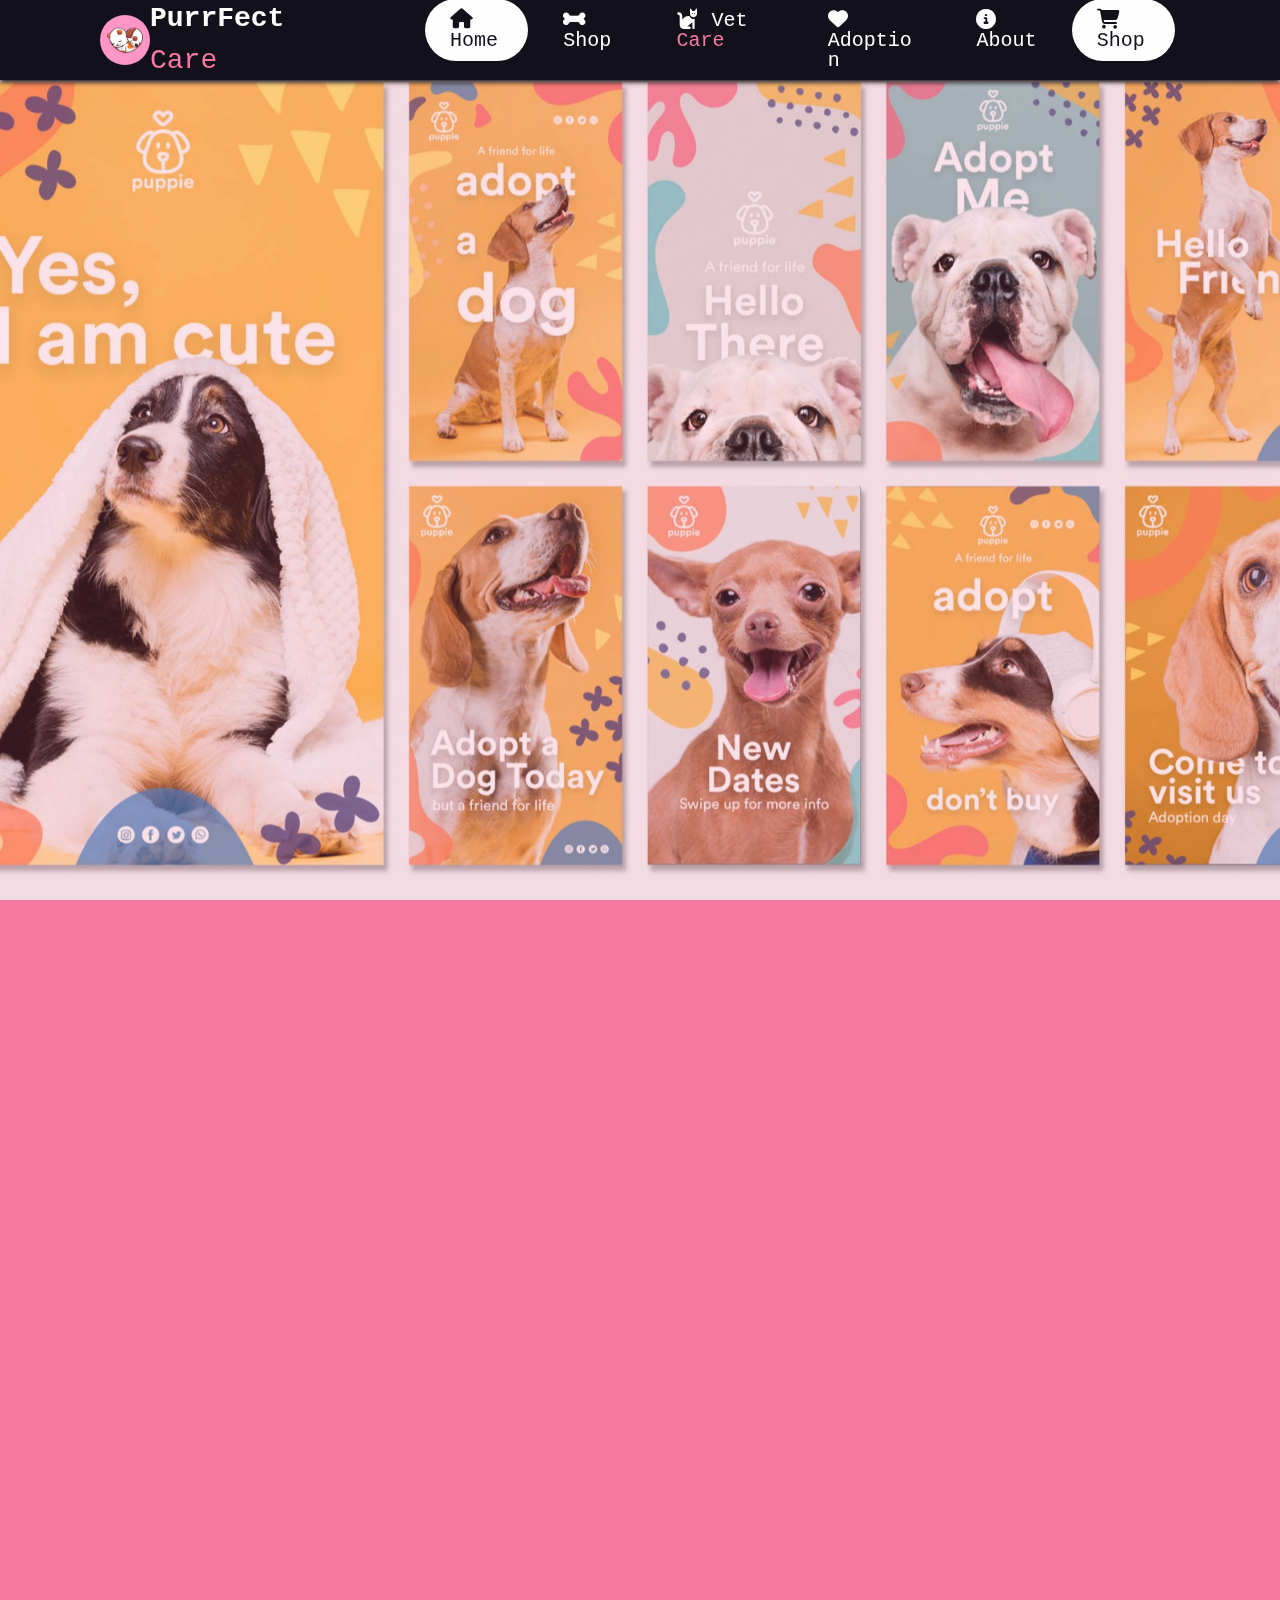
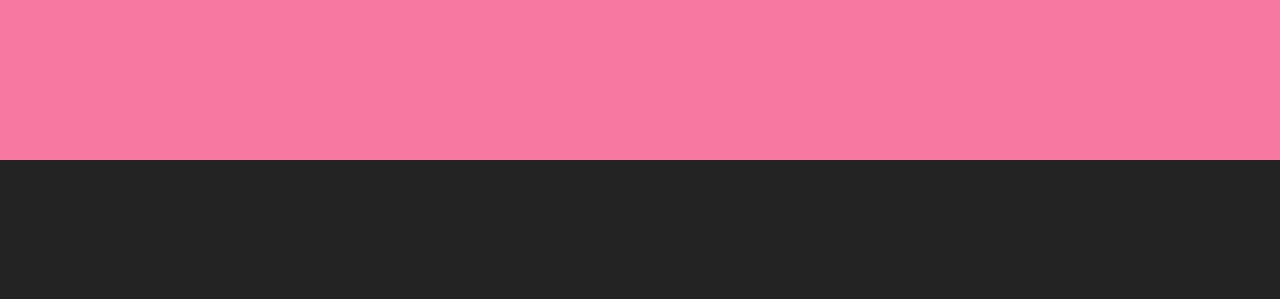
<file: index.html>
<!DOCTYPE html>
<html lang="en">
  <head>
    <meta charset="UTF-8" />
    <meta http-equiv="X-UA-Compatible" content="IE=edge" />
    <meta name="viewport" content="width=device-width, initial-scale=1.0" />
    <link rel="icon" type="img/x-icon" href="favicon.png">
	<link rel="stylesheet" href="style.css" />
    <link
      rel="stylesheet"
      href="https://cdnjs.cloudflare.com/ajax/libs/font-awesome/6.2.0/css/all.min.css"
    />
    <link rel="stylesheet" href="assets/bootstrap/css/bootstrap.min.css" />
    <link rel="stylesheet" href="assets/bootstrap/css/bootstrap-grid.min.css" />
    <link
      rel="stylesheet"
      href="assets/bootstrap/css/bootstrap-reboot.min.css"
    />
    <link rel="stylesheet" href="assets/animatecss/animate.css" />
    <link rel="stylesheet" href="assets/socicon/css/styles.css" />
    <link rel="stylesheet" href="assets/theme/css/style.css" />
    <link rel="preload" href="https://fonts.googleapis.com/css?family=Jost:100,200,300,400,500,600,700,800,900,100i,200i,300i,400i,500i,600i,700i,800i,900i&display=swap" as="style" onload="this.onload=null;this.rel='stylesheet'">
    <noscript><link rel="stylesheet" href="https://fonts.googleapis.com/css?family=Jost:100,200,300,400,500,600,700,800,900,100i,200i,300i,400i,500i,600i,700i,800i,900i&display=swap"></noscript>
    <link rel="preload" as="style" href="assets/mobirise/css/mbr-additional.css"><link rel="stylesheet" href="assets/mobirise/css/mbr-additional.css" type="text/css">
    <title>PurrFect Care</title>
  </head>
  <body>
    <header>
      <div>
        <a href="index.html"><img src="Logo.jpg" class="logopic" /></a>
      </div>
      <div class="logo">PurrFect <span>Care</span></div>
      <div>
        <nav class="nav-bar">
          <ul>
            <li>
              <a href="index.html" class="active"><i class="fa-solid fa-house"></i> Home</a>
            </li>
            <li>
              <a href="service.html"><i class="fa-solid fa-bone"></i> Shop</a>
            </li>
            <li>
              <a href="vetcare.html"
                ><i class="fa-solid fa-cat"></i> Vet <span>Care</span></a
              >
            </li>
            <li>
              <a href="adoption.html"><i class="fa-solid fa-heart"></i> Adoption</a>
            </li>
            <li>
              <a href="about.html"><i class="fa-solid fa-circle-info"></i> About</a>
            </li>
            <li>
              <a href="login.html" class="active"
                ><i class="fa-solid fa-cart-shopping"></i> Shop</a
              >
            </li>
          </ul>
        </nav>
      </div>
    </header>

    <section
      data-bs-version="5.1"
      class="header1 cid-toWdpfTWc1 mbr-fullscreen"
      id="header1-3"
    >
      <div
        class="mbr-overlay"
        style="opacity: 0.2; background-color: rgb(247, 120, 161)"
      ></div>
    </section>

    <section data-bs-version="5.1" class="video2 cid-toWdtrztaF" id="video2-4">
      <div class="container">
        <div class="mbr-section-head">
          <h4 class="mbr-section-title mbr-fonts-style mb-0 display-2">
            <div class="logo-active"><i class="fa-solid fa-magnifying-glass"></i>  Discover <span>Pets  </span><i class="fa-solid fa-paw"></i></div>
          </h4>
          <h5 class="mbr-section-subtitle mbr-fonts-style mb-0 mt-2 display-7">
            <hr>
            <p>The Cutest Dog Breed In The World<br /></p>
          </h5>
        </div>
        <div class="row justify-content-center mt-4">
          <div class="col-12 col-md-11 video-block">
            <div class="video-wrapper">
              <iframe
                class="mbr-embedded-video"
                src="https://www.youtube.com/embed/IOoqtlA8i2Y?rel=0&amp;amp;mute=1&amp;showinfo=0&amp;autoplay=1&amp;loop=1&amp;playlist=IOoqtlA8i2Y"
                width="1280"
                height="720"
                frameborder="0"
                allowfullscreen
              ></iframe>
            </div>
          </div>
        </div>
      </div>
    </section>

    <section
      data-bs-version="5.1"
      class="footer3 cid-toWdCk8gjH"
      once="footers"
      id="footer3-5"
    >
      <div class="container">
        <div class="media-container-row align-center mbr-white">
          <div class="row row-links">
            <ul class="foot-menu">
              <li class="foot-menu-item mbr-fonts-style display-7">
                <a href="careers.html" class="text-primary" >Careers</a
                >
              </li>
            </ul>
          </div>
          <div class="row social-row">
            <div class="social-list align-right pb-2">
              <div class="soc-item">
                <a href="https://www.facebook.com" target="_blank">
                  <span
                    class="mbr-iconfont mbr-iconfont-social socicon-facebook socicon"
                  ></span>
                </a>
              </div>
              <div class="soc-item">
                <a href="https://twitter.com" target="_blank">
                  <span
                    class="socicon-twitter socicon mbr-iconfont mbr-iconfont-social"
                  ></span>
                </a>
              </div>
              <div class="soc-item">
                <a href="https://instagram.com" target="_blank">
                  <span
                    class="mbr-iconfont mbr-iconfont-social socicon-instagram socicon"
                  ></span>
                </a>
              </div>
            </div>
          </div>
          <div class="row row-copirayt">
            <p
              class="mbr-text mb-0 mbr-fonts-style mbr-white align-center display-7"
            >
              © Copyright 2025. All Rights Reserved.
            </p>
          </div>
        </div>
      </div>
    </section>
    <section
      class="display-7"
    >
      <a
        href="https://mobiri.se/"
        >
      <a style="z-index: 1" href="https://mobirise.com"></a
      >
    </section>
    <script src="assets/bootstrap/js/bootstrap.bundle.min.js"></script>
    <script src="assets/smoothscroll/smooth-scroll.js"></script>
    <script src="assets/ytplayer/index.js"></script>
    <script src="assets/playervimeo/vimeo_player.js"></script>
    <script src="assets/theme/js/script.js"></script>

    <input name="animation" type="hidden" />
  </body>
</html>
</file>
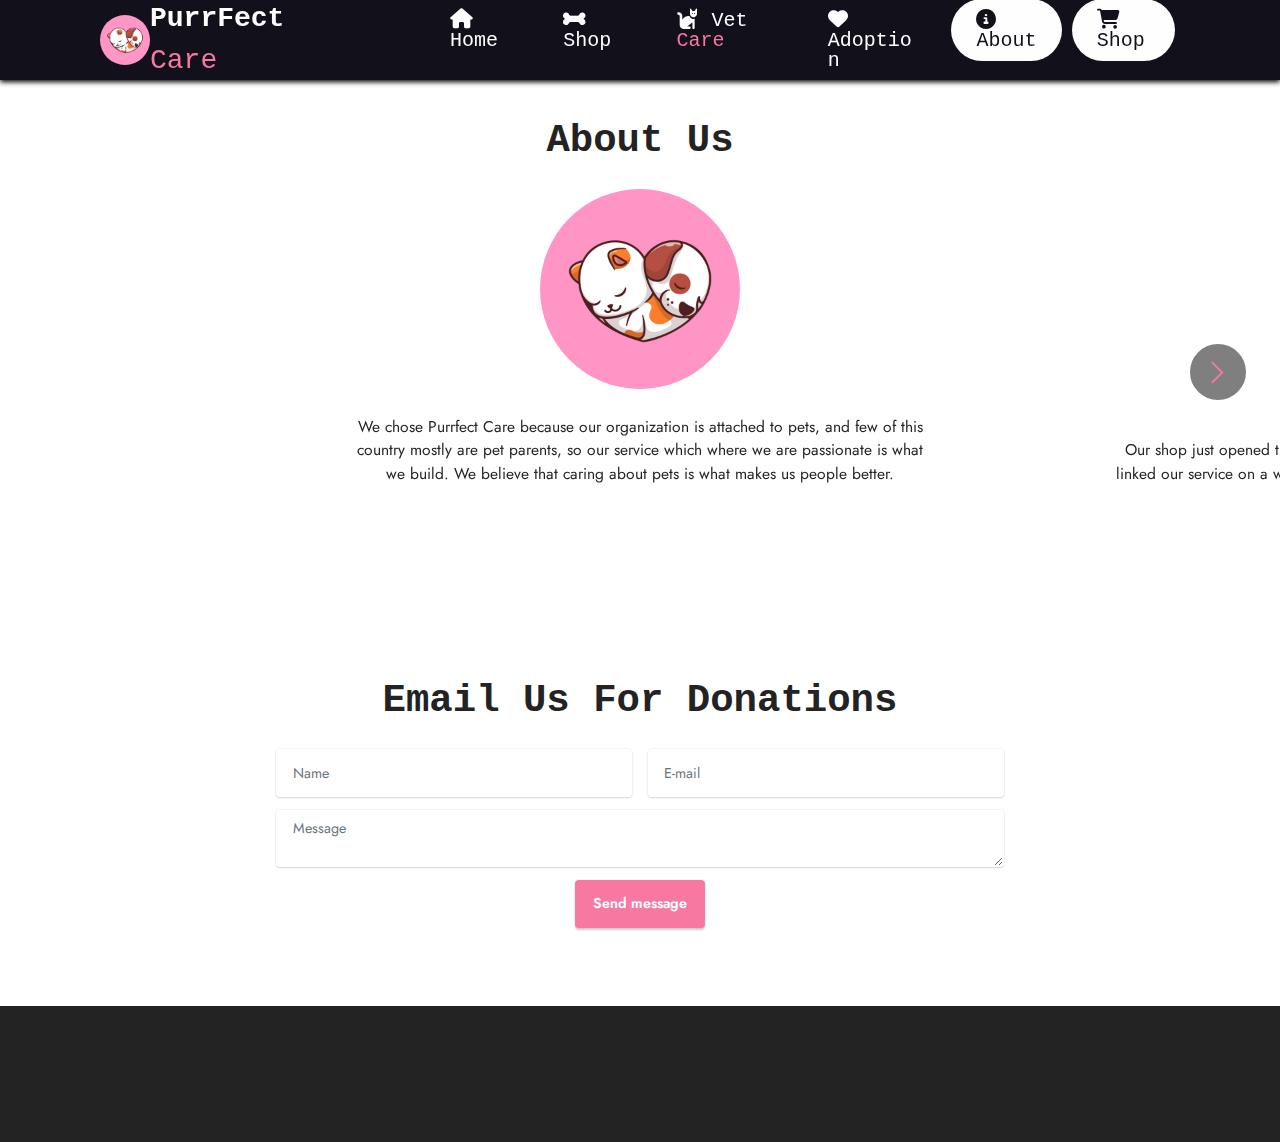
<file: about.html>
<!DOCTYPE html>
<html lang="en">
  <head>
    <meta charset="UTF-8" />
    <meta http-equiv="X-UA-Compatible" content="IE=edge" />
    <meta name="viewport" content="width=device-width, initial-scale=1.0" />
	<link rel="icon" type="img/x-icon" href="favicon.png">
    <link rel="stylesheet" href="style.css" />
    <link
      rel="stylesheet"
      href="https://cdnjs.cloudflare.com/ajax/libs/font-awesome/6.2.0/css/all.min.css"
    />
    <link
      rel="stylesheet"
      href="assets/web/assets/mobirise-icons2/mobirise2.css"
    />
    <link rel="stylesheet" href="assets/bootstrap/css/bootstrap.min.css" />
    <link rel="stylesheet" href="assets/bootstrap/css/bootstrap-grid.min.css" />
    <link
      rel="stylesheet"
      href="assets/bootstrap/css/bootstrap-reboot.min.css"
    />
    <link rel="stylesheet" href="assets/animatecss/animate.css" />
    <link rel="stylesheet" href="assets/socicon/css/styles.css" />
    <link rel="stylesheet" href="assets/theme/css/style.css" />
    <link
      rel="preload"
      href="https://fonts.googleapis.com/css?family=Jost:100,200,300,400,500,600,700,800,900,100i,200i,300i,400i,500i,600i,700i,800i,900i&display=swap"
      as="style"
      onload="this.onload=null;this.rel='stylesheet'"
    />
    <noscript
      ><link
        rel="stylesheet"
        href="https://fonts.googleapis.com/css?family=Jost:100,200,300,400,500,600,700,800,900,100i,200i,300i,400i,500i,600i,700i,800i,900i&display=swap"
    /></noscript>
    <link
      rel="preload"
      as="style"
      href="assets/mobirise/css/mbr-additional.css"
    />
    <link
      rel="stylesheet"
      href="assets/mobirise/css/mbr-additional.css"
      type="text/css"
    />
    <title>About</title>
  </head>
  <body>
    <header>
      <div>
        <a href="index.html"><img src="Logo.jpg" class="logopic" /></a>
      </div>
      <div class="logo">PurrFect <span>Care</span></div>
      <div>
        <nav class="nav-bar">
          <ul>
            <li>
              <a href="index.html"><i class="fa-solid fa-house"></i> Home</a>
            </li>
            <li>
              <a href="service.html"
                ><i class="fa-solid fa-bone"></i> Shop</a
              >
            </li>
            <li>
              <a href="vetcare.html"
                ><i class="fa-solid fa-cat"></i> Vet <span>Care</span></a
              >
            </li>
            <li>
              <a href="adoption.html"
                ><i class="fa-solid fa-heart"></i> Adoption</a
              >
            </li>
            <li>
              <a href="about.html" class="active"
                ><i class="fa-solid fa-circle-info"></i> About</a
              >
            </li>
            <li>
              <a href="login.html" class="active"
                ><i class="fa-solid fa-cart-shopping"></i> Shop</a
              >
            </li>
          </ul>
        </nav>
      </div>
    </header>
    <br>
    <br>
    <section
      data-bs-version="5.1"
      class="people5 mbr-embla cid-toWXIv7rXI"
      id="people5-7"
    >
      <div class="position-relative text-center">
        <h3 class="mb-4 mbr-fonts-style display-2">
          <strong>About Us</strong>
        </h3>

        <div
          class="embla"
          data-skip-snaps="true"
          data-align="center"
          data-auto-play-interval="5"
          data-draggable="true"
        >
          <div class="embla__viewport container-fluid">
            <div class="embla__container">
              <div
                class="embla__slide slider-image item active"
                style="margin-left: 7rem; margin-right: 7rem"
              >
                <div class="user">
                  <div class="user_image">
                    <div class="item-wrapper position-relative">
                      <img
                        src="assets/images/logo-600x600.jpg"
                        alt="Mobirise Website Builder"
                        data-slide-to="0"
                        data-bs-slide-to="0"
                      />
                    </div>
                  </div>
                  <div class="user_text mb-4">
                    <p class="mbr-fonts-style display-7">
                      We chose Purrfect Care because our organization is
                      attached to pets, and few of this country mostly are pet
                      parents, so our service which where we are passionate is
                      what we build. We believe that caring about pets is what
                      makes us people better.<br />
                    </p>
                  </div>
                </div>
              </div>
              <div
                class="embla__slide slider-image item"
                style="margin-left: 7rem; margin-right: 7rem"
              >
                <div class="user">
                  <div class="user_image">
                    <div class="item-wrapper position-relative">
                      <img
                        src="assets/images/22-best-hypoallergenic-dogs-hero-400x209.jpeg"
                        alt="Mobirise Website Builder"
                        data-slide-to="1"
                        data-bs-slide-to="1"
                      />
                    </div>
                  </div>
                  <div class="user_text mb-4">
                    <p class="mbr-fonts-style display-7">
                      <br />Our shop just opened this year 2022, and we want to
                      expand our service so we linked our service on a website.
                      We are located at Kapitan Pepe, St. Carlos Street.
                      <br /><br />
                    </p>
                  </div>
                </div>
              </div>
              <div
                class="embla__slide slider-image item"
                style="margin-left: 7rem; margin-right: 7rem"
              >
                <div class="user">
                  <div class="user_image">
                    <div class="item-wrapper position-relative">
                      <img
                        src="assets/images/communityicon-x4lqmqzu1hi81-256x256.jpg"
                        alt="Mobirise Website Builder"
                        data-slide-to="2"
                        data-bs-slide-to="2"
                      />
                    </div>
                  </div>
                  <div class="user_text mb-4">
                    <p class="mbr-fonts-style display-7">
                      <br />We provide Grooming and Stud service, Veterinary
                      care, and facilitates an Adoption for the pets to find the
                      adoptable pets for the best chance for them to find a
                      forever home.
                    </p>
                  </div>
                </div>
              </div>
              <div
                class="embla__slide slider-image item"
                style="margin-left: 7rem; margin-right: 7rem"
              >
                <div class="user">
                  <div class="user_image">
                    <div class="item-wrapper position-relative">
                      <img
                        src="assets/images/psx-20190319-2.0422435642616362e24-256x144.jpeg"
                        alt="Mobirise Website Builder"
                        data-slide-to="3"
                        data-bs-slide-to="3"
                      />
                    </div>
                  </div>
                  <div class="user_text mb-4">
                    <p class="mbr-fonts-style display-7">
                      Purrrfect Care has a rescue team for animals in need. If
                      you find any animal that needs help or any stray pets out
                      in the street, call our hotline and we'll respond quickly.
                    </p>
                  </div>
                </div>
              </div>
            </div>
          </div>
          <button class="embla__button embla__button--prev">
            <span
              class="mobi-mbri mobi-mbri-arrow-prev mbr-iconfont"
              aria-hidden="true"
            ></span>
            <span class="sr-only visually-hidden visually-hidden"
              >Previous</span
            >
          </button>
          <button class="embla__button embla__button--next">
            <span
              class="mobi-mbri mobi-mbri-arrow-next mbr-iconfont"
              aria-hidden="true"
            ></span>
            <span class="sr-only visually-hidden visually-hidden">Next</span>
          </button>
        </div>
      </div>
    </section>

    <section data-bs-version="5.1" class="form5 cid-toWXRkCPv8" id="form5-8">
      <div class="container">
        <div class="mbr-section-head">
          <h3
            class="mbr-section-title mbr-fonts-style align-center mb-0 display-2"
          >
            <strong>Email Us For Donations</strong>
          </h3>
        </div>
        <div class="row justify-content-center mt-4">
          <div class="col-lg-8 mx-auto mbr-form" data-form-type="formoid">
            <form
              action="https://mobirise.eu/"
              method="POST"
              class="mbr-form form-with-styler"
              data-form-title="Form Name"
            >
              <input
                type="hidden"
                name="email"
                data-form-email="true"
                value="nA0t4LkNybYBv5MACoeSlYMsWGedQ3lo2G0WTnGz5WlubXeWIHa6FWyS6mRTcJm0x4eMR0V4Pij0H5CveMwUrk5IASaykxTdN7kPY/CUGoLGPLppt07HLOSiNamRCvxF"
              />
              <div class="row">
                <div
                  hidden="hidden"
                  data-form-alert=""
                  class="alert alert-success col-12"
                >
                  Thanks for your feedback!
                </div>
                <div
                  hidden="hidden"
                  data-form-alert-danger=""
                  class="alert alert-danger col-12"
                >
                  Oops...! some problem!
                </div>
              </div>
              <div class="dragArea row">
                <div class="col-md col-sm-12 form-group mb-3" data-for="name">
                  <input
                    type="text"
                    name="name"
                    placeholder="Name"
                    data-form-field="name"
                    class="form-control"
                    value=""
                    id="name-form5-8"
                  />
                </div>
                <div class="col-md col-sm-12 form-group mb-3" data-for="email">
                  <input
                    type="email"
                    name="email"
                    placeholder="E-mail"
                    data-form-field="email"
                    class="form-control"
                    value=""
                    id="email-form5-8"
                  />
                </div>

                <div class="col-12 form-group mb-3" data-for="textarea">
                  <textarea
                    name="textarea"
                    placeholder="Message"
                    data-form-field="textarea"
                    class="form-control"
                    id="textarea-form5-8"
                  ></textarea>
                </div>
                <div
                  class="col-lg-12 col-md-12 col-sm-12 align-center mbr-section-btn"
                >
                  <button type="submit" class="btn btn-primary display-4">
                    Send message
                  </button>
                </div>
              </div>
            </form>
          </div>
        </div>
      </div>
    </section>

    <section
      data-bs-version="5.1"
      class="footer3 cid-toWdCk8gjH"
      once="footers"
      id="footer3-6"
    >
      <div class="container">
        <div class="media-container-row align-center mbr-white">
          <div class="row row-links">
            <ul class="foot-menu">
              <li class="foot-menu-item mbr-fonts-style display-7">
                <a href="careers.html" class="text-primary"
                  >Careers</a
                >
              </li>
            </ul>
          </div>
          <div class="row social-row">
            <div class="social-list align-right pb-2">
              <div class="soc-item">
                <a href="https://www.facebook.com" target="_blank">
                  <span
                    class="mbr-iconfont mbr-iconfont-social socicon-facebook socicon"
                  ></span>
                </a>
              </div>
              <div class="soc-item">
                <a href="https://twitter.com" target="_blank">
                  <span
                    class="socicon-twitter socicon mbr-iconfont mbr-iconfont-social"
                  ></span>
                </a>
              </div>
              <div class="soc-item">
                <a href="https://instagram.com" target="_blank">
                  <span
                    class="mbr-iconfont mbr-iconfont-social socicon-instagram socicon"
                  ></span>
                </a>
              </div>
            </div>
          </div>
          <div class="row row-copirayt">
            <p
              class="mbr-text mb-0 mbr-fonts-style mbr-white align-center display-7"
            >
              © Copyright 2025. All Rights Reserved.
            </p>
          </div>
        </div>
      </div>
    </section>
    <section
      class="display-7"
    >
      <a
        href="https://mobiri.se/"
        >
      <a style="z-index: 1" href="https://mobirise.com"></a>
    </section>
    <script src="assets/bootstrap/js/bootstrap.bundle.min.js"></script>
    <script src="assets/smoothscroll/smooth-scroll.js"></script>
    <script src="assets/ytplayer/index.js"></script>
    <script src="assets/embla/embla.min.js"></script>
    <script src="assets/embla/script.js"></script>
    <script src="assets/theme/js/script.js"></script>
    <script src="assets/formoid/formoid.min.js"></script>

    <input name="animation" type="hidden" />
  </body>
</html>
</file>
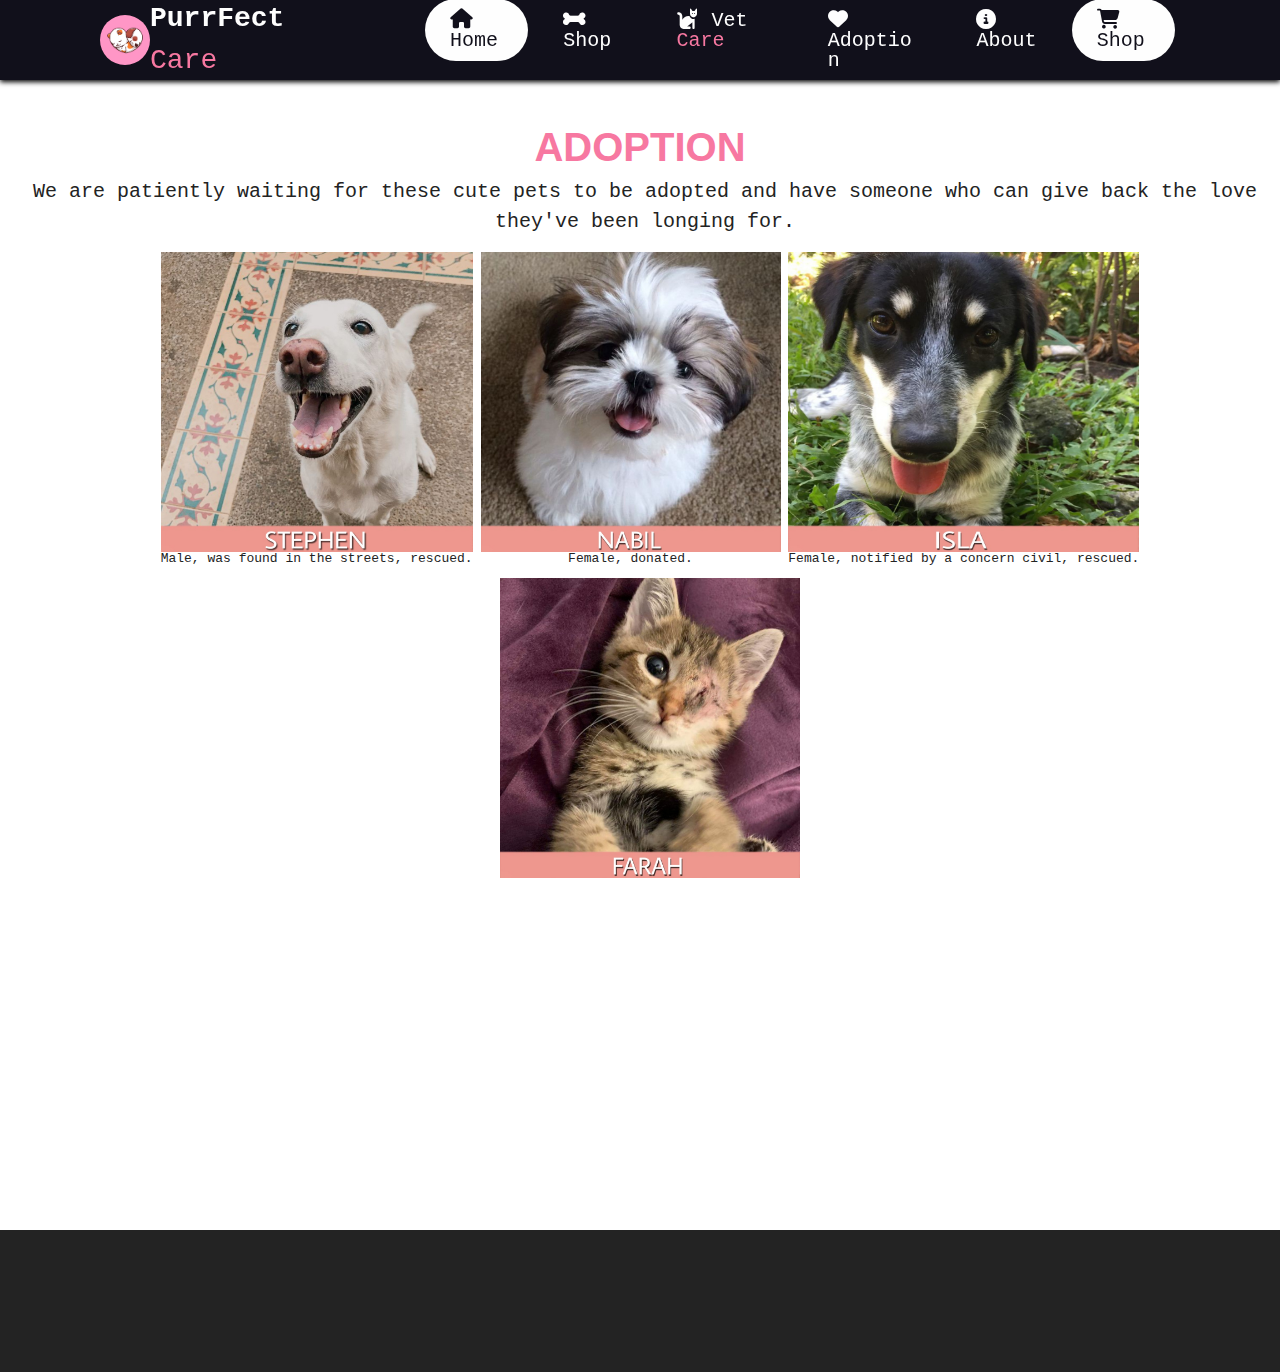
<file: adoption.html>
<!DOCTYPE html>
<html>
  <head>
  <html lang="en">
    <meta charset="UTF-8" />
    <meta http-equiv="X-UA-Compatible" content="IE=edge" />
    <meta name="viewport" content="width=device-width, initial-scale=1.0" />
    <link rel="icon" type="img/x-icon" href="favicon.png">
	<link rel="stylesheet" href="style.css" />
    <link
      rel="stylesheet"
      href="https://cdnjs.cloudflare.com/ajax/libs/font-awesome/6.2.0/css/all.min.css"
    />
    <link rel="stylesheet" href="assets/bootstrap/css/bootstrap.min.css" />
    <link rel="stylesheet" href="assets/bootstrap/css/bootstrap-grid.min.css" />
    <link
      rel="stylesheet"
      href="assets/bootstrap/css/bootstrap-reboot.min.css"
    />
    <link rel="stylesheet" href="assets/animatecss/animate.css" />
    <link rel="stylesheet" href="assets/socicon/css/styles.css" />
    <link rel="stylesheet" href="assets/theme/css/style.css" />
    <link rel="preload" href="https://fonts.googleapis.com/css?family=Jost:100,200,300,400,500,600,700,800,900,100i,200i,300i,400i,500i,600i,700i,800i,900i&display=swap" as="style" onload="this.onload=null;this.rel='stylesheet'">
    <noscript><link rel="stylesheet" href="https://fonts.googleapis.com/css?family=Jost:100,200,300,400,500,600,700,800,900,100i,200i,300i,400i,500i,600i,700i,800i,900i&display=swap"></noscript>
    <link rel="preload" as="style" href="assets/mobirise/css/mbr-additional.css"><link rel="stylesheet" href="assets/mobirise/css/mbr-additional.css" type="text/css">
    <title>Adoption</title>
    <style>
        .head1 {
            font-size:40px;
            color:#F778A1;
            font-weight:bold;
            text-align:center;
            font-family: 'Segoe UI', Tahoma, Geneva, Verdana, sans-serif;
        }
        .head2 {
            font-size:20px;
            margin-left:10px;
            margin-bottom:15px;
            text-align: center;
        }
        body {
            margin: 0 auto;
            background-position:center;
            background-size: contain;
        }
      
        .menu { 
            position: sticky;
            top: 0;
            background-color: #f88fd7;
            padding:10px 0px 10px 0px;
            color:white;
            margin: 0 auto;
            overflow: hidden;
        }
        .menu a {
            float: left;
            color: white;
            text-align: center;
            padding: 14px 16px;
            text-decoration: none;
            font-size: 20px;
        }
        .menu-log {
            right: auto;
            float: right;
        }
        
        .body_sec {
            margin-left:20px;
        }

        .pet1 {
            display: inline-block;
            vertical-align: middle;
            margin: auto;
            text-align: center;
        }

        .pet2 {
            display: inline-block;
            vertical-align: middle;
            margin: auto;
            text-align: center;

        }

        .p {
            display: block;
            margin: auto;
            position: absolute;
            text-align: center;
        }

        .pet, .pet2 {
            text-align: center;
        }

        h3 {
            font-family: Verdana, Geneva, Tahoma, sans-serif;
            font-size: 20px;
        }
       

    </style>
</head>
  
<body>
  <header>
    <div>
      <a href="index.html"><img src="Logo.jpg" class="logopic" /></a>
    </div>
    <div class="logo">PurrFect <span>Care</span></div>
    <div>
      <nav class="nav-bar">
        <ul>
          <li>
            <a href="index.html" class="active"><i class="fa-solid fa-house"></i> Home</a>
          </li>
          <li>
            <a href="service.html"><i class="fa-solid fa-bone"></i> Shop</a>
          </li>
          <li>
            <a href="vetcare.html"
              ><i class="fa-solid fa-cat"></i> Vet <span>Care</span></a
            >
          </li>
          <li>
            <a href="adoption.html"><i class="fa-solid fa-heart"></i> Adoption</a>
          </li>
          <li>
            <a href="about.html"><i class="fa-solid fa-circle-info"></i> About</a>
          </li>
          <li>
            <a href="login.html" class="active"
              ><i class="fa-solid fa-cart-shopping"></i> Shop</a
            >
          </li>
        </ul>
      </nav>
    </div>
  </header>
    <br>
    <br>
    <br>  
    <br>
    <br>
    <br>
      <div class="head1">ADOPTION</div>
      <div class="head2">We are patiently waiting for these cute pets to be adopted and have someone who 
          can give back the love they've been longing for.</div>
      </div>
      
    <main class = "body_sec">
        <section id="Content">
            <div class = "pet">
                <div class ="pet1"><img src="petpics/Picsart_22-12-04_20-41-52-330.jpg" width="300px" height="300px">
                    <p>Male, was found in the streets, rescued.</p>
                </div>
                <div class = "pet1"><img src="petpics/Picsart_22-12-04_20-46-37-125.jpg" width="300px" height="300px">
                    <p>Female, donated.</p>
                </div>
                <div class="pet1"><img src="petpics/Picsart_22-12-04_20-47-55-209.jpg" width="300px" height="300px">
                    <p>Female, notified by a concern civil, rescued.</p>
                </div>
                <div class="pet1"><img src="petpics/Picsart_22-12-04_20-54-46-174.jpg" width="300px" height="300px">
                    <p>Female, one-eyed blind cat, rescued.</p>
                </div>
                <div class="pet2">
                    <div class="pet1"><img src="petpics/Picsart_22-12-04_22-29-52-241.jpg" width="300px" height="300px">
                        <p>Male, abandoned and rescued.</p>
                    </div>
                    <div class="pet1"><img src="petpics/Picsart_22-12-04_22-30-17-586.jpg" width="300px" height="300px">
                        <p>Male, abandoned and rescued.</p>
                    </div>
                    <div class="pet1"><img src="petpics/Picsart_22-12-04_22-31-00-586.jpg" width="300px" height="300px">
                        <p>Male, was found in the streets.</p>
                    </div>
                    <div class="pet1"><img src="petpics/Picsart_22-12-04_22-31-51-245.jpg" width="300px" height="300px">
                        <p>Male, was found in the streets.</p>
                    </div>
                    </div>
        </section>

      </main>
      <section
      data-bs-version="5.1"
      class="footer3 cid-toWdCk8gjH"
      once="footers"
      id="footer3-5"
    >
      <div class="container">
        <div class="media-container-row align-center mbr-white">
          <div class="row row-links">
            <ul class="foot-menu">
              <li class="foot-menu-item mbr-fonts-style display-7">
                <a href="careers.html" class="text-primary" >Careers</a
                >
              </li>
            </ul>
          </div>
          <div class="row social-row">
            <div class="social-list align-right pb-2">
              <div class="soc-item">
                <a href="https://www.facebook.com" target="_blank">
                  <span
                    class="mbr-iconfont mbr-iconfont-social socicon-facebook socicon"
                  ></span>
                </a>
              </div>
              <div class="soc-item">
                <a href="https://twitter.com" target="_blank">
                  <span
                    class="socicon-twitter socicon mbr-iconfont mbr-iconfont-social"
                  ></span>
                </a>
              </div>
              <div class="soc-item">
                <a href="https://instagram.com" target="_blank">
                  <span
                    class="mbr-iconfont mbr-iconfont-social socicon-instagram socicon"
                  ></span>
                </a>
              </div>
            </div>
          </div>
          <div class="row row-copirayt">
            <p
              class="mbr-text mb-0 mbr-fonts-style mbr-white align-center display-7"
            >
              © Copyright 2025. All Rights Reserved.
            </p>
          </div>
        </div>
      </div>
    </section>
    <section
      class="display-7"
    >
      <a
        href="https://mobiri.se/"
        >
      <a style="z-index: 1" href="https://mobirise.com"></a
      >
    </section>
    <script src="assets/bootstrap/js/bootstrap.bundle.min.js"></script>
    <script src="assets/smoothscroll/smooth-scroll.js"></script>
    <script src="assets/ytplayer/index.js"></script>
    <script src="assets/playervimeo/vimeo_player.js"></script>
    <script src="assets/theme/js/script.js"></script>

    <input name="animation" type="hidden" />
</body>
</html>
</file>
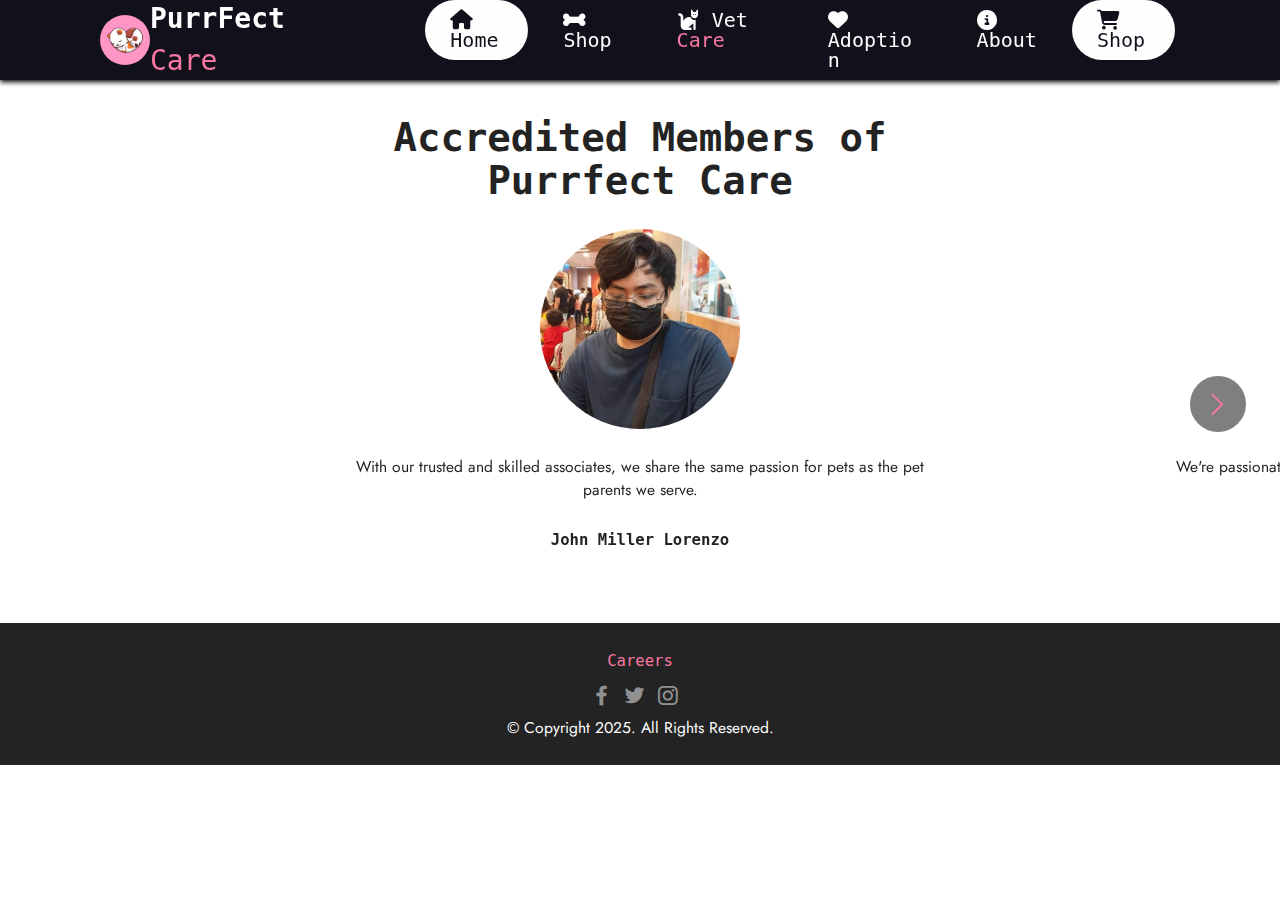
<file: careers.html>
<!DOCTYPE html>
<html>
  <head>
    <meta charset="UTF-8" />
    <meta http-equiv="X-UA-Compatible" content="IE=edge" />
    <meta name="generator" content="Mobirise v5.6.13, mobirise.com" />
    <meta name="twitter:card" content="summary_large_image" />
    <meta name="twitter:image:src" content="" />
    <meta property="og:image" content="" />
    <meta name="twitter:title" content="Home" />
    <meta
      name="viewport"
      content="width=device-width, initial-scale=1, minimum-scale=1"
    />
    <link rel="icon" type="img/x-icon" href="favicon.png" />
    <link rel="stylesheet" href="style.css" />
    <link
      rel="stylesheet"
      href="https://cdnjs.cloudflare.com/ajax/libs/font-awesome/6.2.0/css/all.min.css"
    />
    <link
      rel="stylesheet"
      href="assets/web/assets/mobirise-icons2/mobirise2.css"
    />
    <link rel="stylesheet" href="assets/bootstrap/css/bootstrap.min.css" />
    <link rel="stylesheet" href="assets/bootstrap/css/bootstrap-grid.min.css" />
    <link
      rel="stylesheet"
      href="assets/bootstrap/css/bootstrap-reboot.min.css"
    />
    <link rel="stylesheet" href="assets/animatecss/animate.css" />
    <link rel="stylesheet" href="assets/socicon/css/styles.css" />
    <link rel="stylesheet" href="assets/theme/css/style.css" />
    <link
      rel="preload"
      href="https://fonts.googleapis.com/css?family=Jost:100,200,300,400,500,600,700,800,900,100i,200i,300i,400i,500i,600i,700i,800i,900i&display=swap"
      as="style"
      onload="this.onload=null;this.rel='stylesheet'"
    />
    <noscript
      ><link
        rel="stylesheet"
        href="https://fonts.googleapis.com/css?family=Jost:100,200,300,400,500,600,700,800,900,100i,200i,300i,400i,500i,600i,700i,800i,900i&display=swap"
    /></noscript>
    <link
      rel="preload"
      as="style"
      href="assets/mobirise/css/mbr-additional.css"
    />
    <link
      rel="stylesheet"
      href="assets/mobirise/css/mbr-additional.css"
      type="text/css"
    />
    <title>Careers</title>
  </head>
  <header>
    <div>
      <a href="index.html"><img src="Logo.jpg" class="logopic" /></a>
    </div>
    <div class="logo">PurrFect <span>Care</span></div>
    <div>
      <nav class="nav-bar">
        <ul>
          <li>
            <a href="index.html" class="active"
              ><i class="fa-solid fa-house"></i> Home</a
            >
          </li>
          <li>
            <a href="service.html"><i class="fa-solid fa-bone"></i> Shop</a>
          </li>
          <li>
            <a href="vetcare.html"
              ><i class="fa-solid fa-cat"></i> Vet <span>Care</span></a
            >
          </li>
          <li>
            <a href="adoption.html"
              ><i class="fa-solid fa-heart"></i> Adoption</a
            >
          </li>
          <li>
            <a href="about.html"
              ><i class="fa-solid fa-circle-info"></i> About</a
            >
          </li>
          <li>
            <a href="login.html" class="active"
              ><i class="fa-solid fa-cart-shopping"></i> Shop</a
            >
          </li>
        </ul>
      </nav>
    </div>
  </header>
  <body>
    <br />
    <br />
    <section
      data-bs-version="5.1"
      class="people5 mbr-embla cid-toWXIv7rXI"
      id="people5-7"
    >
    <div class="position-relative text-center">
        <h3 class="mb-4 mbr-fonts-style display-2">
          <strong>Accredited Members of </strong>
          <div><strong>Purrfect Care</strong></div>
        </h3>

        <div
          class="embla"
          data-skip-snaps="true"
          data-align="center"
          data-auto-play-interval="5"
          data-draggable="true"
        >
          <div class="embla__viewport container-fluid">
            <div class="embla__container">
              <div
                class="embla__slide slider-image item active"
                style="margin-left: 7rem; margin-right: 7rem"
              >
                <div class="user">
                  <div class="user_image">
                    <div class="item-wrapper position-relative">
                      <img
                        src="assets/images/317635554-525805526229292-8462237148225455252-n-600x603.jpg"
                        alt="Mobirise Website Builder"
                        data-slide-to="0"
                        data-bs-slide-to="0"
                      />
                    </div>
                  </div>
                  <div class="user_text mb-4">
                    <p class="mbr-fonts-style display-7">
                      With our trusted and skilled associates, we share the same
                      passion for pets as the pet parents we serve.
                    </p>
                  </div>
                  <div class="user_name mbr-fonts-style mb-2 display-7">
                    <strong>John Miller Lorenzo</strong>
                  </div>
                </div>
              </div>
              <div
                class="embla__slide slider-image item"
                style="margin-left: 7rem; margin-right: 7rem"
              >
                <div class="user">
                  <div class="user_image">
                    <div class="item-wrapper position-relative">
                      <img
                        src="assets/images/pfp-600x600.jpg"
                        alt="Mobirise Website Builder"
                        data-slide-to="1"
                        data-bs-slide-to="1"
                      />
                    </div>
                  </div>
                  <div class="user_text mb-4">
                    <p class="mbr-fonts-style display-7">
                      We're passionate pet people who put our heart into what we
                      do.
                    </p>
                  </div>
                  <div class="user_name mbr-fonts-style mb-2 display-7">
                    <strong>Kristine De Belen</strong>
                  </div>
                </div>
              </div>
              <div
                class="embla__slide slider-image item"
                style="margin-left: 7rem; margin-right: 7rem"
              >
                <div class="user">
                  <div class="user_image">
                    <div class="item-wrapper position-relative">
                      <img
                        src="assets/images/316358267-1606493489811554-6396641806855014892-n-600x601.jpg"
                        alt="Mobirise Website Builder"
                        data-slide-to="2"
                        data-bs-slide-to="2"
                      />
                    </div>
                  </div>
                  <div class="user_text mb-4">
                    <p class="mbr-fonts-style display-7">
                      Lets you experience unconditional love by pets who's
                      seeking for their forever home.<br />
                    </p>
                  </div>
                  <div class="user_name mbr-fonts-style mb-2 display-7">
                    <strong>Ericka De Guzman</strong>
                  </div>
                </div>
              </div>
              <div
                class="embla__slide slider-image item"
                style="margin-left: 7rem; margin-right: 7rem"
              >
                <div class="user">
                  <div class="user_image">
                    <div class="item-wrapper position-relative">
                      <img
                        src="assets/images/297332712-642936546994298-4889533861853780060-n-600x606.jpg"
                        alt="Mobirise Website Builder"
                        data-slide-to="3"
                        data-bs-slide-to="3"
                      />
                    </div>
                  </div>
                  <div class="user_text mb-4">
                    <p class="mbr-fonts-style display-7">
                      We offer services in a range of prices to fit every
                      budget.
                    </p>
                  </div>
                  <div class="user_name mbr-fonts-style mb-2 display-7">
                    <strong>Y-Del Castillo</strong>
                  </div>
                </div>
              </div>
              <div
                class="embla__slide slider-image item"
                style="margin-left: 7rem; margin-right: 7rem"
              >
                <div class="user">
                  <div class="user_image">
                    <div class="item-wrapper position-relative">
                      <img
                        src="assets/images/293538539-1649992288709507-6256343931648341239-n-600x600.jpg"
                        alt="Mobirise Website Builder"
                        data-slide-to="4"
                        data-bs-slide-to="4"
                      />
                    </div>
                  </div>
                  <div class="user_text mb-4">
                    <p class="mbr-fonts-style display-7">
                      Offers Vet Care with Convenience, Comfort and Cleanliness
                      · More Personalized Care · Comfort and Peace at the End.
                    </p>
                  </div>
                  <div class="user_name mbr-fonts-style mb-2 display-7">
                    <strong>Bien Robert Feliciano</strong>
                  </div>
                </div>
              </div>
              <div
                class="embla__slide slider-image item"
                style="margin-left: 7rem; margin-right: 7rem"
              >
                <div class="user">
                  <div class="user_image">
                    <div class="item-wrapper position-relative">
                      <img
                        src="assets/images/317746936-2408480539299226-4946857707154540968-n-600x600.jpg"
                        alt="Mobirise Website Builder"
                        data-slide-to="5"
                        data-bs-slide-to="5"
                      />
                    </div>
                  </div>
                  <div class="user_text mb-4">
                    <p class="mbr-fonts-style display-7">
                      An opportunity to learn about your pet more.
                    </p>
                  </div>
                  <div class="user_name mbr-fonts-style mb-2 display-7">
                    <strong>Yhuri Allan Perez</strong>
                  </div>
                </div>
              </div>
              <div
                class="embla__slide slider-image item"
                style="margin-left: 7rem; margin-right: 7rem"
              >
                <div class="user">
                  <div class="user_image">
                    <div class="item-wrapper position-relative">
                      <img
                        src="assets/images/317635552-879306643433787-5783647960075290436-n-600x600.jpg"
                        alt="Mobirise Website Builder"
                        data-slide-to="6"
                        data-bs-slide-to="6"
                      />
                    </div>
                  </div>
                  <div class="user_text mb-4">
                    <p class="mbr-fonts-style display-7">
                      We bring smiles to your pets.
                    </p>
                  </div>
                  <div class="user_name mbr-fonts-style mb-2 display-7">
                    <strong>Vincent Sicuan</strong>
                  </div>
                </div>
              </div>
            </div>
          </div>
          <button class="embla__button embla__button--prev">
            <span
              class="mobi-mbri mobi-mbri-arrow-prev mbr-iconfont"
              aria-hidden="true"
            ></span>
            <span class="sr-only visually-hidden visually-hidden"
              >Previous</span
            >
          </button>
          <button class="embla__button embla__button--next">
            <span
              class="mobi-mbri mobi-mbri-arrow-next mbr-iconfont"
              aria-hidden="true"
            ></span>
            <span class="sr-only visually-hidden visually-hidden">Next</span>
          </button>
        </div>
      </div>
    </section>
    <section
      data-bs-version="5.1"
      class="footer3 cid-toWdCk8gjH"
      once="footers"
      id="footer3-6"
    >
      <div class="container">
        <div class="media-container-row align-center mbr-white">
          <div class="row row-links">
            <ul class="foot-menu">
              <li class="foot-menu-item mbr-fonts-style display-7">
                <a href="index.html" class="text-primary" target="_blank"
                  >Careers</a
                >
              </li>
            </ul>
          </div>
          <div class="row social-row">
            <div class="social-list align-right pb-2">
              <div class="soc-item">
                <a href="https://www.facebook.com" target="_blank">
                  <span
                    class="mbr-iconfont mbr-iconfont-social socicon-facebook socicon"
                  ></span>
                </a>
              </div>
              <div class="soc-item">
                <a href="https://twitter.com" target="_blank">
                  <span
                    class="socicon-twitter socicon mbr-iconfont mbr-iconfont-social"
                  ></span>
                </a>
              </div>
              <div class="soc-item">
                <a href="https://instagram.com" target="_blank">
                  <span
                    class="mbr-iconfont mbr-iconfont-social socicon-instagram socicon"
                  ></span>
                </a>
              </div>
            </div>
          </div>
          <div class="row row-copirayt">
            <p
              class="mbr-text mb-0 mbr-fonts-style mbr-white align-center display-7"
            >
              © Copyright 2025. All Rights Reserved.
            </p>
          </div>
        </div>
      </div>
    </section>
    <section
      class="display-7"
    >
      <a
        href="https://mobiri.se/"
        >
      <a style="z-index: 1" href="https://mobirise.com"></a>
    </section>
    <script src="assets/bootstrap/js/bootstrap.bundle.min.js"></script>
    <script src="assets/smoothscroll/smooth-scroll.js"></script>
    <script src="assets/ytplayer/index.js"></script>
    <script src="assets/embla/embla.min.js"></script>
    <script src="assets/embla/script.js"></script>
    <script src="assets/theme/js/script.js"></script>
    <script src="assets/formoid/formoid.min.js"></script>

    <input name="animation" type="hidden" />
  </body>
</html>
</file>
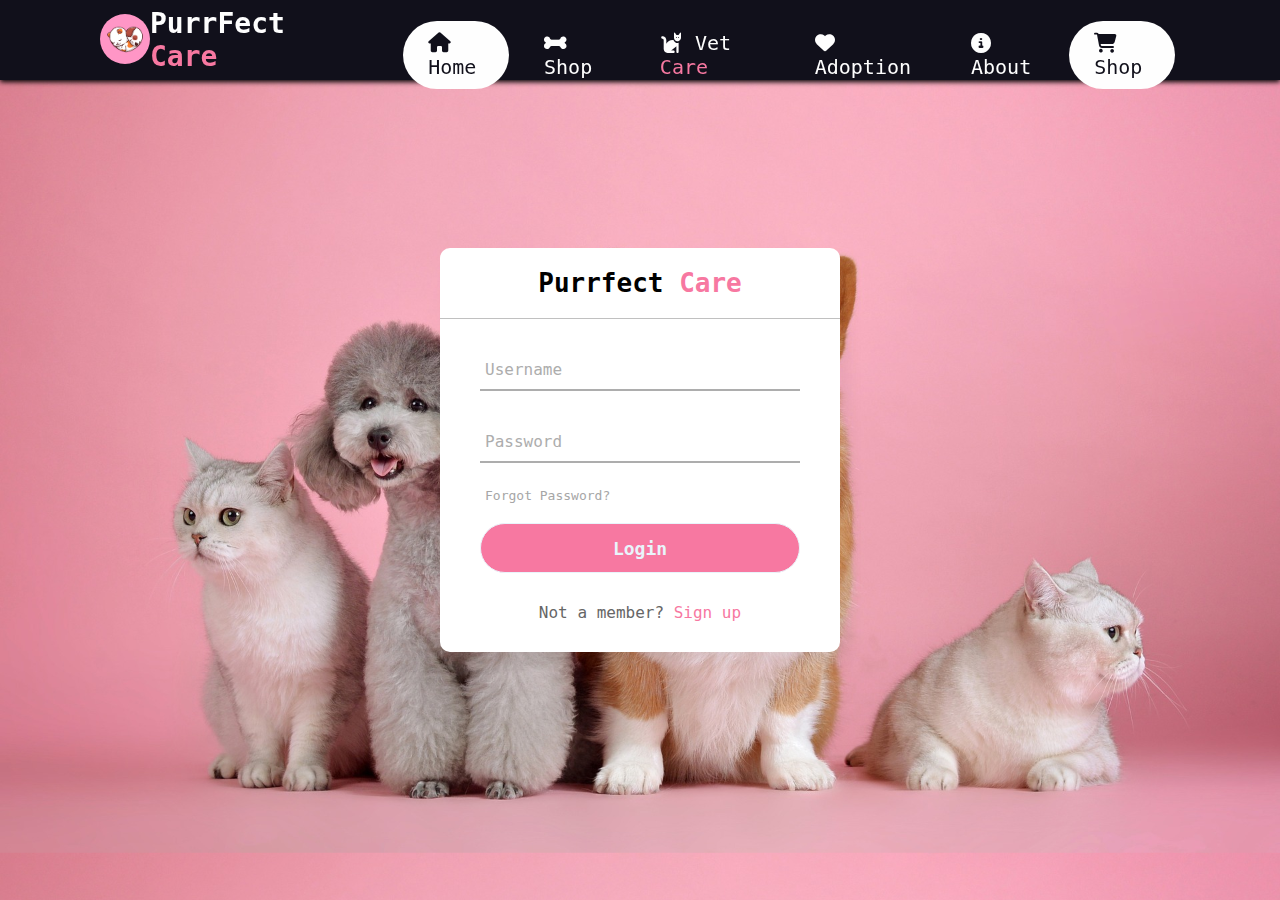
<file: login.html>
<!DOCTYPE html>
<html lang="en" dir="ltr">
  <head>
    <meta charset="utf-8" />
    <title>Login</title>
    <link rel="stylesheet" href="assets/css/stylelogin.css" />
    <link rel="icon" type="img/x-icon" href="favicon.png" />
    <link rel="stylesheet" href="style.css" />
    <link
      rel="stylesheet"
      href="https://cdnjs.cloudflare.com/ajax/libs/font-awesome/6.2.0/css/all.min.css"
    />
  </head>
  <header>
    <div>
      <a href="index.html"><img src="Logo.jpg" class="logopic" /></a>
    </div>
    <div class="logo">PurrFect <span>Care</span></div>
    <div>
      <nav class="nav-bar">
        <ul>
          <li>
            <a href="index.html" class="active"
              ><i class="fa-solid fa-house"></i> Home</a
            >
          </li>
          <li>
            <a href="service.html"><i class="fa-solid fa-bone"></i> Shop</a>
          </li>
          <li>
            <a href="vetcare.html"
              ><i class="fa-solid fa-cat"></i> Vet <span>Care</span></a
            >
          </li>
          <li>
            <a href="adoption.html"
              ><i class="fa-solid fa-heart"></i> Adoption</a
            >
          </li>
          <li>
            <a href="about.html"
              ><i class="fa-solid fa-circle-info"></i> About</a
            >
          </li>
          <li>
            <a href="login.html" class="active"
              ><i class="fa-solid fa-cart-shopping"></i> Shop</a
            >
          </li>
        </ul>
      </nav>
    </div>
  </header>
  <body>
    <div class="center">
      <h1>Purrfect <span>Care</span></h1>
      <form action="index.html">
        <div class="txt_field">
          <input type="text" required />
          <span></span>
          <label>Username</label>
        </div>
        <div class="txt_field">
          <input type="password" required />
          <span></span>
          <label>Password</label>
        </div>
        <div class="pass">Forgot Password?</div>
        <input type="submit" value="Login" />
        <div class="signup_link">
          Not a member? <a href="signup.html"><span>Sign up</span></a>
        </div>
      </form>
    </div>
  </body>
</html>
</file>
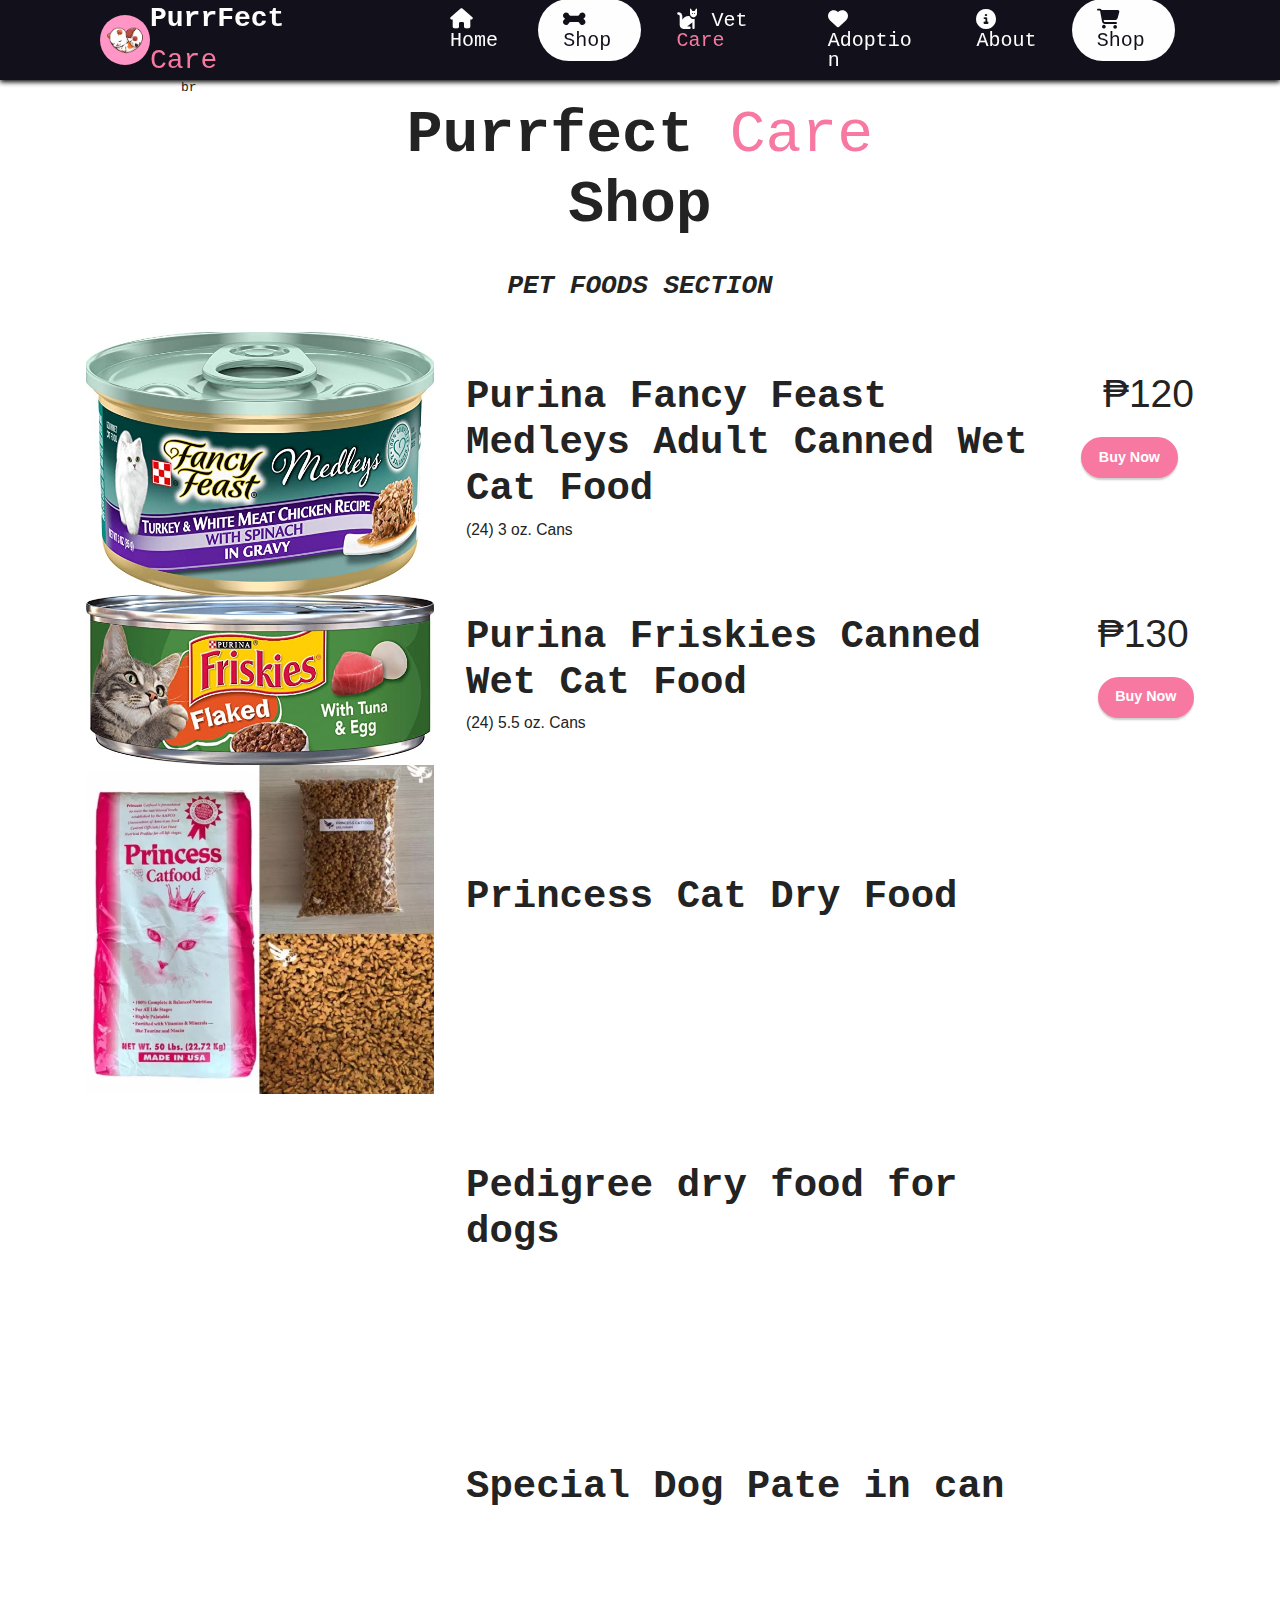
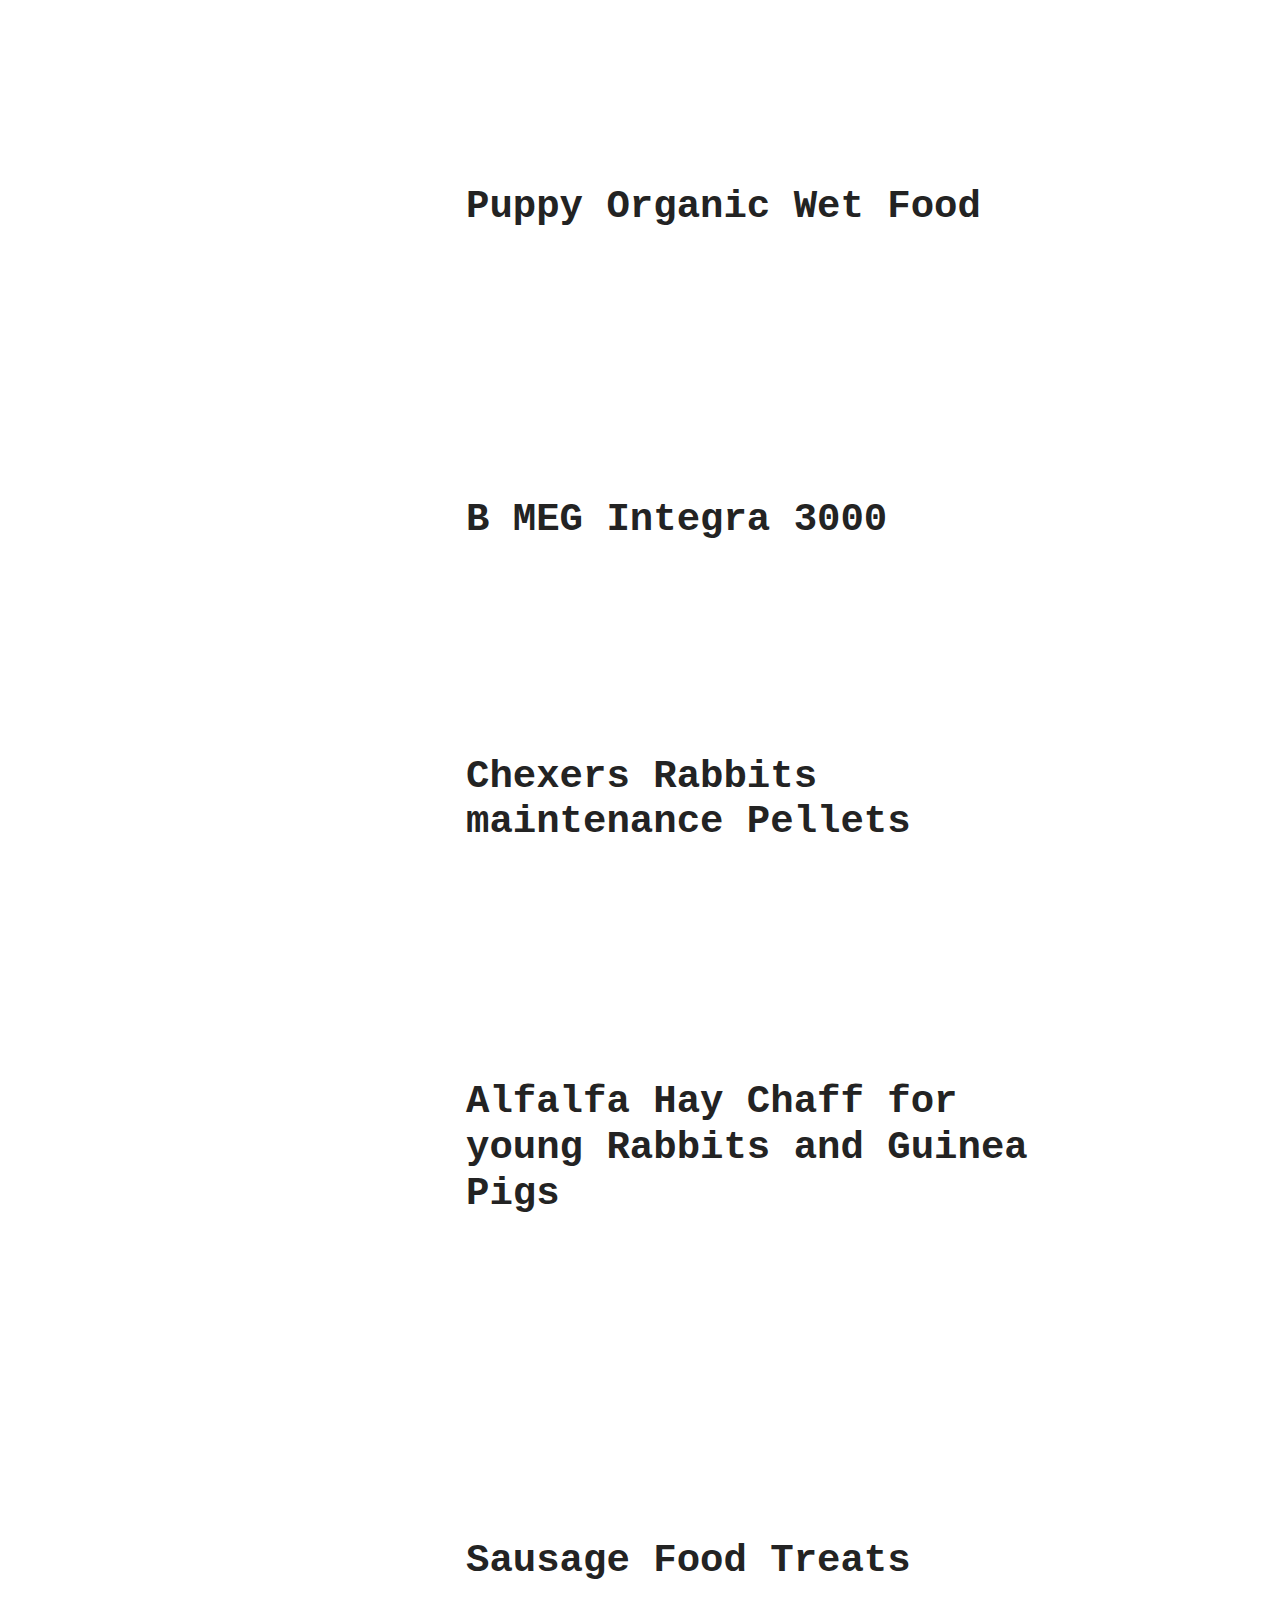
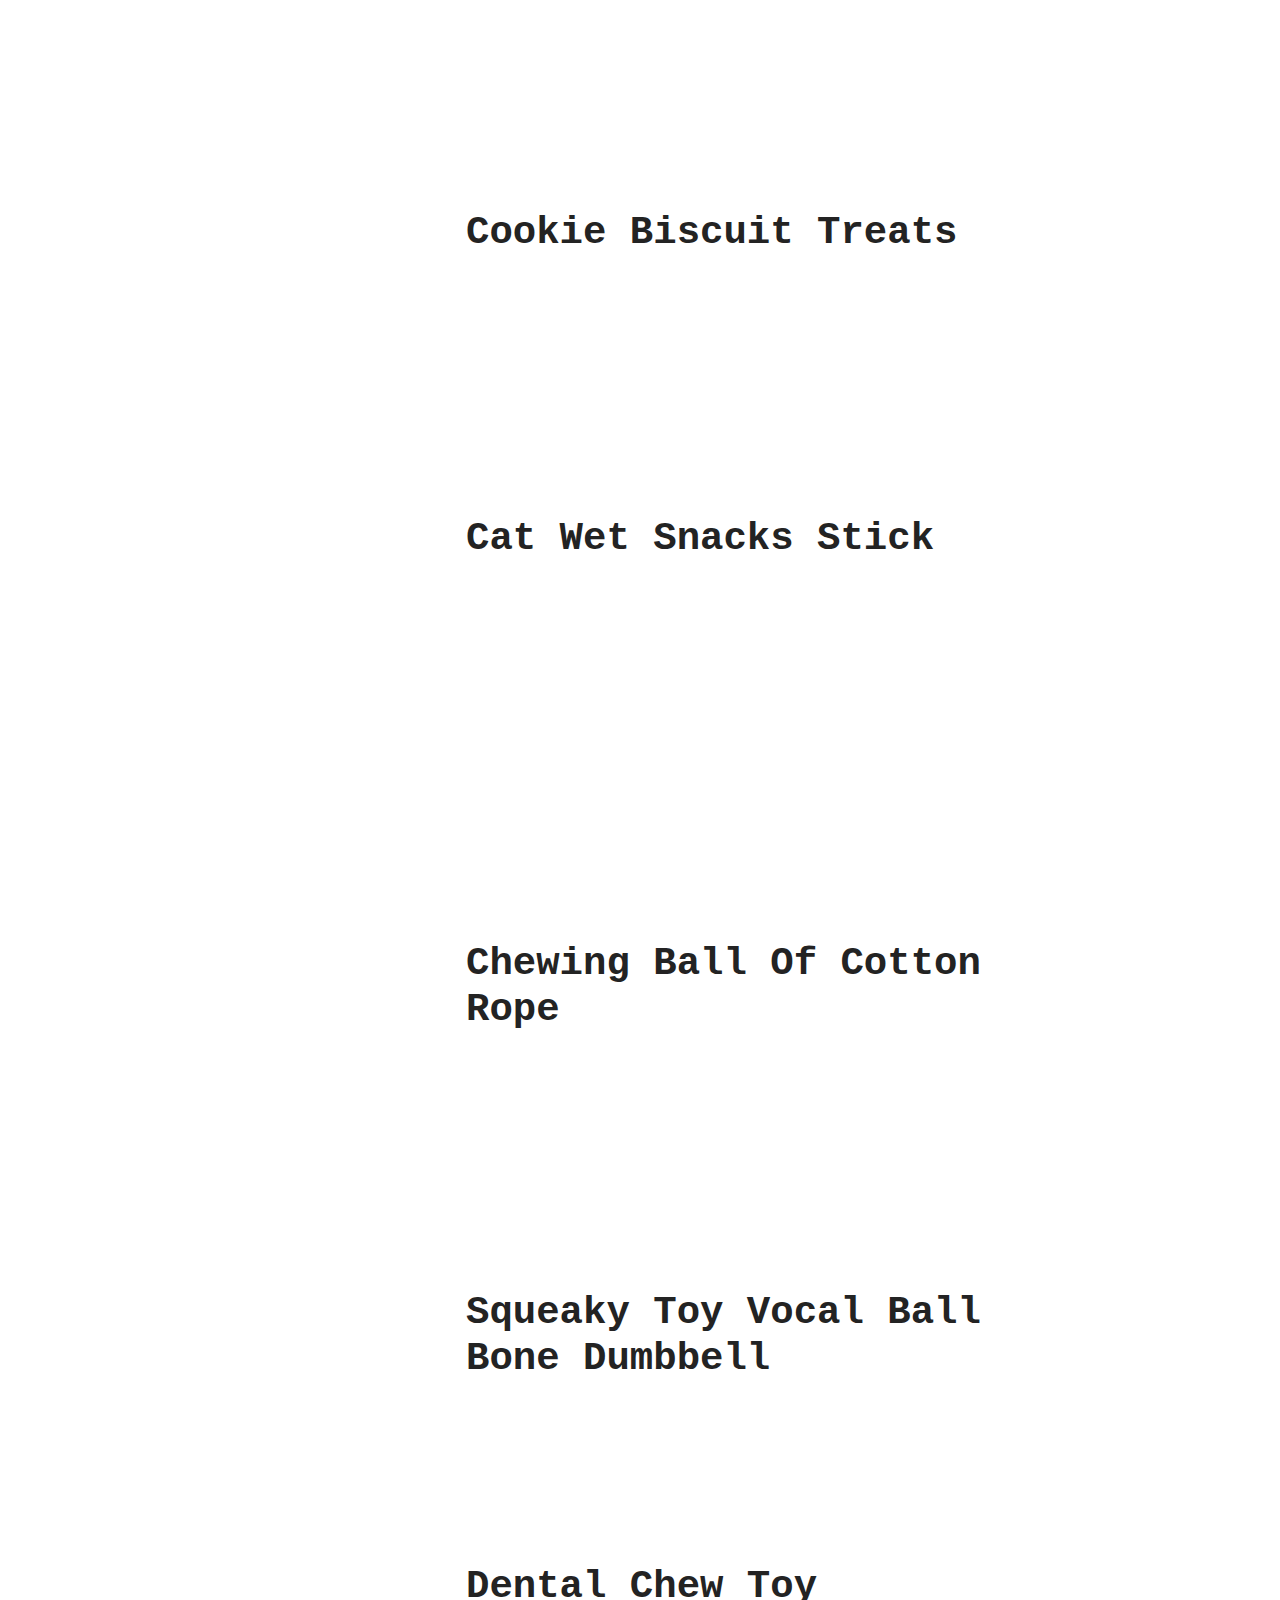
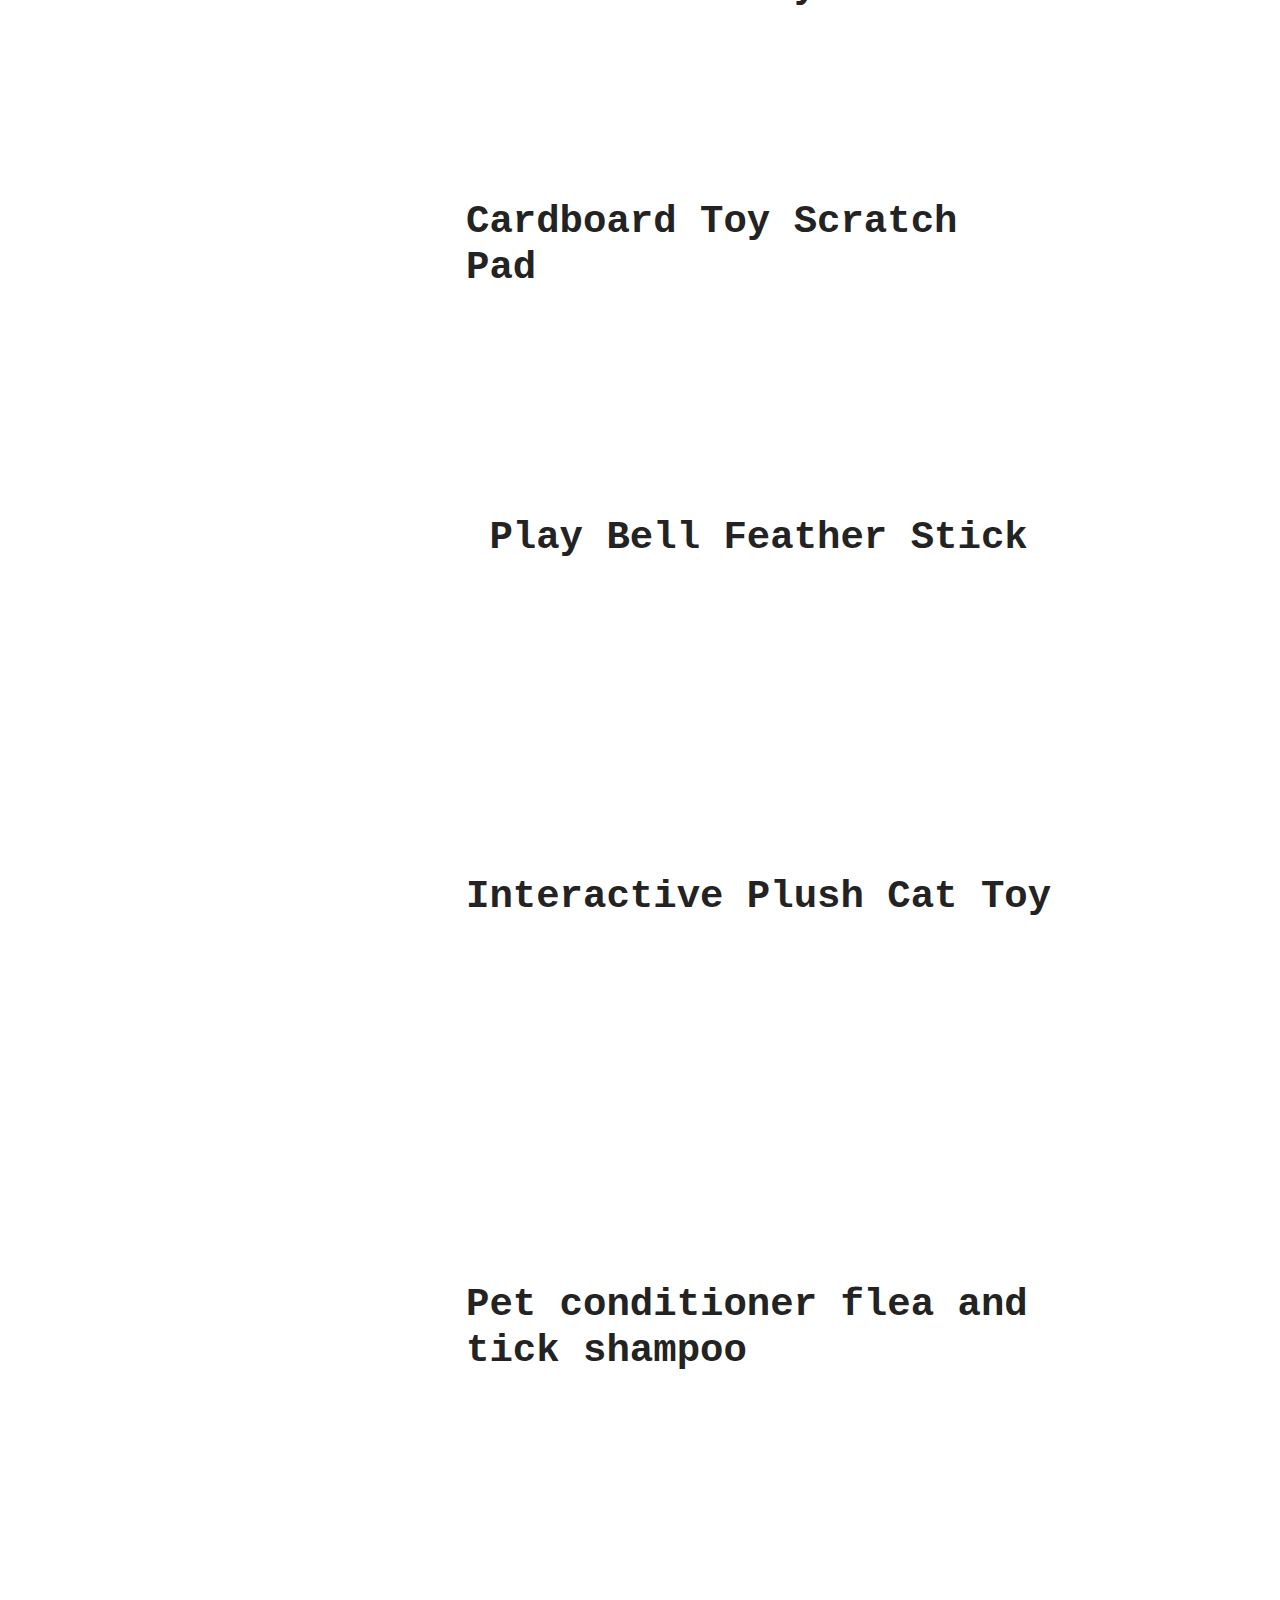
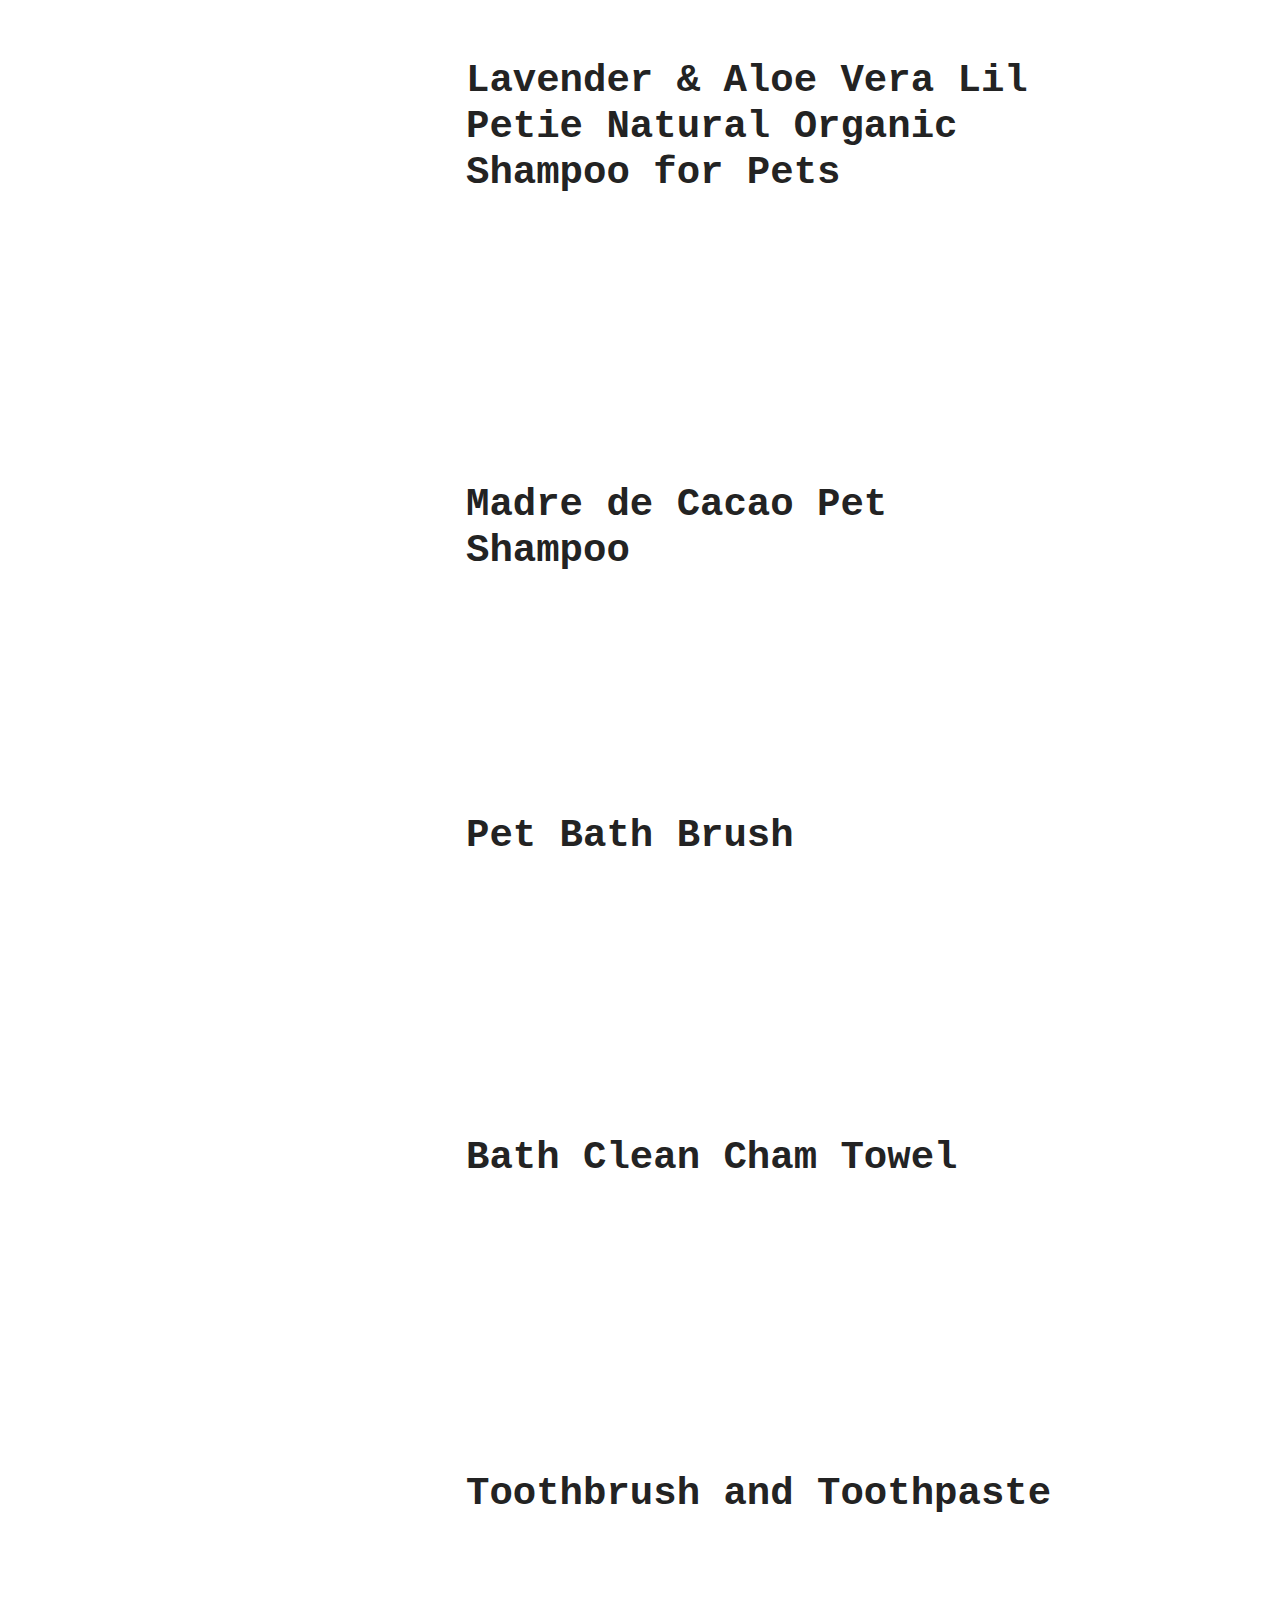
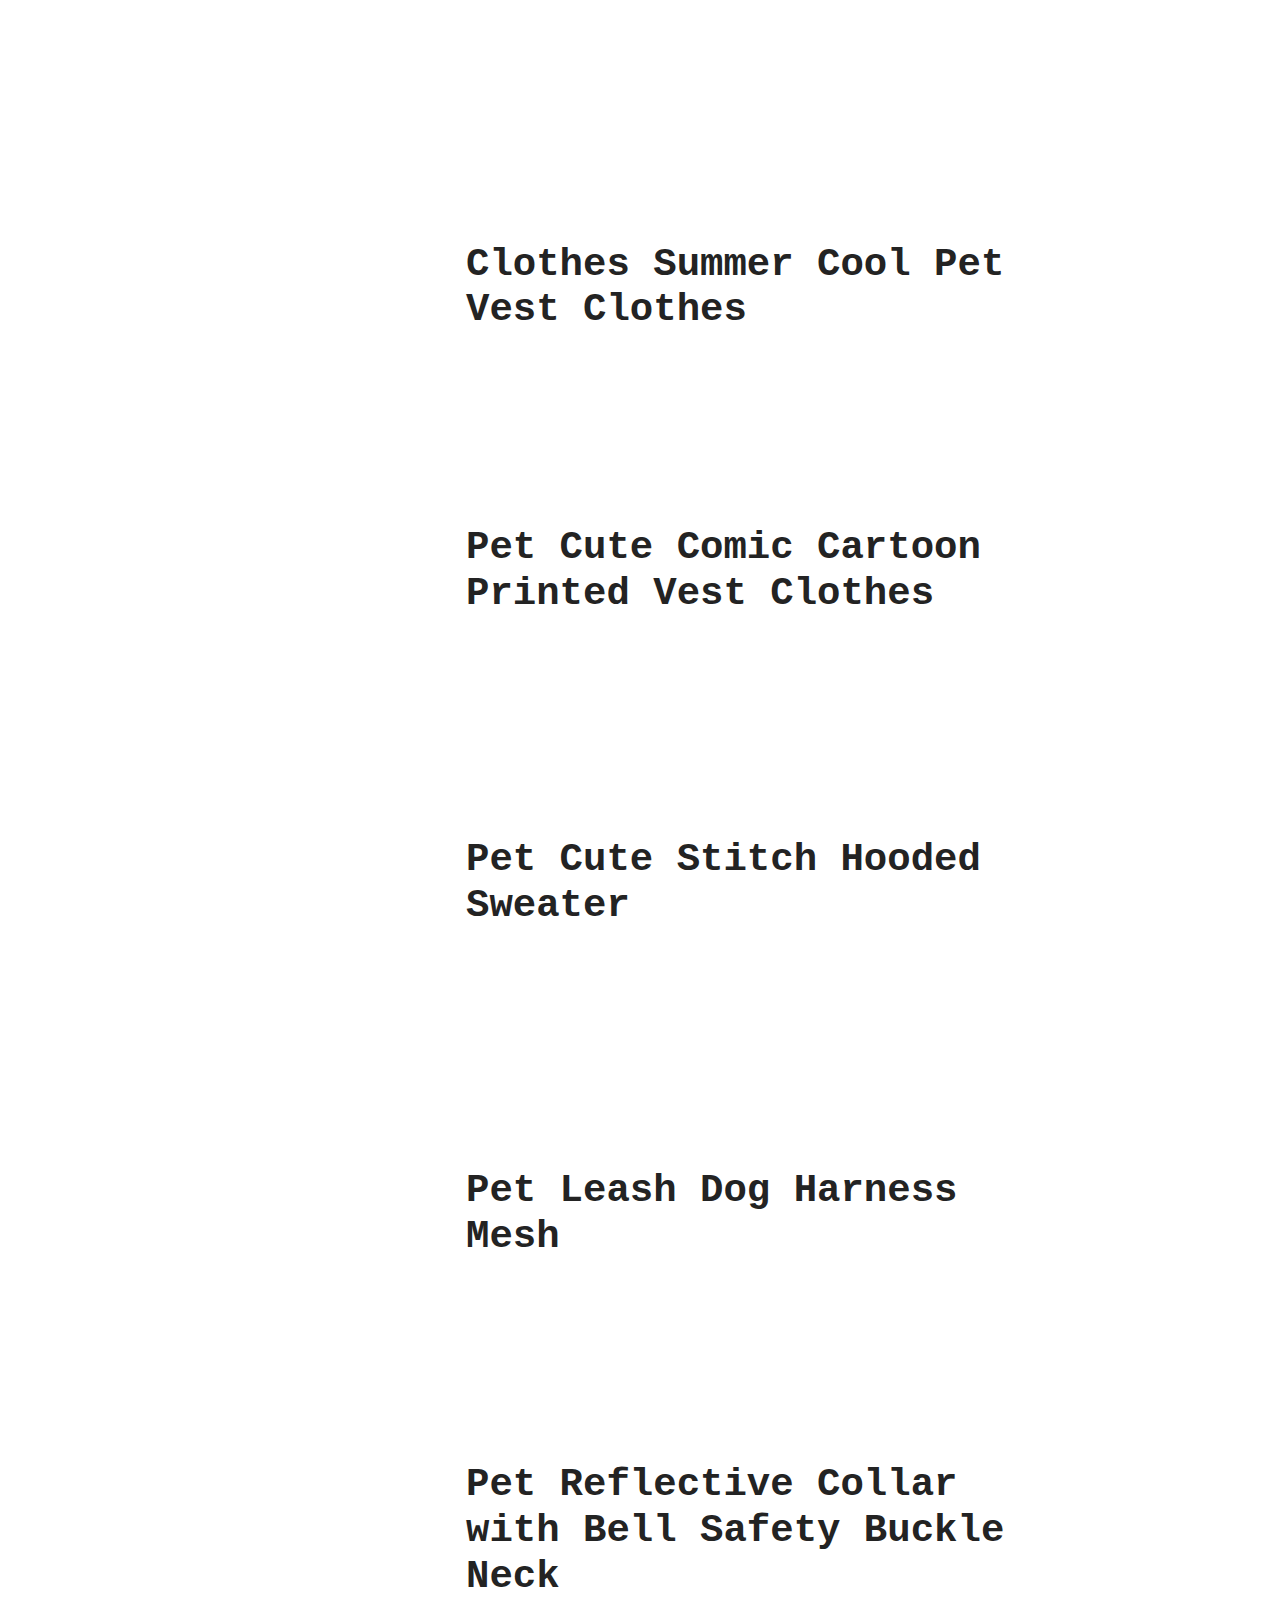
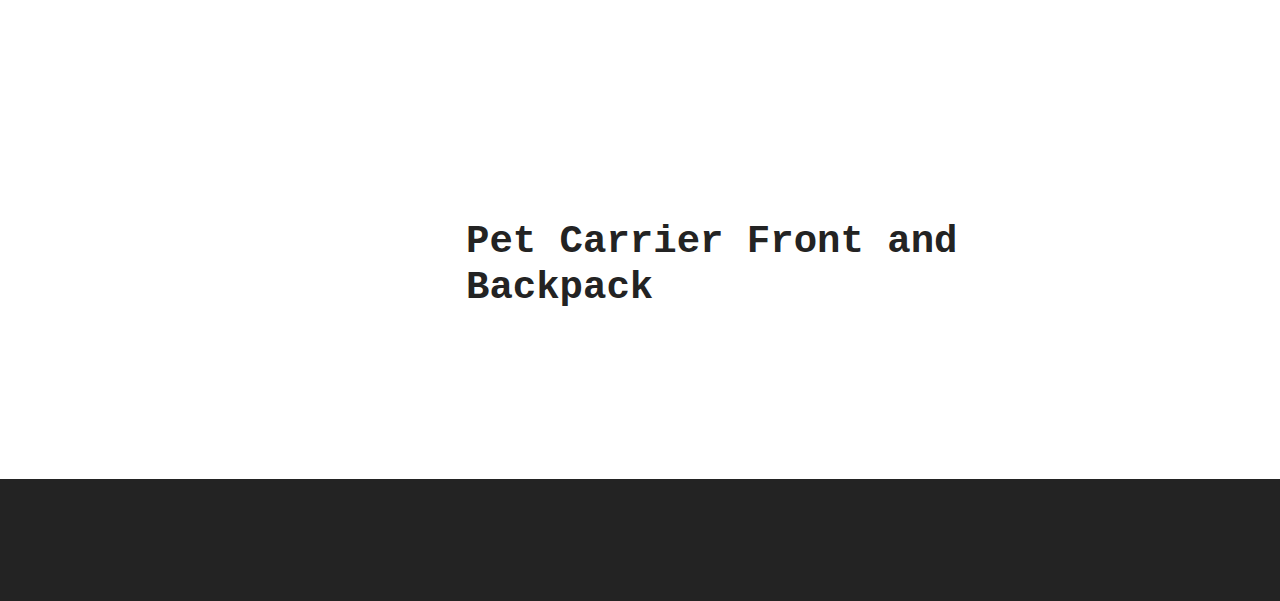
<file: service.html>
<!DOCTYPE html>
<html lang="en">
  <head>
    <meta charset="UTF-8" />
    <meta http-equiv="X-UA-Compatible" content="IE=edge" />
    <meta name="viewport" content="width=device-width, initial-scale=1.0" />
    <link rel="icon" type="img/x-icon" href="favicon.png" />
    <link rel="stylesheet" href="style.css" />
    <link
      rel="stylesheet"
      href="https://cdnjs.cloudflare.com/ajax/libs/font-awesome/6.2.0/css/all.min.css"
    />
    <link rel="stylesheet" href="assets/bootstrap/css/bootstrap.min.css" />
    <link rel="stylesheet" href="assets/bootstrap/css/bootstrap-grid.min.css" />
    <link
      rel="stylesheet"
      href="assets/bootstrap/css/bootstrap-reboot.min.css"
    />
    <link rel="stylesheet" href="assets/dropdown/css/style.css" />
    <link rel="stylesheet" href="assets/socicon/css/styles.css" />
    <link rel="stylesheet" href="assets/theme/css/style.css" />
    <link
      rel="preload"
      href="https://fonts.googleapis.com/css?family=Inter:100,200,300,400,500,600,700,800,900&display=swap"
      as="style"
      onload="this.onload=null;this.rel='stylesheet'"
    />
    <noscript
      ><link
        rel="stylesheet"
        href="https://fonts.googleapis.com/css?family=Inter:100,200,300,400,500,600,700,800,900&display=swap"
    /></noscript>
    <link
      rel="preload"
      as="style"
      href="assets/mobirise/css/mbr-additional.css"
    />
    <link
      rel="stylesheet"
      href="assets/mobirise/css/mbr-additional.css"
      type="text/css"
    />
    <title>Shop</title>
  </head>
  <body>
    <header>
      <div>
        <a href="index.html"><img src="Logo.jpg" class="logopic" /></a>
      </div>
      <div class="logo">PurrFect <span>Care</span></div>
      <div>
        <nav class="nav-bar">
          <ul>
            <li>
              <a href="index.html"><i class="fa-solid fa-house"></i> Home</a>
            </li>
            <li>
              <a href="service.html" class="active"
                ><i class="fa-solid fa-bone"></i> Shop</a
              >
            </li>
            <li>
              <a href="vetcare.html"
                ><i class="fa-solid fa-cat"></i> Vet <span>Care</span></a
              >
            </li>
            <li>
              <a href="adoption.html"
                ><i class="fa-solid fa-heart"></i> Adoption</a
              >
            </li>
            <li>
              <a href="about.html"
                ><i class="fa-solid fa-circle-info"></i> About</a
              >
            </li>
            <li>
              <a href="login.html" class="active"
                ><i class="fa-solid fa-cart-shopping"></i> Shop</a
              >
            </li>
          </ul>
        </nav>
      </div>
    </header>
    <section
      data-bs-version="5.1"
      class="content4 cid-sFADQQfNeA"
      id="content4-6"
    >
      <div class="container">
        <div class="row justify-content-center">
          <div class="title col-md-12 col-lg-10">
            <Br></Br>
            <br>
            <br>
            br
            <h3
              class="mbr-section-title mbr-fonts-style align-center mb-4 display-1"
            >
              <strong>Purrfect <span>Care</span></strong><br /><strong>Shop</strong>
            </h3>
          </div>
        </div>
      </div>
    </section>

    <section
      data-bs-version="5.1"
      class="content4 cid-tp34OlWVz9"
      id="content4-9"
    >
      <div class="container">
        <div class="row justify-content-center">
          <div class="title col-md-12 col-lg-10">
            <h4
              class="mbr-section-subtitle align-center mbr-fonts-style mb-4 display-5"
            >
              <strong><em>PET FOODS SECTION</em></strong>
            </h4>
          </div>
        </div>
      </div>
    </section>

    <section
      data-bs-version="5.1"
      class="features8 cid-sFADMOwrhN"
      xmlns="http://www.w3.org/1999/html"
      id="features9-4"
    >
      <div class="container">
        <div class="card">
          <div class="card-wrapper">
            <div class="row align-items-center">
              <div class="col-12 col-md-4">
                <div class="image-wrapper">
                  <img
                    src="assets/images/fancy-feast.png"
                    alt="Mobirise Website Builder"
                  />
                </div>
              </div>
              <div class="col-12 col-md">
                <div class="card-box">
                  <div class="row">
                    <div class="col-md">
                      <h6 class="card-title mbr-fonts-style display-2">
                        <strong
                          >Purina Fancy Feast Medleys Adult Canned Wet Cat
                          Food</strong
                        >
                      </h6>
                      <p class="mbr-text mbr-fonts-style display-7">
                        (24) 3 oz. Cans<br />
                      </p>
                    </div>
                    <div class="col-md-auto">
                      <p class="price mbr-fonts-style display-2">&nbsp; ₱120</p>
                      <div class="mbr-section-btn">
                        <a
                          href="login.html"
                          class="btn btn-secondary display-4"
                        >
                          Buy Now
                        </a>
                      </div>
                    </div>
                    <div></div>
                  </div>
                </div>
              </div>
            </div>
          </div>
        </div>
        <div class="card">
          <div class="card-wrapper">
            <div class="row align-items-center">
              <div class="col-12 col-md-4">
                <div class="image-wrapper">
                  <img
                    src="assets/images/friskies.png"
                    alt="Mobirise Website Builder"
                  />
                </div>
              </div>
              <div class="col-12 col-md">
                <div class="card-box">
                  <div class="row">
                    <div class="col-md">
                      <h6 class="card-title mbr-fonts-style display-2">
                        <strong>Purina Friskies Canned Wet Cat Food</strong>
                      </h6>
                      <p class="mbr-text mbr-fonts-style display-7">
                        (24) 5.5 oz. Cans
                      </p>
                    </div>
                    <div class="col-md-auto">
                      <p class="price mbr-fonts-style display-2">₱130</p>
                      <div class="mbr-section-btn">
                        <a
                          href="login.html"
                          class="btn btn-secondary display-4"
                        >
                          Buy Now
                        </a>
                      </div>
                    </div>
                    <div></div>
                  </div>
                </div>
              </div>
            </div>
          </div>
        </div>
        <div class="card">
          <div class="card-wrapper">
            <div class="row align-items-center">
              <div class="col-12 col-md-4">
                <div class="image-wrapper">
                  <img
                    src="assets/images/priness.png"
                    alt="Mobirise Website Builder"
                  />
                </div>
              </div>
              <div class="col-12 col-md">
                <div class="card-box">
                  <div class="row">
                    <div class="col-md">
                      <h6 class="card-title mbr-fonts-style display-2">
                        <strong>Princess Cat Dry Food&nbsp;</strong>
                      </h6>
                      <p class="mbr-text mbr-fonts-style display-7">
                        1kg<br />
                      </p>
                    </div>
                    <div class="col-md-auto">
                      <p class="price mbr-fonts-style display-2">₱160</p>
                      <div class="mbr-section-btn">
                        <a
                          href="login.html"
                          class="btn btn-secondary display-4"
                        >
                          Buy Now
                        </a>
                      </div>
                    </div>
                    <div></div>
                  </div>
                </div>
              </div>
            </div>
          </div>
        </div>
      </div>
    </section>

    <section
      data-bs-version="5.1"
      class="features8 cid-tp2hovlUwc"
      xmlns="http://www.w3.org/1999/html"
      id="features9-0"
    >
      <div class="container">
        <div class="card">
          <div class="card-wrapper">
            <div class="row align-items-center">
              <div class="col-12 col-md-4">
                <div class="image-wrapper">
                  <img
                    src="assets/images/pedigree.png"
                    alt="Mobirise Website Builder"
                  />
                </div>
              </div>
              <div class="col-12 col-md">
                <div class="card-box">
                  <div class="row">
                    <div class="col-md">
                      <h6 class="card-title mbr-fonts-style display-2">
                        <strong>Pedigree dry food for dogs</strong>
                      </h6>
                      <p class="mbr-text mbr-fonts-style display-7">
                        1kg<br />
                      </p>
                    </div>
                    <div class="col-md-auto">
                      <p class="price mbr-fonts-style display-2">₱165</p>
                      <div class="mbr-section-btn">
                        <a
                          href="login.html"
                          class="btn btn-secondary display-4"
                        >
                          Buy Now
                        </a>
                      </div>
                    </div>
                    <div></div>
                  </div>
                </div>
              </div>
            </div>
          </div>
        </div>
        <div class="card">
          <div class="card-wrapper">
            <div class="row align-items-center">
              <div class="col-12 col-md-4">
                <div class="image-wrapper">
                  <img
                    src="assets/images/pate.png"
                    alt="Mobirise Website Builder"
                  />
                </div>
              </div>
              <div class="col-12 col-md">
                <div class="card-box">
                  <div class="row">
                    <div class="col-md">
                      <h6 class="card-title mbr-fonts-style display-2">
                        <strong>Special Dog Pate in can</strong>
                      </h6>
                      <p class="mbr-text mbr-fonts-style display-7">
                        400 grams
                      </p>
                    </div>
                    <div class="col-md-auto">
                      <p class="price mbr-fonts-style display-2">₱80</p>
                      <div class="mbr-section-btn">
                        <a
                          href="login.html"
                          class="btn btn-secondary display-4"
                        >
                          Buy Now
                        </a>
                      </div>
                    </div>
                    <div></div>
                  </div>
                </div>
              </div>
            </div>
          </div>
        </div>
        <div class="card">
          <div class="card-wrapper">
            <div class="row align-items-center">
              <div class="col-12 col-md-4">
                <div class="image-wrapper">
                  <img
                    src="assets/images/snack.png"
                    alt="Mobirise Website Builder"
                  />
                </div>
              </div>
              <div class="col-12 col-md">
                <div class="card-box">
                  <div class="row">
                    <div class="col-md">
                      <h6 class="card-title mbr-fonts-style display-2">
                        <strong>Puppy Organic Wet Food</strong>
                      </h6>
                      <p class="mbr-text mbr-fonts-style display-7">
                        70 grams<br />
                      </p>
                    </div>
                    <div class="col-md-auto">
                      <p class="price mbr-fonts-style display-2">₱50</p>
                      <div class="mbr-section-btn">
                        <a
                          href="login.html"
                          class="btn btn-secondary display-4"
                        >
                          Buy Now
                        </a>
                      </div>
                    </div>
                    <div></div>
                  </div>
                </div>
              </div>
            </div>
          </div>
        </div>
      </div>
    </section>

    <section
      data-bs-version="5.1"
      class="features8 cid-tp2hqaxunB"
      xmlns="http://www.w3.org/1999/html"
      id="features9-1"
    >
      <div class="container">
        <div class="card">
          <div class="card-wrapper">
            <div class="row align-items-center">
              <div class="col-12 col-md-4">
                <div class="image-wrapper">
                  <img
                    src="assets/images/integra-3000.png"
                    alt="Mobirise Website Builder"
                  />
                </div>
              </div>
              <div class="col-12 col-md">
                <div class="card-box">
                  <div class="row">
                    <div class="col-md">
                      <h6 class="card-title mbr-fonts-style display-2">
                        <strong>B MEG Integra 3000&nbsp;</strong>
                      </h6>
                      <p class="mbr-text mbr-fonts-style display-7">
                        3kgs pack<br />
                      </p>
                    </div>
                    <div class="col-md-auto">
                      <p class="price mbr-fonts-style display-2">₱169</p>
                      <div class="mbr-section-btn">
                        <a
                          href="login.html"
                          class="btn btn-secondary display-4"
                        >
                          Buy Now
                        </a>
                      </div>
                    </div>
                    <div></div>
                  </div>
                </div>
              </div>
            </div>
          </div>
        </div>
        <div class="card">
          <div class="card-wrapper">
            <div class="row align-items-center">
              <div class="col-12 col-md-4">
                <div class="image-wrapper">
                  <img
                    src="assets/images/chexters.png"
                    alt="Mobirise Website Builder"
                  />
                </div>
              </div>
              <div class="col-12 col-md">
                <div class="card-box">
                  <div class="row">
                    <div class="col-md">
                      <h6 class="card-title mbr-fonts-style display-2">
                        <strong>Chexers Rabbits maintenance Pellets</strong>
                      </h6>
                      <p class="mbr-text mbr-fonts-style display-7">1kg</p>
                    </div>
                    <div class="col-md-auto">
                      <p class="price mbr-fonts-style display-2">₱47</p>
                      <div class="mbr-section-btn">
                        <a
                          href="login.html"
                          class="btn btn-secondary display-4"
                        >
                          Buy Now
                        </a>
                      </div>
                    </div>
                    <div></div>
                  </div>
                </div>
              </div>
            </div>
          </div>
        </div>
        <div class="card">
          <div class="card-wrapper">
            <div class="row align-items-center">
              <div class="col-12 col-md-4">
                <div class="image-wrapper">
                  <img
                    src="assets/images/alfalfa.png"
                    alt="Mobirise Website Builder"
                  />
                </div>
              </div>
              <div class="col-12 col-md">
                <div class="card-box">
                  <div class="row">
                    <div class="col-md">
                      <h6 class="card-title mbr-fonts-style display-2">
                        <strong
                          >Alfalfa Hay Chaff for young Rabbits and Guinea
                          Pigs</strong
                        >
                      </h6>
                      <p class="mbr-text mbr-fonts-style display-7">
                        1kg<br />
                      </p>
                    </div>
                    <div class="col-md-auto">
                      <p class="price mbr-fonts-style display-2">₱110</p>
                      <div class="mbr-section-btn">
                        <a
                          href="login.html"
                          class="btn btn-secondary display-4"
                        >
                          Buy Now
                        </a>
                      </div>
                    </div>
                    <div></div>
                  </div>
                </div>
              </div>
            </div>
          </div>
        </div>
      </div>
    </section>
    <section
      data-bs-version="5.1"
      class="content4 cid-tp3la9bIqd"
      id="content4-e"
    >
      <div class="container">
        <div class="row justify-content-center">
          <div class="title col-md-12 col-lg-10">
            <h4
              class="mbr-section-subtitle align-center mbr-fonts-style mb-4 display-5"
            >
              <em><strong>PET TREATS</strong></em>
            </h4>
          </div>
        </div>
      </div>
    </section>

    <section
      data-bs-version="5.1"
      class="features8 cid-tp3lbaqN60"
      xmlns="http://www.w3.org/1999/html"
      id="features9-f"
    >
      <div class="container">
        <div class="card">
          <div class="card-wrapper">
            <div class="row align-items-center">
              <div class="col-12 col-md-4">
                <div class="image-wrapper">
                  <img
                    src="assets/images/sausej.png"
                    alt="Mobirise Website Builder"
                  />
                </div>
              </div>
              <div class="col-12 col-md">
                <div class="card-box">
                  <div class="row">
                    <div class="col-md">
                      <h6 class="card-title mbr-fonts-style display-2">
                        <strong>Sausage Food Treats</strong>
                      </h6>
                      <p class="mbr-text mbr-fonts-style display-7">
                        Dog and Cat Training Sausage<br />
                      </p>
                    </div>
                    <div class="col-md-auto">
                      <p class="price mbr-fonts-style display-2">₱5</p>
                      <div class="mbr-section-btn">
                        <a
                          href="login.html"
                          class="btn btn-secondary display-4"
                        >
                          Buy Now
                        </a>
                      </div>
                    </div>
                    <div></div>
                  </div>
                </div>
              </div>
            </div>
          </div>
        </div>
        <div class="card">
          <div class="card-wrapper">
            <div class="row align-items-center">
              <div class="col-12 col-md-4">
                <div class="image-wrapper">
                  <img
                    src="assets/images/cookies-1.png"
                    alt="Mobirise Website Builder"
                  />
                </div>
              </div>
              <div class="col-12 col-md">
                <div class="card-box">
                  <div class="row">
                    <div class="col-md">
                      <h6 class="card-title mbr-fonts-style display-2">
                        <strong>Cookie Biscuit Treats&nbsp;</strong>
                      </h6>
                      <p class="mbr-text mbr-fonts-style display-7">
                        100 grams
                      </p>
                    </div>
                    <div class="col-md-auto">
                      <p class="price mbr-fonts-style display-2">₱65</p>
                      <div class="mbr-section-btn">
                        <a
                          href="login.html"
                          class="btn btn-secondary display-4"
                        >
                          Buy Now
                        </a>
                      </div>
                    </div>
                    <div></div>
                  </div>
                </div>
              </div>
            </div>
          </div>
        </div>
        <div class="card">
          <div class="card-wrapper">
            <div class="row align-items-center">
              <div class="col-12 col-md-4">
                <div class="image-wrapper">
                  <img
                    src="assets/images/catnip.png"
                    alt="Mobirise Website Builder"
                  />
                </div>
              </div>
              <div class="col-12 col-md">
                <div class="card-box">
                  <div class="row">
                    <div class="col-md">
                      <h6 class="card-title mbr-fonts-style display-2">
                        <strong>Cat Wet Snacks Stick</strong>
                      </h6>
                      <p class="mbr-text mbr-fonts-style display-7">
                        per stick 15 grams<br />
                      </p>
                    </div>
                    <div class="col-md-auto">
                      <p class="price mbr-fonts-style display-2">&nbsp;₱7</p>
                      <div class="mbr-section-btn">
                        <a
                          href="login.html"
                          class="btn btn-secondary display-4"
                        >
                          Buy Now
                        </a>
                      </div>
                    </div>
                    <div></div>
                  </div>
                </div>
              </div>
            </div>
          </div>
        </div>
      </div>
    </section>

    <section
      data-bs-version="5.1"
      class="content4 cid-tp33eFZwip"
      id="content4-4"
    >
      <div class="container">
        <div class="row justify-content-center">
          <div class="title col-md-12 col-lg-10">
            <h4
              class="mbr-section-subtitle align-center mbr-fonts-style mb-4 display-5"
            >
              <strong><em>PET TOYS SECTION</em></strong>
            </h4>
          </div>
        </div>
      </div>
    </section>

    <section
      data-bs-version="5.1"
      class="features8 cid-tp33gGZLX7"
      xmlns="http://www.w3.org/1999/html"
      id="features9-5"
    >
      <div class="container">
        <div class="card">
          <div class="card-wrapper">
            <div class="row align-items-center">
              <div class="col-12 col-md-4">
                <div class="image-wrapper">
                  <img
                    src="assets/images/cotton-rope-1.png"
                    alt="Mobirise Website Builder"
                  />
                </div>
              </div>
              <div class="col-12 col-md">
                <div class="card-box">
                  <div class="row">
                    <div class="col-md">
                      <h6 class="card-title mbr-fonts-style display-2">
                        <strong>Chewing Ball Of Cotton Rope&nbsp;</strong>
                      </h6>
                      <p class="mbr-text mbr-fonts-style display-7">
                        Pet Dog Cleaning Molar&nbsp;
                      </p>
                    </div>
                    <div class="col-md-auto">
                      <p class="price mbr-fonts-style display-2">₱75</p>
                      <div class="mbr-section-btn">
                        <a
                          href="login.html"
                          class="btn btn-secondary display-4"
                        >
                          Buy Now
                        </a>
                      </div>
                    </div>
                    <div></div>
                  </div>
                </div>
              </div>
            </div>
          </div>
        </div>
        <div class="card">
          <div class="card-wrapper">
            <div class="row align-items-center">
              <div class="col-12 col-md-4">
                <div class="image-wrapper">
                  <img
                    src="assets/images/squeejy.png"
                    alt="Mobirise Website Builder"
                  />
                </div>
              </div>
              <div class="col-12 col-md">
                <div class="card-box">
                  <div class="row">
                    <div class="col-md">
                      <h6 class="card-title mbr-fonts-style display-2">
                        <strong>Squeaky Toy Vocal Ball Bone Dumbbell</strong>
                      </h6>
                      <p class="mbr-text mbr-fonts-style display-7">
                        Dog Chew Toy Pet Toy Ball
                      </p>
                    </div>
                    <div class="col-md-auto">
                      <p class="price mbr-fonts-style display-2">₱60</p>
                      <div class="mbr-section-btn">
                        <a
                          href="login.html"
                          class="btn btn-secondary display-4"
                        >
                          Buy Now
                        </a>
                      </div>
                    </div>
                    <div></div>
                  </div>
                </div>
              </div>
            </div>
          </div>
        </div>
        <div class="card">
          <div class="card-wrapper">
            <div class="row align-items-center">
              <div class="col-12 col-md-4">
                <div class="image-wrapper">
                  <img
                    src="assets/images/deantal-toy.png"
                    alt="Mobirise Website Builder"
                  />
                </div>
              </div>
              <div class="col-12 col-md">
                <div class="card-box">
                  <div class="row">
                    <div class="col-md">
                      <h6 class="card-title mbr-fonts-style display-2">
                        <strong>Dental Chew Toy</strong>
                      </h6>
                      <p class="mbr-text mbr-fonts-style display-7">
                        New Land Dog Chew Toy&nbsp;Molar Bone<br />
                      </p>
                    </div>
                    <div class="col-md-auto">
                      <p class="price mbr-fonts-style display-2">₱60</p>
                      <div class="mbr-section-btn">
                        <a
                          href="login.html"
                          class="btn btn-secondary display-4"
                        >
                          Buy Now
                        </a>
                      </div>
                    </div>
                    <div></div>
                  </div>
                </div>
              </div>
            </div>
          </div>
        </div>
      </div>
    </section>

    <section
      data-bs-version="5.1"
      class="features8 cid-tp33lXGHpS"
      xmlns="http://www.w3.org/1999/html"
      id="features9-8"
    >
      <div class="container">
        <div class="card">
          <div class="card-wrapper">
            <div class="row align-items-center">
              <div class="col-12 col-md-4">
                <div class="image-wrapper">
                  <img
                    src="assets/images/sratch.png"
                    alt="Mobirise Website Builder"
                  />
                </div>
              </div>
              <div class="col-12 col-md">
                <div class="card-box">
                  <div class="row">
                    <div class="col-md">
                      <h6 class="card-title mbr-fonts-style display-2">
                        <strong>Cardboard Toy Scratch Pad&nbsp;</strong>
                      </h6>
                      <p class="mbr-text mbr-fonts-style display-7">
                        Cat Scratcher Corrugated Scratch<br />
                      </p>
                    </div>
                    <div class="col-md-auto">
                      <p class="price mbr-fonts-style display-2">₱120</p>
                      <div class="mbr-section-btn">
                        <a
                          href="login.html"
                          class="btn btn-secondary display-4"
                        >
                          Buy Now
                        </a>
                      </div>
                    </div>
                    <div></div>
                  </div>
                </div>
              </div>
            </div>
          </div>
        </div>
        <div class="card">
          <div class="card-wrapper">
            <div class="row align-items-center">
              <div class="col-12 col-md-4">
                <div class="image-wrapper">
                  <img
                    src="assets/images/catcher.png"
                    alt="Mobirise Website Builder"
                  />
                </div>
              </div>
              <div class="col-12 col-md">
                <div class="card-box">
                  <div class="row">
                    <div class="col-md">
                      <h6 class="card-title mbr-fonts-style display-2">
                        <strong>&nbsp;Play Bell Feather Stick</strong>
                      </h6>
                      <p class="mbr-text mbr-fonts-style display-7">
                        Cat Pet Teaser
                      </p>
                    </div>
                    <div class="col-md-auto">
                      <p class="price mbr-fonts-style display-2">₱50</p>
                      <div class="mbr-section-btn">
                        <a
                          href="login.html"
                          class="btn btn-secondary display-4"
                        >
                          Buy Now
                        </a>
                      </div>
                    </div>
                    <div></div>
                  </div>
                </div>
              </div>
            </div>
          </div>
        </div>
        <div class="card">
          <div class="card-wrapper">
            <div class="row align-items-center">
              <div class="col-12 col-md-4">
                <div class="image-wrapper">
                  <img
                    src="assets/images/teeth-grinder.png"
                    alt="Mobirise Website Builder"
                  />
                </div>
              </div>
              <div class="col-12 col-md">
                <div class="card-box">
                  <div class="row">
                    <div class="col-md">
                      <h6 class="card-title mbr-fonts-style display-2">
                        <strong>Interactive Plush Cat Toy</strong>
                      </h6>
                      <p class="mbr-text mbr-fonts-style display-7">
                        Cat Teeth Grinding Catnip <br />
                      </p>
                    </div>
                    <div class="col-md-auto">
                      <p class="price mbr-fonts-style display-2">₱50</p>
                      <div class="mbr-section-btn">
                        <a
                          href="login.html"
                          class="btn btn-secondary display-4"
                        >
                          Buy Now
                        </a>
                      </div>
                    </div>
                    <div></div>
                  </div>
                </div>
              </div>
            </div>
          </div>
        </div>
      </div>
    </section>

    <section
      data-bs-version="5.1"
      class="content4 cid-tp3jtTnrAm"
      id="content4-b"
    >
      <div class="container">
        <div class="row justify-content-center">
          <div class="title col-md-12 col-lg-10">
            <h4
              class="mbr-section-subtitle align-center mbr-fonts-style mb-4 display-5"
            >
              <strong><em>PETS BATH ESSENTIALS SECTION</em></strong>
            </h4>
          </div>
        </div>
      </div>
    </section>

    <section
      data-bs-version="5.1"
      class="features8 cid-tp3jwjizAN"
      xmlns="http://www.w3.org/1999/html"
      id="features9-c"
    >
      <div class="container">
        <div class="card">
          <div class="card-wrapper">
            <div class="row align-items-center">
              <div class="col-12 col-md-4">
                <div class="image-wrapper">
                  <img
                    src="assets/images/tick-shampoo.png"
                    alt="Mobirise Website Builder"
                  />
                </div>
              </div>
              <div class="col-12 col-md">
                <div class="card-box">
                  <div class="row">
                    <div class="col-md">
                      <h6 class="card-title mbr-fonts-style display-2">
                        <strong
                          >Pet conditioner flea and tick shampoo&nbsp;</strong
                        >
                      </h6>
                      <p class="mbr-text mbr-fonts-style display-7">
                        500ML<br />
                      </p>
                    </div>
                    <div class="col-md-auto">
                      <p class="price mbr-fonts-style display-2">₱75</p>
                      <div class="mbr-section-btn">
                        <a
                          href="login.html"
                          class="btn btn-secondary display-4"
                        >
                          Buy Now
                        </a>
                      </div>
                    </div>
                    <div></div>
                  </div>
                </div>
              </div>
            </div>
          </div>
        </div>
        <div class="card">
          <div class="card-wrapper">
            <div class="row align-items-center">
              <div class="col-12 col-md-4">
                <div class="image-wrapper">
                  <img
                    src="assets/images/petie.png"
                    alt="Mobirise Website Builder"
                  />
                </div>
              </div>
              <div class="col-12 col-md">
                <div class="card-box">
                  <div class="row">
                    <div class="col-md">
                      <h6 class="card-title mbr-fonts-style display-2">
                        <strong
                          >Lavender &amp; Aloe Vera Lil Petie Natural Organic
                          Shampoo for Pets&nbsp;</strong
                        >
                      </h6>
                      <p class="mbr-text mbr-fonts-style display-7">1 Liter</p>
                    </div>
                    <div class="col-md-auto">
                      <p class="price mbr-fonts-style display-2">₱120</p>
                      <div class="mbr-section-btn">
                        <a
                          href="login.html"
                          class="btn btn-secondary display-4"
                        >
                          Buy Now
                        </a>
                      </div>
                    </div>
                    <div></div>
                  </div>
                </div>
              </div>
            </div>
          </div>
        </div>
        <div class="card">
          <div class="card-wrapper">
            <div class="row align-items-center">
              <div class="col-12 col-md-4">
                <div class="image-wrapper">
                  <img
                    src="assets/images/madre-cacao.png"
                    alt="Mobirise Website Builder"
                  />
                </div>
              </div>
              <div class="col-12 col-md">
                <div class="card-box">
                  <div class="row">
                    <div class="col-md">
                      <h6 class="card-title mbr-fonts-style display-2">
                        <strong>Madre de Cacao Pet Shampoo&nbsp;</strong>
                      </h6>
                      <p class="mbr-text mbr-fonts-style display-7">
                        1 Galon<br />
                      </p>
                    </div>
                    <div class="col-md-auto">
                      <p class="price mbr-fonts-style display-2">₱152</p>
                      <div class="mbr-section-btn">
                        <a
                          href="login.html"
                          class="btn btn-secondary display-4"
                        >
                          Buy Now
                        </a>
                      </div>
                    </div>
                    <div></div>
                  </div>
                </div>
              </div>
            </div>
          </div>
        </div>
      </div>
    </section>

    <section
      data-bs-version="5.1"
      class="features8 cid-tp3jxkmTk0"
      xmlns="http://www.w3.org/1999/html"
      id="features9-d"
    >
      <div class="container">
        <div class="card">
          <div class="card-wrapper">
            <div class="row align-items-center">
              <div class="col-12 col-md-4">
                <div class="image-wrapper">
                  <img
                    src="assets/images/bath-brush.png"
                    alt="Mobirise Website Builder"
                  />
                </div>
              </div>
              <div class="col-12 col-md">
                <div class="card-box">
                  <div class="row">
                    <div class="col-md">
                      <h6 class="card-title mbr-fonts-style display-2">
                        <strong>Pet Bath Brush&nbsp;</strong>
                      </h6>
                      <p class="mbr-text mbr-fonts-style display-7">
                        Silicon Bath Brush for Cats and Dogs<br />
                      </p>
                    </div>
                    <div class="col-md-auto">
                      <p class="price mbr-fonts-style display-2">₱40</p>
                      <div class="mbr-section-btn">
                        <a
                          href="login.html"
                          class="btn btn-secondary display-4"
                        >
                          Buy Now
                        </a>
                      </div>
                    </div>
                    <div></div>
                  </div>
                </div>
              </div>
            </div>
          </div>
        </div>
        <div class="card">
          <div class="card-wrapper">
            <div class="row align-items-center">
              <div class="col-12 col-md-4">
                <div class="image-wrapper">
                  <img
                    src="assets/images/towel.png"
                    alt="Mobirise Website Builder"
                  />
                </div>
              </div>
              <div class="col-12 col-md">
                <div class="card-box">
                  <div class="row">
                    <div class="col-md">
                      <h6 class="card-title mbr-fonts-style display-2">
                        <strong>Bath Clean Cham Towel</strong>
                      </h6>
                      <p class="mbr-text mbr-fonts-style display-7">
                        Pet Water Absorbent Water Towel
                      </p>
                    </div>
                    <div class="col-md-auto">
                      <p class="price mbr-fonts-style display-2">₱60</p>
                      <div class="mbr-section-btn">
                        <a
                          href="login.html"
                          class="btn btn-secondary display-4"
                        >
                          Buy Now
                        </a>
                      </div>
                    </div>
                    <div></div>
                  </div>
                </div>
              </div>
            </div>
          </div>
        </div>
        <div class="card">
          <div class="card-wrapper">
            <div class="row align-items-center">
              <div class="col-12 col-md-4">
                <div class="image-wrapper">
                  <img
                    src="assets/images/toothpaste.png"
                    alt="Mobirise Website Builder"
                  />
                </div>
              </div>
              <div class="col-12 col-md">
                <div class="card-box">
                  <div class="row">
                    <div class="col-md">
                      <h6 class="card-title mbr-fonts-style display-2">
                        <strong>Toothbrush and Toothpaste</strong>
                      </h6>
                      <p class="mbr-text mbr-fonts-style display-7">
                        Cat and Dog supplies<br />
                      </p>
                    </div>
                    <div class="col-md-auto">
                      <p class="price mbr-fonts-style display-2">₱45</p>
                      <div class="mbr-section-btn">
                        <a
                          href="login.html"
                          class="btn btn-secondary display-4"
                        >
                          Buy Now
                        </a>
                      </div>
                    </div>
                    <div></div>
                  </div>
                </div>
              </div>
            </div>
          </div>
        </div>
      </div>
    </section>

    <section
      data-bs-version="5.1"
      class="content4 cid-tp3w8sD15j"
      id="content4-h"
    >
      <div class="container">
        <div class="row justify-content-center">
          <div class="title col-md-12 col-lg-10">
            <h4
              class="mbr-section-subtitle align-center mbr-fonts-style mb-4 display-5"
            >
              <em><strong>PET CLOTHES AND HARNESS</strong></em>
            </h4>
          </div>
        </div>
      </div>
    </section>

    <section
      data-bs-version="5.1"
      class="features8 cid-tp3w94LQmZ"
      xmlns="http://www.w3.org/1999/html"
      id="features9-i"
    >
      <div class="container">
        <div class="card">
          <div class="card-wrapper">
            <div class="row align-items-center">
              <div class="col-12 col-md-4">
                <div class="image-wrapper">
                  <img
                    src="assets/images/summer.png"
                    alt="Mobirise Website Builder"
                  />
                </div>
              </div>
              <div class="col-12 col-md">
                <div class="card-box">
                  <div class="row">
                    <div class="col-md">
                      <h6 class="card-title mbr-fonts-style display-2">
                        <strong>Clothes Summer Cool Pet Vest Clothes</strong>
                      </h6>
                      <p class="mbr-text mbr-fonts-style display-7">
                        &nbsp;100% Cotton<br />Breathable, comfortable&nbsp;<br />
                      </p>
                    </div>
                    <div class="col-md-auto">
                      <p class="price mbr-fonts-style display-2">₱80</p>
                      <div class="mbr-section-btn">
                        <a
                          href="login.html"
                          class="btn btn-secondary display-4"
                        >
                          Buy Now
                        </a>
                      </div>
                    </div>
                    <div></div>
                  </div>
                </div>
              </div>
            </div>
          </div>
        </div>
        <div class="card">
          <div class="card-wrapper">
            <div class="row align-items-center">
              <div class="col-12 col-md-4">
                <div class="image-wrapper">
                  <img
                    src="assets/images/cartoon.png"
                    alt="Mobirise Website Builder"
                  />
                </div>
              </div>
              <div class="col-12 col-md">
                <div class="card-box">
                  <div class="row">
                    <div class="col-md">
                      <h6 class="card-title mbr-fonts-style display-2">
                        <strong
                          >Pet Cute Comic Cartoon Printed Vest Clothes</strong
                        >
                      </h6>
                      <p class="mbr-text mbr-fonts-style display-7">
                        100% brand new and high quality 。 <br />Made from
                        durable material and unique design. With this coats,
                        your dog will look so handsome!
                      </p>
                    </div>
                    <div class="col-md-auto">
                      <p class="price mbr-fonts-style display-2">₱100</p>
                      <div class="mbr-section-btn">
                        <a
                          href="login.html"
                          class="btn btn-secondary display-4"
                        >
                          Buy Now
                        </a>
                      </div>
                    </div>
                    <div></div>
                  </div>
                </div>
              </div>
            </div>
          </div>
        </div>
        <div class="card">
          <div class="card-wrapper">
            <div class="row align-items-center">
              <div class="col-12 col-md-4">
                <div class="image-wrapper">
                  <img
                    src="assets/images/stitch.png"
                    alt="Mobirise Website Builder"
                  />
                </div>
              </div>
              <div class="col-12 col-md">
                <div class="card-box">
                  <div class="row">
                    <div class="col-md">
                      <h6 class="card-title mbr-fonts-style display-2">
                        <strong>Pet Cute Stitch Hooded Sweater</strong>
                      </h6>
                      <p class="mbr-text mbr-fonts-style display-7">
                        Flannel<br />Suitable for: General for cats and dogs<br />
                      </p>
                    </div>
                    <div class="col-md-auto">
                      <p class="price mbr-fonts-style display-2">₱120</p>
                      <div class="mbr-section-btn">
                        <a
                          href="login.html"
                          class="btn btn-secondary display-4"
                        >
                          Buy Now
                        </a>
                      </div>
                    </div>
                    <div></div>
                  </div>
                </div>
              </div>
            </div>
          </div>
        </div>
      </div>
    </section>

    <section
      data-bs-version="5.1"
      class="features8 cid-tp3wa9twq4"
      xmlns="http://www.w3.org/1999/html"
      id="features9-j"
    >
      <div class="container">
        <div class="card">
          <div class="card-wrapper">
            <div class="row align-items-center">
              <div class="col-12 col-md-4">
                <div class="image-wrapper">
                  <img
                    src="assets/images/leash.png"
                    alt="Mobirise Website Builder"
                  />
                </div>
              </div>
              <div class="col-12 col-md">
                <div class="card-box">
                  <div class="row">
                    <div class="col-md">
                      <h6 class="card-title mbr-fonts-style display-2">
                        <strong>Pet Leash Dog Harness Mesh</strong>
                      </h6>
                      <p class="mbr-text mbr-fonts-style display-7">
                        Breathable, adjustable, set Belt Traction, dogs wearing
                        more comfortable, cool.<br />
                      </p>
                    </div>
                    <div class="col-md-auto">
                      <p class="price mbr-fonts-style display-2">₱140</p>
                      <div class="mbr-section-btn">
                        <a
                          href="login.html"
                          class="btn btn-secondary display-4"
                        >
                          Buy Now
                        </a>
                      </div>
                    </div>
                    <div></div>
                  </div>
                </div>
              </div>
            </div>
          </div>
        </div>
        <div class="card">
          <div class="card-wrapper">
            <div class="row align-items-center">
              <div class="col-12 col-md-4">
                <div class="image-wrapper">
                  <img
                    src="assets/images/collar.png"
                    alt="Mobirise Website Builder"
                  />
                </div>
              </div>
              <div class="col-12 col-md">
                <div class="card-box">
                  <div class="row">
                    <div class="col-md">
                      <h6 class="card-title mbr-fonts-style display-2">
                        <strong
                          >Pet Reflective Collar with Bell Safety Buckle
                          Neck&nbsp;</strong
                        >
                      </h6>
                      <p class="mbr-text mbr-fonts-style display-7">
                        Can make you know where your pet is,&nbsp; comfortable
                        to wear and is stylish and fashion appearance.&nbsp;
                      </p>
                    </div>
                    <div class="col-md-auto">
                      <p class="price mbr-fonts-style display-2">₱25</p>
                      <div class="mbr-section-btn">
                        <a
                          href="login.html"
                          class="btn btn-secondary display-4"
                        >
                          Buy Now
                        </a>
                      </div>
                    </div>
                    <div></div>
                  </div>
                </div>
              </div>
            </div>
          </div>
        </div>
        <div class="card">
          <div class="card-wrapper">
            <div class="row align-items-center">
              <div class="col-12 col-md-4">
                <div class="image-wrapper">
                  <img
                    src="assets/images/carrier.png"
                    alt="Mobirise Website Builder"
                  />
                </div>
              </div>
              <div class="col-12 col-md">
                <div class="card-box">
                  <div class="row">
                    <div class="col-md">
                      <h6 class="card-title mbr-fonts-style display-2">
                        <strong>Pet Carrier Front and Backpack</strong>
                      </h6>
                      <p class="mbr-text mbr-fonts-style display-7">
                        Thicker fabrics make your pet safer, durable and
                        washable. Open top pet pouch carrier with legs out
                        design. Easy-access side zips, elastic top closure,
                        breathable mesh fabric Well padded to ensure the comfort
                        for both you and your pet<br />
                      </p>
                    </div>
                    <div class="col-md-auto">
                      <p class="price mbr-fonts-style display-2">₱190</p>
                      <div class="mbr-section-btn">
                        <a
                          href="login.html  "
                          class="btn btn-secondary display-4"
                        >
                          Buy Now
                        </a>
                      </div>
                    </div>
                    <div></div>
                  </div>
                </div>
              </div>
            </div>
          </div>
        </div>
      </div>
    </section>
    <section
    data-bs-version="5.1"
    class="footer3 cid-toWdCk8gjH"
    once="footers"
    id="footer3-5"
  >
    <div class="container">
      <div class="media-container-row align-center mbr-white">
        <div class="row row-links">
          <ul class="foot-menu">
            <li class="foot-menu-item mbr-fonts-style display-7">
              <a href="careers.html" class="text-primary" >Careers</a
              >
            </li>
          </ul>
        </div>
        <div class="row social-row">
          <div class="social-list align-right pb-2">
            <div class="soc-item">
              <a href="https://www.facebook.com" target="_blank">
                <span
                  class="mbr-iconfont mbr-iconfont-social socicon-facebook socicon"
                ></span>
              </a>
            </div>
            <div class="soc-item">
              <a href="https://twitter.com" target="_blank">
                <span
                  class="socicon-twitter socicon mbr-iconfont mbr-iconfont-social"
                ></span>
              </a>
            </div>
            <div class="soc-item">
              <a href="https://instagram.com" target="_blank">
                <span
                  class="mbr-iconfont mbr-iconfont-social socicon-instagram socicon"
                ></span>
              </a>
            </div>
          </div>
        </div>
        <div class="row row-copirayt">
          <p
            class="mbr-text mb-0 mbr-fonts-style mbr-white align-center display-7"
          >
            © Copyright 2025. All Rights Reserved.
          </p>
        </div>
      </div>
    </div>
  </section>
  <section
    class="display-7"
  >
    <a
      href="https://mobiri.se/"
      >
    <a style="z-index: 1" href="https://mobirise.com"></a
    >
  </section>
  <script src="assets/bootstrap/js/bootstrap.bundle.min.js"></script>
  <script src="assets/smoothscroll/smooth-scroll.js"></script>
  <script src="assets/ytplayer/index.js"></script>
  <script src="assets/playervimeo/vimeo_player.js"></script>
  <script src="assets/theme/js/script.js"></script>

  <input name="animation" type="hidden" />
  </body>
</html>
</file>
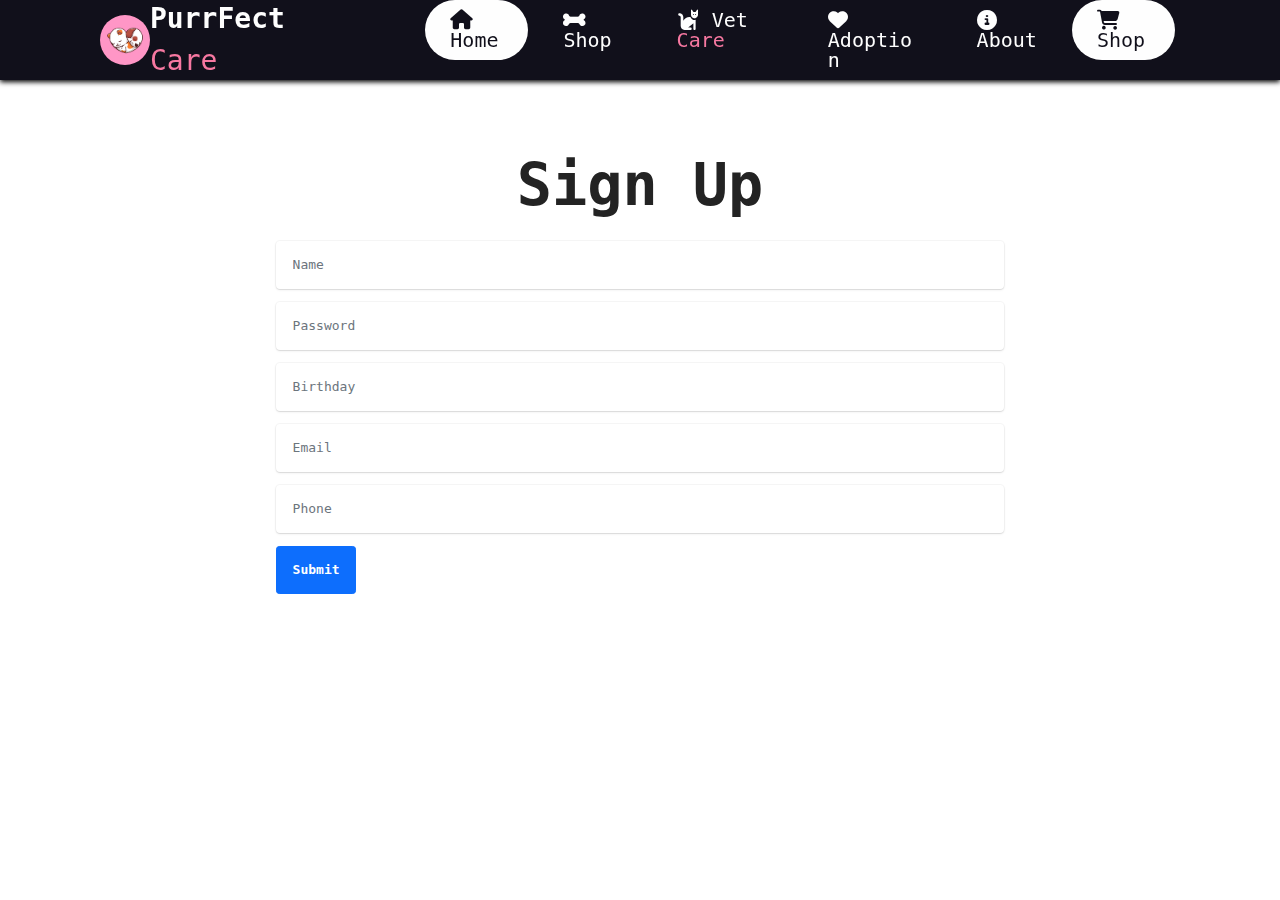
<file: signup.html>
<!DOCTYPE html>
<html lang="en">
  <head>
    <meta charset="UTF-8" />
    <meta http-equiv="X-UA-Compatible" content="IE=edge" />
    <meta name="viewport" content="width=device-width, initial-scale=1.0" />
    <link rel="icon" type="img/x-icon" href="favicon.png" />
    <link rel="stylesheet" href="style.css" />
    <link
      rel="stylesheet"
      href="https://cdnjs.cloudflare.com/ajax/libs/font-awesome/6.2.0/css/all.min.css"
    />
    <link rel="stylesheet" href="assets/bootstrap/css/bootstrap.min.css" />
    <link rel="stylesheet" href="assets/bootstrap/css/bootstrap-grid.min.css" />
    <link
      rel="stylesheet"
      href="assets/bootstrap/css/bootstrap-reboot.min.css"
    />
    <link rel="stylesheet" href="assets/animatecss/animate.css" />
    <link rel="stylesheet" href="assets/socicon/css/styles.css" />
    <link rel="stylesheet" href="assets/theme/css/style.css" />
    <link
      rel="preload"
      href="https://fonts.googleapis.com/css?family=Jost:100,200,300,400,500,600,700,800,900,100i,200i,300i,400i,500i,600i,700i,800i,900i&display=swap"
      as="style"
      onload="this.onload=null;this.rel='stylesheet'"
    />
    <noscript
      ><link
        rel="stylesheet"
        href="https://fonts.googleapis.com/css?family=Jost:100,200,300,400,500,600,700,800,900,100i,200i,300i,400i,500i,600i,700i,800i,900i&display=swap"
    /></noscript>
    <link
      rel="preload"
      as="style"
      href="assets/mobirise/css/mbr-additional.css"
    />
    <link
      rel="stylesheet"
      href="assets/mobirise/css/mbr-additional.css"
      type="text/css"
    />
    <title>PurrFect Care</title>
  </head>
  <body>
    <header>
      <div>
        <a href="index.html"><img src="Logo.jpg" class="logopic" /></a>
      </div>
      <div class="logo">PurrFect <span>Care</span></div>
      <div>
        <nav class="nav-bar">
          <ul>
            <li>
              <a href="index.html" class="active"
                ><i class="fa-solid fa-house"></i> Home</a
              >
            </li>
            <li>
              <a href="service.html"><i class="fa-solid fa-bone"></i> Shop</a>
            </li>
            <li>
              <a href="vetcare.html"
                ><i class="fa-solid fa-cat"></i> Vet <span>Care</span></a
              >
            </li>
            <li>
              <a href="adoption.html"
                ><i class="fa-solid fa-heart"></i> Adoption</a
              >
            </li>
            <li>
              <a href="about.html"
                ><i class="fa-solid fa-circle-info"></i> About</a
              >
            </li>
            <li>
              <a href="login.html" class="active"
                ><i class="fa-solid fa-cart-shopping"></i> Shop</a
              >
            </li>
          </ul>
        </nav>
      </div>
    </header>
    <br></br>
    <br></br>
    <br></br>
    <br></br>
    <section data-bs-version="5.1" class="form6 cid-tp8w0Oj2Aj" id="form6-0">
      <div class="container">
        <div class="mbr-section-head">
          <h3
            class="mbr-section-title mbr-fonts-style align-center mb-0 display-2"
          >
            <strong>Sign Up</strong>
          </h3>
        </div>
        <div class="row justify-content-center mt-4">
          <div class="col-lg-8 mx-auto mbr-form" data-form-type="formoid">
            <form
              action="https://mobirise.eu/"
              method="POST"
              class="mbr-form form-with-styler mx-auto"
              data-form-title="Form Name"
            >
              <input
                type="hidden"
                name="email"
                data-form-email="true"
                value="56DhaKQnUSan27dbJH0Lf0ZOxOrWL5G6OU3ARbex6liy6yFC/gujOBi7Lx2iDspNlEBpbxIE6mMFr8Wp7AIhpvObtEnv8P1kM8F3NT2SBphW6TRq/JLdhvC3Hx3Zq9M="
              />
              <div class="row">
                <div
                  hidden="hidden"
                  data-form-alert=""
                  class="alert alert-success col-12"
                >
                  Account Creation Success!
                </div>
                <div
                  hidden="hidden"
                  data-form-alert-danger=""
                  class="alert alert-danger col-12"
                >
                  Oops...! some problem!
                </div>
              </div>
              <div class="dragArea row">
                <div
                  class="col-lg-12 col-md-12 col-sm-12 form-group mb-3"
                  data-for="name"
                >
                  <input
                    type="text"
                    name="name"
                    placeholder="Name"
                    data-form-field="name"
                    class="form-control"
                    value=""
                    id="name-form6-0"
                  />
                </div>
                <div
                  class="col-lg-12 col-md-12 col-sm-12 form-group mb-3"
                  data-for="name"
                >
                  <input
                    type="text"
                    pass="pass"
                    placeholder="Password"
                    data-form-field="password"
                    class="form-control"
                    value=""
                    id="name-form6-0"
                  />
                </div>
                <div
                  class="col-lg-12 col-md-12 col-sm-12 form-group mb-3"
                  data-for="name"
                >
                  <input
                    type="text"
                    name="name"
                    placeholder="Birthday"
                    data-form-field="name"
                    class="form-control"
                    value=""
                    id="name-form6-0"
                  />
                </div>
                <div
                  class="col-lg-12 col-md-12 col-sm-12 form-group mb-3"
                  data-for="email"
                >
                  <input
                    type="email"
                    name="email"
                    placeholder="Email"
                    data-form-field="email"
                    class="form-control"
                    value=""
                    id="email-form6-0"
                  />
                </div>
                <div
                  data-for="phone"
                  class="col-lg-12 col-md-12 col-sm-12 form-group mb-3"
                >
                  <input
                    type="tel"
                    name="phone"
                    placeholder="Phone"
                    data-form-field="phone"
                    class="form-control"
                    value=""
                    id="phone-form6-0"
                  />
                </div>
                <div class="col-auto mbr-section-btn align-center">
                  <button type="submit" class="btn btn-primary display-4">
                  Submit
                  </button>
                </div>
              </div>
            </form>
          </div>
        </div>
      </div>
    </section>
    <script src="assets/bootstrap/js/bootstrap.bundle.min.js"></script>
    <script src="assets/smoothscroll/smooth-scroll.js"></script>
    <script src="assets/ytplayer/index.js"></script>
    <script src="assets/playervimeo/vimeo_player.js"></script>
    <script src="assets/theme/js/script.js"></script>

    <input name="animation" type="hidden" />
  </body>
</html>
</file>
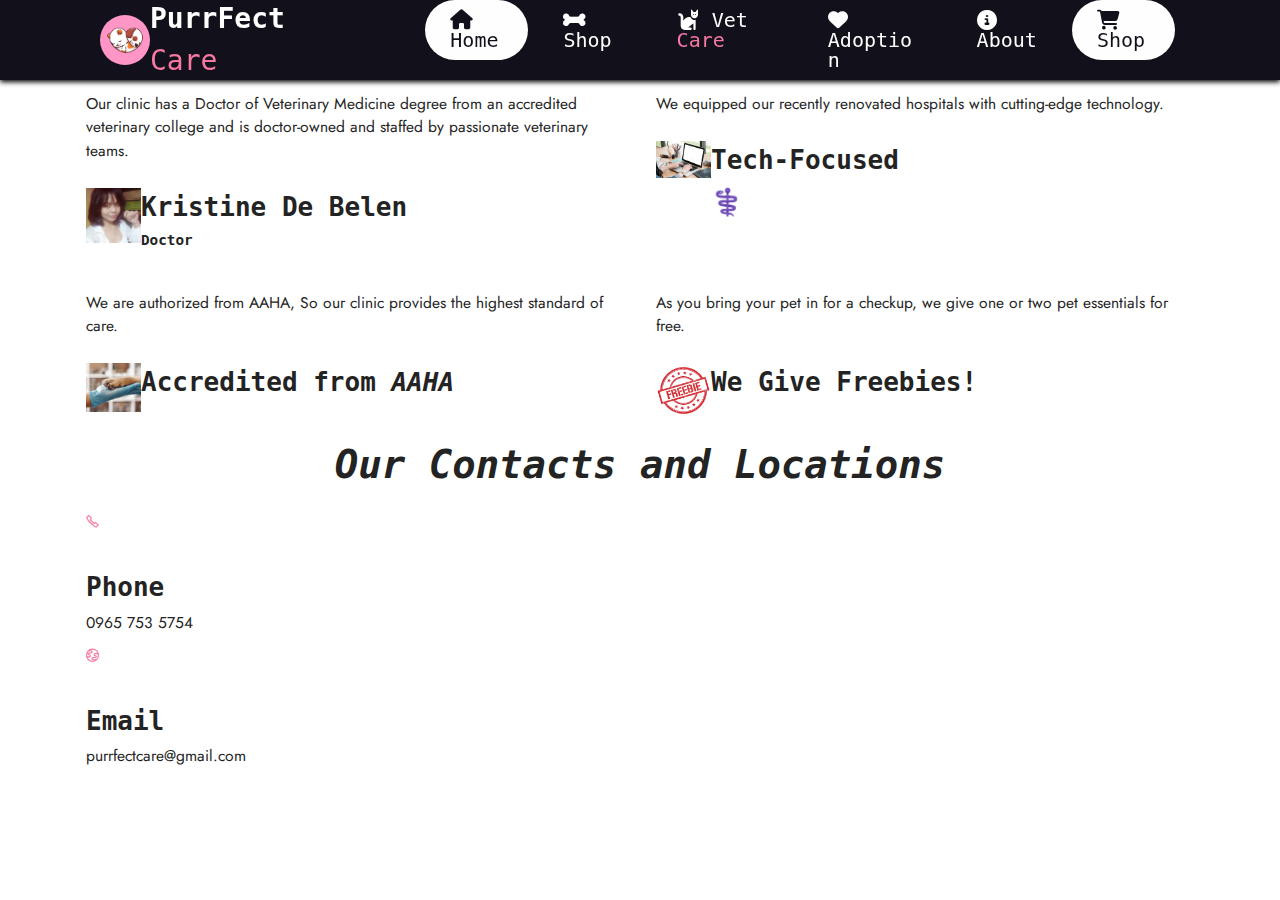
<file: vetcare.html>
<!DOCTYPE html>
<html>
  <head>
    <meta charset="UTF-8" />
    <meta http-equiv="X-UA-Compatible" content="IE=edge" />
    <meta name="viewport" content="width=device-width, initial-scale=1.0" />
    <link rel="icon" type="img/x-icon" href="favicon.png" />
    <link rel="stylesheet" href="style.css" />
    <link
      rel="stylesheet"
      href="https://cdnjs.cloudflare.com/ajax/libs/font-awesome/6.2.0/css/all.min.css"
    />
    <link
      rel="stylesheet"
      href="assets/web/assets/mobirise-icons2/mobirise2.css"
    />
    <link rel="stylesheet" href="assets/bootstrap/css/bootstrap.min.css" />
    <link rel="stylesheet" href="assets/bootstrap/css/bootstrap-grid.min.css" />
    <link
      rel="stylesheet"
      href="assets/bootstrap/css/bootstrap-reboot.min.css"
    />
    <link rel="stylesheet" href="assets/theme/css/style.css" />
    <link
      rel="preload"
      href="https://fonts.googleapis.com/css2?family=Jost:ital,wght@0,400;0,700;1,400;1,700&display=swap&display=swap"
      as="style"
      onload="this.onload=null;this.rel='stylesheet'"
    />
    <noscript
      ><link
        rel="stylesheet"
        href="https://fonts.googleapis.com/css2?family=Jost:ital,wght@0,400;0,700;1,400;1,700&display=swap&display=swap"
    /></noscript>
    <link
      rel="preload"
      as="style"
      href="assets/mobirise/css/mbr-additional.css"
    />
    <link
      rel="stylesheet"
      href="assets/mobirise/css/mbr-additional.css"
      type="text/css"
    />
    <title>Vet Care</title>
    <style>
      .image-wrapper {
        height: 55px;
        width: 55px;
      }
    </style>
  </head>
  <body>
    <header>
      <div>
        <a href="index.html"><img src="Logo.jpg" class="logopic" /></a>
      </div>
      <div class="logo">PurrFect <span>Care</span></div>
      <div>
        <nav class="nav-bar">
          <ul>
            <li>
              <a href="index.html" class="active"
                ><i class="fa-solid fa-house"></i> Home</a
              >
            </li>
            <li>
              <a href="service.html"><i class="fa-solid fa-bone"></i> Shop</a>
            </li>
            <li>
              <a href="vetcare.html"
                ><i class="fa-solid fa-cat"></i> Vet <span>Care</span></a
              >
            </li>
            <li>
              <a href="adoption.html"
                ><i class="fa-solid fa-heart"></i> Adoption</a
              >
            </li>
            <li>
              <a href="about.html"
                ><i class="fa-solid fa-circle-info"></i> About</a
              >
            </li>
            <li>
              <a href="login.html" class="active"
                ><i class="fa-solid fa-cart-shopping"></i> Shop</a
              >
            </li>
          </ul>
        </nav>
      </div>
    </header>

    <section
      data-bs-version="5.1"
      class="testimonials2 cid-tp8KPGRC8T"
      id="testimonials2-0"
    >
      <div class="container">
        <h3
          class="mbr-section-title mbr-fonts-style align-center mb-4 display-1"
        >
          <strong>Veterinary Service</strong>
        </h3>
        <div class="row justify-content-center">
          <div class="card col-12 col-md-6">
            <p class="mbr-text mbr-fonts-style mb-4 display-7">
              Our clinic has a Doctor of Veterinary Medicine degree from an
              accredited veterinary college and is&nbsp;doctor-owned and staffed
              by passionate veterinary teams.
            </p>
            <div class="d-flex mb-md-0 mb-4">
              <div class="image-wrapper">
                <img
                  src="assets/images/pfp.jpg"
                  alt="Mobirise Website Builder"
                />
              </div>
              <div class="text-wrapper">
                <p class="name mbr-fonts-style mb-1 display-5">
                  <strong>Kristine De Belen</strong>
                </p>
                <p class="position mbr-fonts-style display-4">
                  <strong>Doctor</strong>
                </p>
              </div>
            </div>
          </div>
          <div class="card col-12 col-md-6">
            <p class="mbr-text mbr-fonts-style mb-4 display-7">
              We equipped our recently renovated hospitals with cutting-edge
              technology.
            </p>
            <div class="d-flex mb-md-0 mb-4">
              <div class="image-wrapper">
                <img
                  src="assets/images/computer.jpg"
                  alt="Mobirise Website Builder"
                />
              </div>
              <div class="text-wrapper">
                <p class="name mbr-fonts-style mb-1 display-5">
                  <strong>Tech-Focused</strong>
                </p>
                <p class="position mbr-fonts-style display-5">⚕️</p>
              </div>
            </div>
          </div>
        </div>
      </div>
    </section>

    <section
      data-bs-version="5.1"
      class="testimonials2 cid-tp8KQBxec9"
      id="testimonials2-1"
    >
      <div class="container">
        <div class="row justify-content-center">
          <div class="card col-12 col-md-6">
            <p class="mbr-text mbr-fonts-style mb-4 display-7">
              We are authorized from AAHA, So our clinic provides the highest
              standard of care.&nbsp;
            </p>
            <div class="d-flex mb-md-0 mb-4">
              <div class="image-wrapper">
                <img
                  src="assets/images/bigstock-i-am-your-friend-hand-of-a-ve-293861050.jpeg"
                  alt="Mobirise Website Builder"
                />
              </div>
              <div class="text-wrapper">
                <p class="name mbr-fonts-style mb-1 display-5">
                  <strong>Accredited from <em>AAHA</em></strong
                  ><br />
                </p>
              </div>
            </div>
          </div>
          <div class="card col-12 col-md-6">
            <p class="mbr-text mbr-fonts-style mb-4 display-7">
              As you bring your pet in for a checkup, we give one or two pet
              essentials for free.
            </p>
            <div class="d-flex mb-md-0 mb-4">
              <div class="image-wrapper">
                <img
                  src="assets/images/freebie-text-written-red-vintage-stamp-freebie-text-written-red-round-vintage-rubber-stamp-206745448.jpg"
                  alt="Mobirise Website Builder"
                />
              </div>
              <div class="text-wrapper">
                <p class="name mbr-fonts-style mb-1 display-5">
                  <strong>We Give Freebies!</strong>
                </p>
              </div>
            </div>
          </div>
        </div>
      </div>
    </section>

    <section
      data-bs-version="5.1"
      class="contacts3 map1 cid-tp8S7fNy63"
      id="contacts3-3"
    >
      <div class="container">
        <div class="mbr-section-head">
          <h3
            class="mbr-section-title mbr-fonts-style align-center mb-0 display-2"
          >
            <strong><em>Our Contacts and Locations</em></strong>
          </h3>
        </div>
        <div class="row justify-content-center mt-4">
          <div class="card col-12 col-md-6">
            <div class="card-wrapper">
              <div class="image-wrapper">
                <span class="mbr-iconfont mobi-mbri-phone mobi-mbri"></span>
              </div>
              <div class="text-wrapper">
                <h6 class="card-title mbr-fonts-style mb-1 display-5">
                  <strong>Phone</strong>
                </h6>
                <p class="mbr-text mbr-fonts-style display-7">0965 753 5754</p>
              </div>
            </div>
            <div class="card-wrapper">
              <div class="image-wrapper">
                <span class="mbr-iconfont mobi-mbri-globe mobi-mbri"></span>
              </div>
              <div class="text-wrapper">
                <h6 class="card-title mbr-fonts-style mb-1 display-5">
                  <strong>Email</strong>
                </h6>
                <p class="mbr-text mbr-fonts-style display-7">
                  purrfectcare@gmail.com
                </p>
              </div>
            </div>
          </div>
          <div class="map-wrapper col-12 col-md-6">
            <div class="google-map">
              <iframe
                frameborder="0"
                style="border: 0"
                src="https://www.google.com/maps/embed/v1/place?key=AIzaSyCNveGQ9bfpKFwWzQLLftrR9hNiHwdqQG8&amp;q=Kapitan Pepe, St. Carlos Street, Nueva Ecija, Philippines"
                allowfullscreen=""
              ></iframe>
            </div>
          </div>
        </div>
      </div>
    </section>
    <script src="assets/smoothscroll/smooth-scroll.js"></script>
    <input name="animation" type="hidden" />
  </body>
</html>
</file>
<file: style.css>
* {
    margin: 0;
    padding: 0;
    list-style: none;
    text-decoration: none;
    font-family: monospace;
    box-sizing: border-box;
}
header {
    width: 100%;
    height: 80px;
    background: #11101b;
    display: flex;
    align-items: center;
    justify-content: space-between;
    padding: 0 100px;
    box-shadow: 0 2px 5px 0 rgba(0, 0, 0, 2);
    z-index: 100000;
    position: fixed;
}
.logo {
    font-size: 28px;
    font-weight: bold;
    color: #fefefe;
    margin-right: 70px;
}
.logo-active {
    color: #11101b;
    background: #fefefe;
    border-radius: 50px;
    transition: 0.2s;
    padding: 10px 25px;
height: auto;
width: auto;
}
.nav-bar ul {
    display: flex;
    margin-top: 30px;   
}
.nav-bar ul li a {
    display: block;
    color: #fefefe;
    font-size: 20px;
    padding: 10px 25px;
    border-radius: 50px;
    transition: 0.2s;
    margin: 0 5px;
}
.nav-bar ul li a:hover {
    color: #11101b;
    background: #fefefe;
}
.nav-bar ul li a.active{
    color: #11101b;
    background: #fefefe;
}
.logopic {
    height: 50px;
    width: 50px;
    border-radius: 50%; 
}
Span {
    color: #F778A1;
}
</file>
<file: assets/socicon/css/styles.css>
@charset "UTF-8";

@font-face {
  font-family: 'Socicon';
  src:  url('../fonts/socicon.eot');
  src:  url('../fonts/socicon.eot?#iefix') format('embedded-opentype'),
    url('../fonts/socicon.woff2') format('woff2'),
    url('../fonts/socicon.ttf') format('truetype'),
    url('../fonts/socicon.woff') format('woff'),
    url('../fonts/socicon.svg#socicon') format('svg');
  font-weight: normal;
  font-style: normal;
  font-display: swap;
}

[data-icon]:before {
  font-family: "socicon" !important;
  content: attr(data-icon);
  font-style: normal !important;
  font-weight: normal !important;
  font-variant: normal !important;
  text-transform: none !important;
  speak: none;
  line-height: 1;
  -webkit-font-smoothing: antialiased;
  -moz-osx-font-smoothing: grayscale;
}

[class^="socicon-"], [class*=" socicon-"] {
  /* use !important to prevent issues with browser extensions that change fonts */
  font-family: 'Socicon' !important;
  speak: none;
  font-style: normal;
  font-weight: normal;
  font-variant: normal;
  text-transform: none;
  line-height: 1;

  /* Better Font Rendering =========== */
  -webkit-font-smoothing: antialiased;
  -moz-osx-font-smoothing: grayscale;
}

.socicon-eitaa:before {
  content: "\e97c";
}
.socicon-soroush:before {
  content: "\e97d";
}
.socicon-bale:before {
  content: "\e97e";
}
.socicon-zazzle:before {
  content: "\e97b";
}
.socicon-society6:before {
  content: "\e97a";
}
.socicon-redbubble:before {
  content: "\e979";
}
.socicon-avvo:before {
  content: "\e978";
}
.socicon-stitcher:before {
  content: "\e977";
}
.socicon-googlehangouts:before {
  content: "\e974";
}
.socicon-dlive:before {
  content: "\e975";
}
.socicon-vsco:before {
  content: "\e976";
}
.socicon-flipboard:before {
  content: "\e973";
}
.socicon-ubuntu:before {
  content: "\e958";
}
.socicon-artstation:before {
  content: "\e959";
}
.socicon-invision:before {
  content: "\e95a";
}
.socicon-torial:before {
  content: "\e95b";
}
.socicon-collectorz:before {
  content: "\e95c";
}
.socicon-seenthis:before {
  content: "\e95d";
}
.socicon-googleplaymusic:before {
  content: "\e95e";
}
.socicon-debian:before {
  content: "\e95f";
}
.socicon-filmfreeway:before {
  content: "\e960";
}
.socicon-gnome:before {
  content: "\e961";
}
.socicon-itchio:before {
  content: "\e962";
}
.socicon-jamendo:before {
  content: "\e963";
}
.socicon-mix:before {
  content: "\e964";
}
.socicon-sharepoint:before {
  content: "\e965";
}
.socicon-tinder:before {
  content: "\e966";
}
.socicon-windguru:before {
  content: "\e967";
}
.socicon-cdbaby:before {
  content: "\e968";
}
.socicon-elementaryos:before {
  content: "\e969";
}
.socicon-stage32:before {
  content: "\e96a";
}
.socicon-tiktok:before {
  content: "\e96b";
}
.socicon-gitter:before {
  content: "\e96c";
}
.socicon-letterboxd:before {
  content: "\e96d";
}
.socicon-threema:before {
  content: "\e96e";
}
.socicon-splice:before {
  content: "\e96f";
}
.socicon-metapop:before {
  content: "\e970";
}
.socicon-naver:before {
  content: "\e971";
}
.socicon-remote:before {
  content: "\e972";
}
.socicon-internet:before {
  content: "\e957";
}
.socicon-moddb:before {
  content: "\e94b";
}
.socicon-indiedb:before {
  content: "\e94c";
}
.socicon-traxsource:before {
  content: "\e94d";
}
.socicon-gamefor:before {
  content: "\e94e";
}
.socicon-pixiv:before {
  content: "\e94f";
}
.socicon-myanimelist:before {
  content: "\e950";
}
.socicon-blackberry:before {
  content: "\e951";
}
.socicon-wickr:before {
  content: "\e952";
}
.socicon-spip:before {
  content: "\e953";
}
.socicon-napster:before {
  content: "\e954";
}
.socicon-beatport:before {
  content: "\e955";
}
.socicon-hackerone:before {
  content: "\e956";
}
.socicon-hackernews:before {
  content: "\e946";
}
.socicon-smashwords:before {
  content: "\e947";
}
.socicon-kobo:before {
  content: "\e948";
}
.socicon-bookbub:before {
  content: "\e949";
}
.socicon-mailru:before {
  content: "\e94a";
}
.socicon-gitlab:before {
  content: "\e945";
}
.socicon-instructables:before {
  content: "\e944";
}
.socicon-portfolio:before {
  content: "\e943";
}
.socicon-codered:before {
  content: "\e940";
}
.socicon-origin:before {
  content: "\e941";
}
.socicon-nextdoor:before {
  content: "\e942";
}
.socicon-udemy:before {
  content: "\e93f";
}
.socicon-livemaster:before {
  content: "\e93e";
}
.socicon-crunchbase:before {
  content: "\e93b";
}
.socicon-homefy:before {
  content: "\e93c";
}
.socicon-calendly:before {
  content: "\e93d";
}
.socicon-realtor:before {
  content: "\e90f";
}
.socicon-tidal:before {
  content: "\e910";
}
.socicon-qobuz:before {
  content: "\e911";
}
.socicon-natgeo:before {
  content: "\e912";
}
.socicon-mastodon:before {
  content: "\e913";
}
.socicon-unsplash:before {
  content: "\e914";
}
.socicon-homeadvisor:before {
  content: "\e915";
}
.socicon-angieslist:before {
  content: "\e916";
}
.socicon-codepen:before {
  content: "\e917";
}
.socicon-slack:before {
  content: "\e918";
}
.socicon-openaigym:before {
  content: "\e919";
}
.socicon-logmein:before {
  content: "\e91a";
}
.socicon-fiverr:before {
  content: "\e91b";
}
.socicon-gotomeeting:before {
  content: "\e91c";
}
.socicon-aliexpress:before {
  content: "\e91d";
}
.socicon-guru:before {
  content: "\e91e";
}
.socicon-appstore:before {
  content: "\e91f";
}
.socicon-homes:before {
  content: "\e920";
}
.socicon-zoom:before {
  content: "\e921";
}
.socicon-alibaba:before {
  content: "\e922";
}
.socicon-craigslist:before {
  content: "\e923";
}
.socicon-wix:before {
  content: "\e924";
}
.socicon-redfin:before {
  content: "\e925";
}
.socicon-googlecalendar:before {
  content: "\e926";
}
.socicon-shopify:before {
  content: "\e927";
}
.socicon-freelancer:before {
  content: "\e928";
}
.socicon-seedrs:before {
  content: "\e929";
}
.socicon-bing:before {
  content: "\e92a";
}
.socicon-doodle:before {
  content: "\e92b";
}
.socicon-bonanza:before {
  content: "\e92c";
}
.socicon-squarespace:before {
  content: "\e92d";
}
.socicon-toptal:before {
  content: "\e92e";
}
.socicon-gust:before {
  content: "\e92f";
}
.socicon-ask:before {
  content: "\e930";
}
.socicon-trulia:before {
  content: "\e931";
}
.socicon-loomly:before {
  content: "\e932";
}
.socicon-ghost:before {
  content: "\e933";
}
.socicon-upwork:before {
  content: "\e934";
}
.socicon-fundable:before {
  content: "\e935";
}
.socicon-booking:before {
  content: "\e936";
}
.socicon-googlemaps:before {
  content: "\e937";
}
.socicon-zillow:before {
  content: "\e938";
}
.socicon-niconico:before {
  content: "\e939";
}
.socicon-toneden:before {
  content: "\e93a";
}
.socicon-augment:before {
  content: "\e908";
}
.socicon-bitbucket:before {
  content: "\e909";
}
.socicon-fyuse:before {
  content: "\e90a";
}
.socicon-yt-gaming:before {
  content: "\e90b";
}
.socicon-sketchfab:before {
  content: "\e90c";
}
.socicon-mobcrush:before {
  content: "\e90d";
}
.socicon-microsoft:before {
  content: "\e90e";
}
.socicon-pandora:before {
  content: "\e907";
}
.socicon-messenger:before {
  content: "\e906";
}
.socicon-gamewisp:before {
  content: "\e905";
}
.socicon-bloglovin:before {
  content: "\e904";
}
.socicon-tunein:before {
  content: "\e903";
}
.socicon-gamejolt:before {
  content: "\e901";
}
.socicon-trello:before {
  content: "\e902";
}
.socicon-spreadshirt:before {
  content: "\e900";
}
.socicon-500px:before {
  content: "\e000";
}
.socicon-8tracks:before {
  content: "\e001";
}
.socicon-airbnb:before {
  content: "\e002";
}
.socicon-alliance:before {
  content: "\e003";
}
.socicon-amazon:before {
  content: "\e004";
}
.socicon-amplement:before {
  content: "\e005";
}
.socicon-android:before {
  content: "\e006";
}
.socicon-angellist:before {
  content: "\e007";
}
.socicon-apple:before {
  content: "\e008";
}
.socicon-appnet:before {
  content: "\e009";
}
.socicon-baidu:before {
  content: "\e00a";
}
.socicon-bandcamp:before {
  content: "\e00b";
}
.socicon-battlenet:before {
  content: "\e00c";
}
.socicon-mixer:before {
  content: "\e00d";
}
.socicon-bebee:before {
  content: "\e00e";
}
.socicon-bebo:before {
  content: "\e00f";
}
.socicon-behance:before {
  content: "\e010";
}
.socicon-blizzard:before {
  content: "\e011";
}
.socicon-blogger:before {
  content: "\e012";
}
.socicon-buffer:before {
  content: "\e013";
}
.socicon-chrome:before {
  content: "\e014";
}
.socicon-coderwall:before {
  content: "\e015";
}
.socicon-curse:before {
  content: "\e016";
}
.socicon-dailymotion:before {
  content: "\e017";
}
.socicon-deezer:before {
  content: "\e018";
}
.socicon-delicious:before {
  content: "\e019";
}
.socicon-deviantart:before {
  content: "\e01a";
}
.socicon-diablo:before {
  content: "\e01b";
}
.socicon-digg:before {
  content: "\e01c";
}
.socicon-discord:before {
  content: "\e01d";
}
.socicon-disqus:before {
  content: "\e01e";
}
.socicon-douban:before {
  content: "\e01f";
}
.socicon-draugiem:before {
  content: "\e020";
}
.socicon-dribbble:before {
  content: "\e021";
}
.socicon-drupal:before {
  content: "\e022";
}
.socicon-ebay:before {
  content: "\e023";
}
.socicon-ello:before {
  content: "\e024";
}
.socicon-endomodo:before {
  content: "\e025";
}
.socicon-envato:before {
  content: "\e026";
}
.socicon-etsy:before {
  content: "\e027";
}
.socicon-facebook:before {
  content: "\e028";
}
.socicon-feedburner:before {
  content: "\e029";
}
.socicon-filmweb:before {
  content: "\e02a";
}
.socicon-firefox:before {
  content: "\e02b";
}
.socicon-flattr:before {
  content: "\e02c";
}
.socicon-flickr:before {
  content: "\e02d";
}
.socicon-formulr:before {
  content: "\e02e";
}
.socicon-forrst:before {
  content: "\e02f";
}
.socicon-foursquare:before {
  content: "\e030";
}
.socicon-friendfeed:before {
  content: "\e031";
}
.socicon-github:before {
  content: "\e032";
}
.socicon-goodreads:before {
  content: "\e033";
}
.socicon-google:before {
  content: "\e034";
}
.socicon-googlescholar:before {
  content: "\e035";
}
.socicon-googlegroups:before {
  content: "\e036";
}
.socicon-googlephotos:before {
  content: "\e037";
}
.socicon-googleplus:before {
  content: "\e038";
}
.socicon-grooveshark:before {
  content: "\e039";
}
.socicon-hackerrank:before {
  content: "\e03a";
}
.socicon-hearthstone:before {
  content: "\e03b";
}
.socicon-hellocoton:before {
  content: "\e03c";
}
.socicon-heroes:before {
  content: "\e03d";
}
.socicon-smashcast:before {
  content: "\e03e";
}
.socicon-horde:before {
  content: "\e03f";
}
.socicon-houzz:before {
  content: "\e040";
}
.socicon-icq:before {
  content: "\e041";
}
.socicon-identica:before {
  content: "\e042";
}
.socicon-imdb:before {
  content: "\e043";
}
.socicon-instagram:before {
  content: "\e044";
}
.socicon-issuu:before {
  content: "\e045";
}
.socicon-istock:before {
  content: "\e046";
}
.socicon-itunes:before {
  content: "\e047";
}
.socicon-keybase:before {
  content: "\e048";
}
.socicon-lanyrd:before {
  content: "\e049";
}
.socicon-lastfm:before {
  content: "\e04a";
}
.socicon-line:before {
  content: "\e04b";
}
.socicon-linkedin:before {
  content: "\e04c";
}
.socicon-livejournal:before {
  content: "\e04d";
}
.socicon-lyft:before {
  content: "\e04e";
}
.socicon-macos:before {
  content: "\e04f";
}
.socicon-mail:before {
  content: "\e050";
}
.socicon-medium:before {
  content: "\e051";
}
.socicon-meetup:before {
  content: "\e052";
}
.socicon-mixcloud:before {
  content: "\e053";
}
.socicon-modelmayhem:before {
  content: "\e054";
}
.socicon-mumble:before {
  content: "\e055";
}
.socicon-myspace:before {
  content: "\e056";
}
.socicon-newsvine:before {
  content: "\e057";
}
.socicon-nintendo:before {
  content: "\e058";
}
.socicon-npm:before {
  content: "\e059";
}
.socicon-odnoklassniki:before {
  content: "\e05a";
}
.socicon-openid:before {
  content: "\e05b";
}
.socicon-opera:before {
  content: "\e05c";
}
.socicon-outlook:before {
  content: "\e05d";
}
.socicon-overwatch:before {
  content: "\e05e";
}
.socicon-patreon:before {
  content: "\e05f";
}
.socicon-paypal:before {
  content: "\e060";
}
.socicon-periscope:before {
  content: "\e061";
}
.socicon-persona:before {
  content: "\e062";
}
.socicon-pinterest:before {
  content: "\e063";
}
.socicon-play:before {
  content: "\e064";
}
.socicon-player:before {
  content: "\e065";
}
.socicon-playstation:before {
  content: "\e066";
}
.socicon-pocket:before {
  content: "\e067";
}
.socicon-qq:before {
  content: "\e068";
}
.socicon-quora:before {
  content: "\e069";
}
.socicon-raidcall:before {
  content: "\e06a";
}
.socicon-ravelry:before {
  content: "\e06b";
}
.socicon-reddit:before {
  content: "\e06c";
}
.socicon-renren:before {
  content: "\e06d";
}
.socicon-researchgate:before {
  content: "\e06e";
}
.socicon-residentadvisor:before {
  content: "\e06f";
}
.socicon-reverbnation:before {
  content: "\e070";
}
.socicon-rss:before {
  content: "\e071";
}
.socicon-sharethis:before {
  content: "\e072";
}
.socicon-skype:before {
  content: "\e073";
}
.socicon-slideshare:before {
  content: "\e074";
}
.socicon-smugmug:before {
  content: "\e075";
}
.socicon-snapchat:before {
  content: "\e076";
}
.socicon-songkick:before {
  content: "\e077";
}
.socicon-soundcloud:before {
  content: "\e078";
}
.socicon-spotify:before {
  content: "\e079";
}
.socicon-stackexchange:before {
  content: "\e07a";
}
.socicon-stackoverflow:before {
  content: "\e07b";
}
.socicon-starcraft:before {
  content: "\e07c";
}
.socicon-stayfriends:before {
  content: "\e07d";
}
.socicon-steam:before {
  content: "\e07e";
}
.socicon-storehouse:before {
  content: "\e07f";
}
.socicon-strava:before {
  content: "\e080";
}
.socicon-streamjar:before {
  content: "\e081";
}
.socicon-stumbleupon:before {
  content: "\e082";
}
.socicon-swarm:before {
  content: "\e083";
}
.socicon-teamspeak:before {
  content: "\e084";
}
.socicon-teamviewer:before {
  content: "\e085";
}
.socicon-technorati:before {
  content: "\e086";
}
.socicon-telegram:before {
  content: "\e087";
}
.socicon-tripadvisor:before {
  content: "\e088";
}
.socicon-tripit:before {
  content: "\e089";
}
.socicon-triplej:before {
  content: "\e08a";
}
.socicon-tumblr:before {
  content: "\e08b";
}
.socicon-twitch:before {
  content: "\e08c";
}
.socicon-twitter:before {
  content: "\e08d";
}
.socicon-uber:before {
  content: "\e08e";
}
.socicon-ventrilo:before {
  content: "\e08f";
}
.socicon-viadeo:before {
  content: "\e090";
}
.socicon-viber:before {
  content: "\e091";
}
.socicon-viewbug:before {
  content: "\e092";
}
.socicon-vimeo:before {
  content: "\e093";
}
.socicon-vine:before {
  content: "\e094";
}
.socicon-vkontakte:before {
  content: "\e095";
}
.socicon-warcraft:before {
  content: "\e096";
}
.socicon-wechat:before {
  content: "\e097";
}
.socicon-weibo:before {
  content: "\e098";
}
.socicon-whatsapp:before {
  content: "\e099";
}
.socicon-wikipedia:before {
  content: "\e09a";
}
.socicon-windows:before {
  content: "\e09b";
}
.socicon-wordpress:before {
  content: "\e09c";
}
.socicon-wykop:before {
  content: "\e09d";
}
.socicon-xbox:before {
  content: "\e09e";
}
.socicon-xing:before {
  content: "\e09f";
}
.socicon-yahoo:before {
  content: "\e0a0";
}
.socicon-yammer:before {
  content: "\e0a1";
}
.socicon-yandex:before {
  content: "\e0a2";
}
.socicon-yelp:before {
  content: "\e0a3";
}
.socicon-younow:before {
  content: "\e0a4";
}
.socicon-youtube:before {
  content: "\e0a5";
}
.socicon-zapier:before {
  content: "\e0a6";
}
.socicon-zerply:before {
  content: "\e0a7";
}
.socicon-zomato:before {
  content: "\e0a8";
}
.socicon-zynga:before {
  content: "\e0a9";
}
</file>
<file: assets/theme/css/style.css>
@charset "UTF-8";
section {
  background-color: #ffffff;
}

body {
  font-style: normal;
  line-height: 1.5;
  font-weight: 400;
  color: #232323;
  position: relative;
}

button {
  background-color: transparent;
  border-color: transparent;
}

section,
.container,
.container-fluid {
  position: relative;
  word-wrap: break-word;
}

a.mbr-iconfont:hover {
  text-decoration: none;
}

.article .lead p,
.article .lead ul,
.article .lead ol,
.article .lead pre,
.article .lead blockquote {
  margin-bottom: 0;
}

a {
  font-style: normal;
  font-weight: 400;
  cursor: pointer;
}
a, a:hover {
  text-decoration: none;
}

.mbr-section-title {
  font-style: normal;
  line-height: 1.3;
}

.mbr-section-subtitle {
  line-height: 1.3;
}

.mbr-text {
  font-style: normal;
  line-height: 1.7;
}

h1,
h2,
h3,
h4,
h5,
h6,
.display-1,
.display-2,
.display-4,
.display-5,
.display-7,
span,
p,
a {
  line-height: 1;
  word-break: break-word;
  word-wrap: break-word;
  font-weight: 400;
}

b,
strong {
  font-weight: bold;
}

input:-webkit-autofill, input:-webkit-autofill:hover, input:-webkit-autofill:focus, input:-webkit-autofill:active {
  transition-delay: 9999s;
  -webkit-transition-property: background-color, color;
  transition-property: background-color, color;
}

textarea[type=hidden] {
  display: none;
}

section {
  background-position: 50% 50%;
  background-repeat: no-repeat;
  background-size: cover;
}
section .mbr-background-video,
section .mbr-background-video-preview {
  position: absolute;
  bottom: 0;
  left: 0;
  right: 0;
  top: 0;
}

.hidden {
  visibility: hidden;
}

.mbr-z-index20 {
  z-index: 20;
}

/*! Base colors */
.mbr-white {
  color: #ffffff;
}

.mbr-black {
  color: #111111;
}

.mbr-bg-white {
  background-color: #ffffff;
}

.mbr-bg-black {
  background-color: #000000;
}

/*! Text-aligns */
.align-left {
  text-align: left;
}

.align-center {
  text-align: center;
}

.align-right {
  text-align: right;
}

/*! Font-weight  */
.mbr-light {
  font-weight: 300;
}

.mbr-regular {
  font-weight: 400;
}

.mbr-semibold {
  font-weight: 500;
}

.mbr-bold {
  font-weight: 700;
}

/*! Media  */
.media-content {
  flex-basis: 100%;
}

.media-container-row {
  display: flex;
  flex-direction: row;
  flex-wrap: wrap;
  justify-content: center;
  align-content: center;
  align-items: start;
}
.media-container-row .media-size-item {
  width: 400px;
}

.media-container-column {
  display: flex;
  flex-direction: column;
  flex-wrap: wrap;
  justify-content: center;
  align-content: center;
  align-items: stretch;
}
.media-container-column > * {
  width: 100%;
}

@media (min-width: 992px) {
  .media-container-row {
    flex-wrap: nowrap;
  }
}
figure {
  margin-bottom: 0;
  overflow: hidden;
}

figure[mbr-media-size] {
  transition: width 0.1s;
}

img,
iframe {
  display: block;
  width: 100%;
}

.card {
  background-color: transparent;
  border: none;
}

.card-box {
  width: 100%;
}

.card-img {
  text-align: center;
  flex-shrink: 0;
  -webkit-flex-shrink: 0;
}

.media {
  max-width: 100%;
  margin: 0 auto;
}

.mbr-figure {
  align-self: center;
}

.media-container > div {
  max-width: 100%;
}

.mbr-figure img,
.card-img img {
  width: 100%;
}

@media (max-width: 991px) {
  .media-size-item {
    width: auto !important;
  }

  .media {
    width: auto;
  }

  .mbr-figure {
    width: 100% !important;
  }
}
/*! Buttons */
.mbr-section-btn {
  margin-left: -0.6rem;
  margin-right: -0.6rem;
  font-size: 0;
}

.btn {
  font-weight: 600;
  border-width: 1px;
  font-style: normal;
  margin: 0.6rem 0.6rem;
  white-space: normal;
  transition: all 0.2s ease-in-out;
  display: inline-flex;
  align-items: center;
  justify-content: center;
  word-break: break-word;
}

.btn-sm {
  font-weight: 600;
  letter-spacing: 0px;
  transition: all 0.3s ease-in-out;
}

.btn-md {
  font-weight: 600;
  letter-spacing: 0px;
  transition: all 0.3s ease-in-out;
}

.btn-lg {
  font-weight: 600;
  letter-spacing: 0px;
  transition: all 0.3s ease-in-out;
}

.btn-form {
  margin: 0;
}
.btn-form:hover {
  cursor: pointer;
}

nav .mbr-section-btn {
  margin-left: 0rem;
  margin-right: 0rem;
}

/*! Btn icon margin */
.btn .mbr-iconfont,
.btn.btn-sm .mbr-iconfont {
  order: 1;
  cursor: pointer;
  margin-left: 0.5rem;
  vertical-align: sub;
}

.btn.btn-md .mbr-iconfont,
.btn.btn-md .mbr-iconfont {
  margin-left: 0.8rem;
}

.mbr-regular {
  font-weight: 400;
}

.mbr-semibold {
  font-weight: 500;
}

.mbr-bold {
  font-weight: 700;
}

[type=submit] {
  -webkit-appearance: none;
}

/*! Full-screen */
.mbr-fullscreen .mbr-overlay {
  min-height: 100vh;
}

.mbr-fullscreen {
  display: flex;
  display: -moz-flex;
  display: -ms-flex;
  display: -o-flex;
  align-items: center;
  min-height: 100vh;
  padding-top: 3rem;
  padding-bottom: 3rem;
}

/*! Map */
.map {
  height: 25rem;
  position: relative;
}
.map iframe {
  width: 100%;
  height: 100%;
}

/*! Scroll to top arrow */
.mbr-arrow-up {
  bottom: 25px;
  right: 90px;
  position: fixed;
  text-align: right;
  z-index: 5000;
  color: #ffffff;
  font-size: 22px;
}

.mbr-arrow-up a {
  background: rgba(0, 0, 0, 0.2);
  border-radius: 50%;
  color: #fff;
  display: inline-block;
  height: 60px;
  width: 60px;
  border: 2px solid #fff;
  outline-style: none !important;
  position: relative;
  text-decoration: none;
  transition: all 0.3s ease-in-out;
  cursor: pointer;
  text-align: center;
}
.mbr-arrow-up a:hover {
  background-color: rgba(0, 0, 0, 0.4);
}
.mbr-arrow-up a i {
  line-height: 60px;
}

.mbr-arrow-up-icon {
  display: block;
  color: #fff;
}

.mbr-arrow-up-icon::before {
  content: "›";
  display: inline-block;
  font-family: serif;
  font-size: 22px;
  line-height: 1;
  font-style: normal;
  position: relative;
  top: 6px;
  left: -4px;
  transform: rotate(-90deg);
}

/*! Arrow Down */
.mbr-arrow {
  position: absolute;
  bottom: 45px;
  left: 50%;
  width: 60px;
  height: 60px;
  cursor: pointer;
  background-color: rgba(80, 80, 80, 0.5);
  border-radius: 50%;
  transform: translateX(-50%);
}
@media (max-width: 767px) {
  .mbr-arrow {
    display: none;
  }
}
.mbr-arrow > a {
  display: inline-block;
  text-decoration: none;
  outline-style: none;
  -webkit-animation: arrowdown 1.7s ease-in-out infinite;
          animation: arrowdown 1.7s ease-in-out infinite;
  color: #ffffff;
}
.mbr-arrow > a > i {
  position: absolute;
  top: -2px;
  left: 15px;
  font-size: 2rem;
}

#scrollToTop a i::before {
  content: "";
  position: absolute;
  display: block;
  border-bottom: 2.5px solid #fff;
  border-left: 2.5px solid #fff;
  width: 27.8%;
  height: 27.8%;
  left: 50%;
  top: 51%;
  transform: translateY(-30%) translateX(-50%) rotate(135deg);
}

@keyframes arrowdown {
  0% {
    transform: translateY(0px);
  }
  50% {
    transform: translateY(-5px);
  }
  100% {
    transform: translateY(0px);
  }
}
@-webkit-keyframes arrowdown {
  0% {
    transform: translateY(0px);
  }
  50% {
    transform: translateY(-5px);
  }
  100% {
    transform: translateY(0px);
  }
}
@media (max-width: 500px) {
  .mbr-arrow-up {
    left: 0;
    right: 0;
    text-align: center;
  }
}
/*Gradients animation*/
@keyframes gradient-animation {
  from {
    background-position: 0% 100%;
    -webkit-animation-timing-function: ease-in-out;
            animation-timing-function: ease-in-out;
  }
  to {
    background-position: 100% 0%;
    -webkit-animation-timing-function: ease-in-out;
            animation-timing-function: ease-in-out;
  }
}
@-webkit-keyframes gradient-animation {
  from {
    background-position: 0% 100%;
    -webkit-animation-timing-function: ease-in-out;
            animation-timing-function: ease-in-out;
  }
  to {
    background-position: 100% 0%;
    -webkit-animation-timing-function: ease-in-out;
            animation-timing-function: ease-in-out;
  }
}
.bg-gradient {
  background-size: 200% 200%;
  animation: gradient-animation 5s infinite alternate;
  -webkit-animation: gradient-animation 5s infinite alternate;
}

.menu .navbar-brand {
  display: -webkit-flex;
}
.menu .navbar-brand span {
  display: flex;
  display: -webkit-flex;
}
.menu .navbar-brand .navbar-caption-wrap {
  display: -webkit-flex;
}
.menu .navbar-brand .navbar-logo img {
  display: -webkit-flex;
  width: auto;
}
@media (min-width: 768px) and (max-width: 991px) {
  .menu .navbar-toggleable-sm .navbar-nav {
    display: -ms-flexbox;
  }
}
@media (max-width: 991px) {
  .menu .navbar-collapse {
    max-height: 93.5vh;
  }
  .menu .navbar-collapse.show {
    overflow: auto;
  }
}
@media (min-width: 992px) {
  .menu .navbar-nav.nav-dropdown {
    display: -webkit-flex;
  }
  .menu .navbar-toggleable-sm .navbar-collapse {
    display: -webkit-flex !important;
  }
  .menu .collapsed .navbar-collapse {
    max-height: 93.5vh;
  }
  .menu .collapsed .navbar-collapse.show {
    overflow: auto;
  }
}
@media (max-width: 767px) {
  .menu .navbar-collapse {
    max-height: 80vh;
  }
}

.nav-link .mbr-iconfont {
  margin-right: 0.5rem;
}

.navbar {
  display: -webkit-flex;
  -webkit-flex-wrap: wrap;
  -webkit-align-items: center;
  -webkit-justify-content: space-between;
}

.navbar-collapse {
  -webkit-flex-basis: 100%;
  -webkit-flex-grow: 1;
  -webkit-align-items: center;
}

.nav-dropdown .link {
  padding: 0.667em 1.667em !important;
  margin: 0 !important;
}

.nav {
  display: -webkit-flex;
  -webkit-flex-wrap: wrap;
}

.row {
  display: -webkit-flex;
  -webkit-flex-wrap: wrap;
}

.justify-content-center {
  -webkit-justify-content: center;
}

.form-inline {
  display: -webkit-flex;
}

.card-wrapper {
  -webkit-flex: 1;
}

.carousel-control {
  z-index: 10;
  display: -webkit-flex;
}

.carousel-controls {
  display: -webkit-flex;
}

.media {
  display: -webkit-flex;
}

.form-group:focus {
  outline: none;
}

.jq-selectbox__select {
  padding: 7px 0;
  position: relative;
}

.jq-selectbox__dropdown {
  overflow: hidden;
  border-radius: 10px;
  position: absolute;
  top: 100%;
  left: 0 !important;
  width: 100% !important;
}

.jq-selectbox__trigger-arrow {
  right: 0;
  transform: translateY(-50%);
}

.jq-selectbox li {
  padding: 1.07em 0.5em;
}

input[type=range] {
  padding-left: 0 !important;
  padding-right: 0 !important;
}

.modal-dialog,
.modal-content {
  height: 100%;
}

.modal-dialog .carousel-inner {
  height: calc(100vh - 1.75rem);
}
@media (max-width: 575px) {
  .modal-dialog .carousel-inner {
    height: calc(100vh - 1rem);
  }
}

.carousel-item {
  text-align: center;
}

.carousel-item img {
  margin: auto;
}

.navbar-toggler {
  align-self: flex-start;
  padding: 0.25rem 0.75rem;
  font-size: 1.25rem;
  line-height: 1;
  background: transparent;
  border: 1px solid transparent;
  border-radius: 0.25rem;
}

.navbar-toggler:focus,
.navbar-toggler:hover {
  text-decoration: none;
  box-shadow: none;
}

.navbar-toggler-icon {
  display: inline-block;
  width: 1.5em;
  height: 1.5em;
  vertical-align: middle;
  content: "";
  background: no-repeat center center;
  background-size: 100% 100%;
}

.navbar-toggler-left {
  position: absolute;
  left: 1rem;
}

.navbar-toggler-right {
  position: absolute;
  right: 1rem;
}

.card-img {
  width: auto;
}

.menu .navbar.collapsed:not(.beta-menu) {
  flex-direction: column;
}

.carousel-item.active,
.carousel-item-next,
.carousel-item-prev {
  display: flex;
}

.note-air-layout .dropup .dropdown-menu,
.note-air-layout .navbar-fixed-bottom .dropdown .dropdown-menu {
  bottom: initial !important;
}

html,
body {
  height: auto;
  min-height: 100vh;
}

.dropup .dropdown-toggle::after {
  display: none;
}

.form-asterisk {
  font-family: initial;
  position: absolute;
  top: -2px;
  font-weight: normal;
}

.form-control-label {
  position: relative;
  cursor: pointer;
  margin-bottom: 0.357em;
  padding: 0;
}

.alert {
  color: #ffffff;
  border-radius: 0;
  border: 0;
  font-size: 1.1rem;
  line-height: 1.5;
  margin-bottom: 1.875rem;
  padding: 1.25rem;
  position: relative;
  text-align: center;
}
.alert.alert-form::after {
  background-color: inherit;
  bottom: -7px;
  content: "";
  display: block;
  height: 14px;
  left: 50%;
  margin-left: -7px;
  position: absolute;
  transform: rotate(45deg);
  width: 14px;
}

.form-control {
  background-color: #ffffff;
  background-clip: border-box;
  color: #232323;
  line-height: 1rem !important;
  height: auto;
  padding: 0.6rem 1.2rem;
  transition: border-color 0.25s ease 0s;
  border: 1px solid transparent !important;
  border-radius: 4px;
  box-shadow: rgba(0, 0, 0, 0.07) 0px 1px 1px 0px, rgba(0, 0, 0, 0.07) 0px 1px 3px 0px, rgba(0, 0, 0, 0.03) 0px 0px 0px 1px;
}
.form-active .form-control:invalid {
  border-color: red;
}

form .row {
  margin-left: -0.6rem;
  margin-right: -0.6rem;
}
form .row [class*=col] {
  padding-left: 0.6rem;
  padding-right: 0.6rem;
}

form .mbr-section-btn {
  margin: 0;
  padding-left: 0.6rem;
  padding-right: 0.6rem;
}

form .btn {
  display: flex;
  padding: 0.6rem 1.2rem;
  margin: 0;
}

form .form-check-input {
  margin-top: 0.5;
}

textarea.form-control {
  line-height: 1.5rem !important;
}

.form-group {
  margin-bottom: 1.2rem;
}

.form-control,
form .btn {
  min-height: 48px;
}

.gdpr-block label span.textGDPR input[name=gdpr] {
  top: 7px;
}

.form-control:focus {
  box-shadow: none;
}

:focus {
  outline: none;
}

.mbr-overlay {
  background-color: #000;
  bottom: 0;
  left: 0;
  opacity: 0.5;
  position: absolute;
  right: 0;
  top: 0;
  z-index: 0;
  pointer-events: none;
}

blockquote {
  font-style: italic;
  padding: 3rem;
  font-size: 1.09rem;
  position: relative;
  border-left: 3px solid;
}

ul,
ol,
pre,
blockquote {
  margin-bottom: 2.3125rem;
}

.mt-4 {
  margin-top: 2rem !important;
}

.mb-4 {
  margin-bottom: 2rem !important;
}

@media (min-width: 992px) {
  .container {
    padding-left: 16px;
    padding-right: 16px;
  }

  .row {
    margin-left: -16px;
    margin-right: -16px;
  }
  .row > [class*=col] {
    padding-left: 16px;
    padding-right: 16px;
  }
}
@media (min-width: 768px) {
  .container-fluid {
    padding-left: 32px;
    padding-right: 32px;
  }
}
@media (min-width: 768px) and (max-width: 991px) {
  .mbr-container {
    padding-left: 32px;
    padding-right: 32px;
  }
}
@media (max-width: 767px) {
  .mbr-container {
    padding-left: 16px;
    padding-right: 16px;
  }
}
.card-wrapper,
.item-wrapper {
  overflow: hidden;
}

.app-video-wrapper > img {
  opacity: 1;
}

.item {
  position: relative;
}

.dropdown-menu .dropdown-menu {
  left: 100%;
}

.dropdown-item + .dropdown-menu {
  display: none;
}

.dropdown-item:hover + .dropdown-menu,
.dropdown-menu:hover {
  display: block;
}

@media (min-aspect-ratio: 16/9) {
  .mbr-video-foreground {
    height: 300% !important;
    top: -100% !important;
  }
}
@media (max-aspect-ratio: 16/9) {
  .mbr-video-foreground {
    width: 300% !important;
    left: -100% !important;
  }
}.engine {
	position: absolute;
	text-indent: -2400px;
	text-align: center;
	padding: 0;
	top: 0;
	left: -2400px;
}
</file>
<file: assets/mobirise/css/mbr-additional.css>
.btn {
  border-width: 2px;
}
body {
  font-family: Jost;
}
.display-1 {
  font-family: 'Jost', sans-serif;
  font-size: 4.6rem;
  line-height: 1.1;
}
.display-1 > .mbr-iconfont {
  font-size: 5.75rem;
}
.display-2 {
  font-family: 'Jost', sans-serif;
  font-size: 3rem;
  line-height: 1.1;
}
.display-2 > .mbr-iconfont {
  font-size: 3.75rem;
}
.display-4 {
  font-family: 'Jost', sans-serif;
  font-size: 1.1rem;
  line-height: 1.5;
}
.display-4 > .mbr-iconfont {
  font-size: 1.375rem;
}
.display-5 {
  font-family: 'Jost', sans-serif;
  font-size: 2rem;
  line-height: 1.5;
}
.display-5 > .mbr-iconfont {
  font-size: 2.5rem;
}
.display-7 {
  font-family: 'Jost', sans-serif;
  font-size: 1.2rem;
  line-height: 1.5;
}
.display-7 > .mbr-iconfont {
  font-size: 1.5rem;
}
/* ---- Fluid typography for mobile devices ---- */
/* 1.4 - font scale ratio ( bootstrap == 1.42857 ) */
/* 100vw - current viewport width */
/* (48 - 20)  48 == 48rem == 768px, 20 == 20rem == 320px(minimal supported viewport) */
/* 0.65 - min scale variable, may vary */
@media (max-width: 992px) {
  .display-1 {
    font-size: 3.68rem;
  }
}
@media (max-width: 768px) {
  .display-1 {
    font-size: 3.22rem;
    font-size: calc( 2.26rem + (4.6 - 2.26) * ((100vw - 20rem) / (48 - 20)));
    line-height: calc( 1.1 * (2.26rem + (4.6 - 2.26) * ((100vw - 20rem) / (48 - 20))));
  }
  .display-2 {
    font-size: 2.4rem;
    font-size: calc( 1.7rem + (3 - 1.7) * ((100vw - 20rem) / (48 - 20)));
    line-height: calc( 1.3 * (1.7rem + (3 - 1.7) * ((100vw - 20rem) / (48 - 20))));
  }
  .display-4 {
    font-size: 0.88rem;
    font-size: calc( 1.0350000000000001rem + (1.1 - 1.0350000000000001) * ((100vw - 20rem) / (48 - 20)));
    line-height: calc( 1.4 * (1.0350000000000001rem + (1.1 - 1.0350000000000001) * ((100vw - 20rem) / (48 - 20))));
  }
  .display-5 {
    font-size: 1.6rem;
    font-size: calc( 1.35rem + (2 - 1.35) * ((100vw - 20rem) / (48 - 20)));
    line-height: calc( 1.4 * (1.35rem + (2 - 1.35) * ((100vw - 20rem) / (48 - 20))));
  }
  .display-7 {
    font-size: 0.96rem;
    font-size: calc( 1.07rem + (1.2 - 1.07) * ((100vw - 20rem) / (48 - 20)));
    line-height: calc( 1.4 * (1.07rem + (1.2 - 1.07) * ((100vw - 20rem) / (48 - 20))));
  }
}
/* Buttons */
.btn {
  padding: 0.6rem 1.2rem;
  border-radius: 4px;
}
.btn-sm {
  padding: 0.6rem 1.2rem;
  border-radius: 4px;
}
.btn-md {
  padding: 0.6rem 1.2rem;
  border-radius: 4px;
}
.btn-lg {
  padding: 1rem 2.6rem;
  border-radius: 4px;
}
.bg-primary {
  background-color: #f778a1 !important;
}
.bg-success {
  background-color: #f778a1 !important;
}
.bg-info {
  background-color: #47b5ed !important;
}
.bg-warning {
  background-color: #ffe161 !important;
}
.bg-danger {
  background-color: #ff9966 !important;
}
.btn-primary,
.btn-primary:active {
  background-color: #f778a1 !important;
  border-color: #f778a1 !important;
  color: #ffffff !important;
  box-shadow: 0 2px 2px 0 rgba(0, 0, 0, 0.2);
}
.btn-primary:hover,
.btn-primary:focus,
.btn-primary.focus,
.btn-primary.active {
  color: #ffffff !important;
  background-color: #f22668 !important;
  border-color: #f22668 !important;
  box-shadow: 0 2px 5px 0 rgba(0, 0, 0, 0.2);
}
.btn-primary.disabled,
.btn-primary:disabled {
  color: #ffffff !important;
  background-color: #f22668 !important;
  border-color: #f22668 !important;
}
.btn-secondary,
.btn-secondary:active {
  background-color: #f778a1 !important;
  border-color: #f778a1 !important;
  color: #ffffff !important;
  box-shadow: 0 2px 2px 0 rgba(0, 0, 0, 0.2);
}
.btn-secondary:hover,
.btn-secondary:focus,
.btn-secondary.focus,
.btn-secondary.active {
  color: #ffffff !important;
  background-color: #f22668 !important;
  border-color: #f22668 !important;
  box-shadow: 0 2px 5px 0 rgba(0, 0, 0, 0.2);
}
.btn-secondary.disabled,
.btn-secondary:disabled {
  color: #ffffff !important;
  background-color: #f22668 !important;
  border-color: #f22668 !important;
}
.btn-info,
.btn-info:active {
  background-color: #47b5ed !important;
  border-color: #47b5ed !important;
  color: #ffffff !important;
  box-shadow: 0 2px 2px 0 rgba(0, 0, 0, 0.2);
}
.btn-info:hover,
.btn-info:focus,
.btn-info.focus,
.btn-info.active {
  color: #ffffff !important;
  background-color: #148cca !important;
  border-color: #148cca !important;
  box-shadow: 0 2px 5px 0 rgba(0, 0, 0, 0.2);
}
.btn-info.disabled,
.btn-info:disabled {
  color: #ffffff !important;
  background-color: #148cca !important;
  border-color: #148cca !important;
}
.btn-success,
.btn-success:active {
  background-color: #f778a1 !important;
  border-color: #f778a1 !important;
  color: #ffffff !important;
  box-shadow: 0 2px 2px 0 rgba(0, 0, 0, 0.2);
}
.btn-success:hover,
.btn-success:focus,
.btn-success.focus,
.btn-success.active {
  color: #ffffff !important;
  background-color: #f22668 !important;
  border-color: #f22668 !important;
  box-shadow: 0 2px 5px 0 rgba(0, 0, 0, 0.2);
}
.btn-success.disabled,
.btn-success:disabled {
  color: #ffffff !important;
  background-color: #f22668 !important;
  border-color: #f22668 !important;
}
.btn-warning,
.btn-warning:active {
  background-color: #ffe161 !important;
  border-color: #ffe161 !important;
  color: #614f00 !important;
  box-shadow: 0 2px 2px 0 rgba(0, 0, 0, 0.2);
}
.btn-warning:hover,
.btn-warning:focus,
.btn-warning.focus,
.btn-warning.active {
  color: #0a0800 !important;
  background-color: #ffd10a !important;
  border-color: #ffd10a !important;
  box-shadow: 0 2px 5px 0 rgba(0, 0, 0, 0.2);
}
.btn-warning.disabled,
.btn-warning:disabled {
  color: #614f00 !important;
  background-color: #ffd10a !important;
  border-color: #ffd10a !important;
}
.btn-danger,
.btn-danger:active {
  background-color: #ff9966 !important;
  border-color: #ff9966 !important;
  color: #ffffff !important;
  box-shadow: 0 2px 2px 0 rgba(0, 0, 0, 0.2);
}
.btn-danger:hover,
.btn-danger:focus,
.btn-danger.focus,
.btn-danger.active {
  color: #ffffff !important;
  background-color: #ff5f0f !important;
  border-color: #ff5f0f !important;
  box-shadow: 0 2px 5px 0 rgba(0, 0, 0, 0.2);
}
.btn-danger.disabled,
.btn-danger:disabled {
  color: #ffffff !important;
  background-color: #ff5f0f !important;
  border-color: #ff5f0f !important;
}
.btn-white,
.btn-white:active {
  background-color: #fafafa !important;
  border-color: #fafafa !important;
  color: #7a7a7a !important;
  box-shadow: 0 2px 2px 0 rgba(0, 0, 0, 0.2);
}
.btn-white:hover,
.btn-white:focus,
.btn-white.focus,
.btn-white.active {
  color: #4f4f4f !important;
  background-color: #cfcfcf !important;
  border-color: #cfcfcf !important;
  box-shadow: 0 2px 5px 0 rgba(0, 0, 0, 0.2);
}
.btn-white.disabled,
.btn-white:disabled {
  color: #7a7a7a !important;
  background-color: #cfcfcf !important;
  border-color: #cfcfcf !important;
}
.btn-black,
.btn-black:active {
  background-color: #232323 !important;
  border-color: #232323 !important;
  color: #ffffff !important;
  box-shadow: 0 2px 2px 0 rgba(0, 0, 0, 0.2);
}
.btn-black:hover,
.btn-black:focus,
.btn-black.focus,
.btn-black.active {
  color: #ffffff !important;
  background-color: #000000 !important;
  border-color: #000000 !important;
  box-shadow: 0 2px 5px 0 rgba(0, 0, 0, 0.2);
}
.btn-black.disabled,
.btn-black:disabled {
  color: #ffffff !important;
  background-color: #000000 !important;
  border-color: #000000 !important;
}
.btn-primary-outline,
.btn-primary-outline:active {
  background-color: transparent !important;
  border-color: #f778a1;
  color: #f778a1;
}
.btn-primary-outline:hover,
.btn-primary-outline:focus,
.btn-primary-outline.focus,
.btn-primary-outline.active {
  color: #f22668 !important;
  background-color: transparent!important;
  border-color: #f22668 !important;
  box-shadow: none!important;
}
.btn-primary-outline.disabled,
.btn-primary-outline:disabled {
  color: #ffffff !important;
  background-color: #f778a1 !important;
  border-color: #f778a1 !important;
}
.btn-secondary-outline,
.btn-secondary-outline:active {
  background-color: transparent !important;
  border-color: #f778a1;
  color: #f778a1;
}
.btn-secondary-outline:hover,
.btn-secondary-outline:focus,
.btn-secondary-outline.focus,
.btn-secondary-outline.active {
  color: #f22668 !important;
  background-color: transparent!important;
  border-color: #f22668 !important;
  box-shadow: none!important;
}
.btn-secondary-outline.disabled,
.btn-secondary-outline:disabled {
  color: #ffffff !important;
  background-color: #f778a1 !important;
  border-color: #f778a1 !important;
}
.btn-info-outline,
.btn-info-outline:active {
  background-color: transparent !important;
  border-color: #47b5ed;
  color: #47b5ed;
}
.btn-info-outline:hover,
.btn-info-outline:focus,
.btn-info-outline.focus,
.btn-info-outline.active {
  color: #148cca !important;
  background-color: transparent!important;
  border-color: #148cca !important;
  box-shadow: none!important;
}
.btn-info-outline.disabled,
.btn-info-outline:disabled {
  color: #ffffff !important;
  background-color: #47b5ed !important;
  border-color: #47b5ed !important;
}
.btn-success-outline,
.btn-success-outline:active {
  background-color: transparent !important;
  border-color: #f778a1;
  color: #f778a1;
}
.btn-success-outline:hover,
.btn-success-outline:focus,
.btn-success-outline.focus,
.btn-success-outline.active {
  color: #f22668 !important;
  background-color: transparent!important;
  border-color: #f22668 !important;
  box-shadow: none!important;
}
.btn-success-outline.disabled,
.btn-success-outline:disabled {
  color: #ffffff !important;
  background-color: #f778a1 !important;
  border-color: #f778a1 !important;
}
.btn-warning-outline,
.btn-warning-outline:active {
  background-color: transparent !important;
  border-color: #ffe161;
  color: #ffe161;
}
.btn-warning-outline:hover,
.btn-warning-outline:focus,
.btn-warning-outline.focus,
.btn-warning-outline.active {
  color: #ffd10a !important;
  background-color: transparent!important;
  border-color: #ffd10a !important;
  box-shadow: none!important;
}
.btn-warning-outline.disabled,
.btn-warning-outline:disabled {
  color: #614f00 !important;
  background-color: #ffe161 !important;
  border-color: #ffe161 !important;
}
.btn-danger-outline,
.btn-danger-outline:active {
  background-color: transparent !important;
  border-color: #ff9966;
  color: #ff9966;
}
.btn-danger-outline:hover,
.btn-danger-outline:focus,
.btn-danger-outline.focus,
.btn-danger-outline.active {
  color: #ff5f0f !important;
  background-color: transparent!important;
  border-color: #ff5f0f !important;
  box-shadow: none!important;
}
.btn-danger-outline.disabled,
.btn-danger-outline:disabled {
  color: #ffffff !important;
  background-color: #ff9966 !important;
  border-color: #ff9966 !important;
}
.btn-black-outline,
.btn-black-outline:active {
  background-color: transparent !important;
  border-color: #232323;
  color: #232323;
}
.btn-black-outline:hover,
.btn-black-outline:focus,
.btn-black-outline.focus,
.btn-black-outline.active {
  color: #000000 !important;
  background-color: transparent!important;
  border-color: #000000 !important;
  box-shadow: none!important;
}
.btn-black-outline.disabled,
.btn-black-outline:disabled {
  color: #ffffff !important;
  background-color: #232323 !important;
  border-color: #232323 !important;
}
.btn-white-outline,
.btn-white-outline:active {
  background-color: transparent !important;
  border-color: #fafafa;
  color: #fafafa;
}
.btn-white-outline:hover,
.btn-white-outline:focus,
.btn-white-outline.focus,
.btn-white-outline.active {
  color: #cfcfcf !important;
  background-color: transparent!important;
  border-color: #cfcfcf !important;
  box-shadow: none!important;
}
.btn-white-outline.disabled,
.btn-white-outline:disabled {
  color: #7a7a7a !important;
  background-color: #fafafa !important;
  border-color: #fafafa !important;
}
.text-primary {
  color: #f778a1 !important;
}
.text-secondary {
  color: #f778a1 !important;
}
.text-success {
  color: #f778a1 !important;
}
.text-info {
  color: #47b5ed !important;
}
.text-warning {
  color: #ffe161 !important;
}
.text-danger {
  color: #ff9966 !important;
}
.text-white {
  color: #fafafa !important;
}
.text-black {
  color: #232323 !important;
}
a.text-primary:hover,
a.text-primary:focus,
a.text-primary.active {
  color: #f1185e !important;
}
a.text-secondary:hover,
a.text-secondary:focus,
a.text-secondary.active {
  color: #f1185e !important;
}
a.text-success:hover,
a.text-success:focus,
a.text-success.active {
  color: #f1185e !important;
}
a.text-info:hover,
a.text-info:focus,
a.text-info.active {
  color: #1283bc !important;
}
a.text-warning:hover,
a.text-warning:focus,
a.text-warning.active {
  color: #facb00 !important;
}
a.text-danger:hover,
a.text-danger:focus,
a.text-danger.active {
  color: #ff5500 !important;
}
a.text-white:hover,
a.text-white:focus,
a.text-white.active {
  color: #c7c7c7 !important;
}
a.text-black:hover,
a.text-black:focus,
a.text-black.active {
  color: #000000 !important;
}
a[class*="text-"]:not(.nav-link):not(.dropdown-item):not([role]):not(.navbar-caption) {
  position: relative;
  background-image: transparent;
  background-size: 10000px 2px;
  background-repeat: no-repeat;
  background-position: 0px 1.2em;
  background-position: -10000px 1.2em;
}
a[class*="text-"]:not(.nav-link):not(.dropdown-item):not([role]):not(.navbar-caption):hover {
  transition: background-position 2s ease-in-out;
  background-image: linear-gradient(currentColor 50%, currentColor 50%);
  background-position: 0px 1.2em;
}
.nav-tabs .nav-link.active {
  color: #f778a1;
}
.nav-tabs .nav-link:not(.active) {
  color: #232323;
}
.alert-success {
  background-color: #70c770;
}
.alert-info {
  background-color: #47b5ed;
}
.alert-warning {
  background-color: #ffe161;
}
.alert-danger {
  background-color: #ff9966;
}
.mbr-section-btn a.btn:not(.btn-form) {
  border-radius: 100px;
}
.mbr-gallery-filter li a {
  border-radius: 100px !important;
}
.mbr-gallery-filter li.active .btn {
  background-color: #f778a1;
  border-color: #f778a1;
  color: #ffffff;
}
.mbr-gallery-filter li.active .btn:focus {
  box-shadow: none;
}
.nav-tabs .nav-link {
  border-radius: 100px !important;
}
a,
a:hover {
  color: #f778a1;
}
.mbr-plan-header.bg-primary .mbr-plan-subtitle,
.mbr-plan-header.bg-primary .mbr-plan-price-desc {
  color: #ffffff;
}
.mbr-plan-header.bg-success .mbr-plan-subtitle,
.mbr-plan-header.bg-success .mbr-plan-price-desc {
  color: #ffffff;
}
.mbr-plan-header.bg-info .mbr-plan-subtitle,
.mbr-plan-header.bg-info .mbr-plan-price-desc {
  color: #ffffff;
}
.mbr-plan-header.bg-warning .mbr-plan-subtitle,
.mbr-plan-header.bg-warning .mbr-plan-price-desc {
  color: #ffffff;
}
.mbr-plan-header.bg-danger .mbr-plan-subtitle,
.mbr-plan-header.bg-danger .mbr-plan-price-desc {
  color: #ffffff;
}
/* Scroll to top button*/
.scrollToTop_wraper {
  display: none;
}
.form-control {
  font-family: 'Jost', sans-serif;
  font-size: 1.1rem;
  line-height: 1.5;
  font-weight: 400;
}
.form-control > .mbr-iconfont {
  font-size: 1.375rem;
}
.form-control:hover,
.form-control:focus {
  box-shadow: rgba(0, 0, 0, 0.07) 0px 1px 1px 0px, rgba(0, 0, 0, 0.07) 0px 1px 3px 0px, rgba(0, 0, 0, 0.03) 0px 0px 0px 1px;
  border-color: #f778a1 !important;
}
.form-control:-webkit-input-placeholder {
  font-family: 'Jost', sans-serif;
  font-size: 1.1rem;
  line-height: 1.5;
  font-weight: 400;
}
.form-control:-webkit-input-placeholder > .mbr-iconfont {
  font-size: 1.375rem;
}
blockquote {
  border-color: #f778a1;
}
/* Forms */
.mbr-form .input-group-btn a.btn {
  border-radius: 100px !important;
}
.mbr-form .input-group-btn a.btn:hover {
  box-shadow: 0 10px 40px 0 rgba(0, 0, 0, 0.2);
}
.mbr-form .input-group-btn button[type="submit"] {
  border-radius: 100px !important;
  padding: 1rem 3rem;
}
.mbr-form .input-group-btn button[type="submit"]:hover {
  box-shadow: 0 10px 40px 0 rgba(0, 0, 0, 0.2);
}
.jq-selectbox li:hover,
.jq-selectbox li.selected {
  background-color: #f778a1;
  color: #ffffff;
}
.jq-number__spin {
  transition: 0.25s ease;
}
.jq-number__spin:hover {
  border-color: #f778a1;
}
.jq-selectbox .jq-selectbox__trigger-arrow,
.jq-number__spin.minus:after,
.jq-number__spin.plus:after {
  transition: 0.4s;
  border-top-color: #353535;
  border-bottom-color: #353535;
}
.jq-selectbox:hover .jq-selectbox__trigger-arrow,
.jq-number__spin.minus:hover:after,
.jq-number__spin.plus:hover:after {
  border-top-color: #f778a1;
  border-bottom-color: #f778a1;
}
.xdsoft_datetimepicker .xdsoft_calendar td.xdsoft_default,
.xdsoft_datetimepicker .xdsoft_calendar td.xdsoft_current,
.xdsoft_datetimepicker .xdsoft_timepicker .xdsoft_time_box > div > div.xdsoft_current {
  color: #000000 !important;
  background-color: #f778a1 !important;
  box-shadow: none !important;
}
.xdsoft_datetimepicker .xdsoft_calendar td:hover,
.xdsoft_datetimepicker .xdsoft_timepicker .xdsoft_time_box > div > div:hover {
  color: #000000 !important;
  background: #f778a1 !important;
  box-shadow: none !important;
}
.lazy-bg {
  background-image: none !important;
}
.lazy-placeholder:not(section),
.lazy-none {
  display: block;
  position: relative;
  padding-bottom: 56.25%;
  width: 100%;
  height: auto;
}
iframe.lazy-placeholder,
.lazy-placeholder:after {
  content: '';
  position: absolute;
  width: 200px;
  height: 200px;
  background: transparent no-repeat center;
  background-size: contain;
  top: 50%;
  left: 50%;
  transform: translateX(-50%) translateY(-50%);
  background-image: url("data:image/svg+xml;charset=UTF-8,%3csvg width='32' height='32' viewBox='0 0 64 64' xmlns='http://www.w3.org/2000/svg' stroke='%23f778a1' %3e%3cg fill='none' fill-rule='evenodd'%3e%3cg transform='translate(16 16)' stroke-width='2'%3e%3ccircle stroke-opacity='.5' cx='16' cy='16' r='16'/%3e%3cpath d='M32 16c0-9.94-8.06-16-16-16'%3e%3canimateTransform attributeName='transform' type='rotate' from='0 16 16' to='360 16 16' dur='1s' repeatCount='indefinite'/%3e%3c/path%3e%3c/g%3e%3c/g%3e%3c/svg%3e");
}
section.lazy-placeholder:after {
  opacity: 0.5;
}
body {
  overflow-x: hidden;
}
a {
  transition: color 0.6s;
}
.cid-toWdpfTWc1 {
  background-image: url("../../../assets/images/4011762-2000x1357.jpeg");
}
.cid-toWdpfTWc1 .mbr-fallback-image.disabled {
  display: none;
}
.cid-toWdpfTWc1 .mbr-fallback-image {
  display: block;
  background-size: cover;
  background-position: center center;
  width: 100%;
  height: 100%;
  position: absolute;
  top: 0;
}
.cid-toWdtrztaF {
  padding-top: 6rem;
  padding-bottom: 6rem;
  background-color: #f778a1;
}
.cid-toWdtrztaF .mbr-fallback-image.disabled {
  display: none;
}
.cid-toWdtrztaF .mbr-fallback-image {
  display: block;
  background-size: cover;
  background-position: center center;
  width: 100%;
  height: 100%;
  position: absolute;
  top: 0;
}
.cid-toWdtrztaF .video-wrapper iframe {
  width: 100%;
}
.cid-toWdtrztaF .mbr-section-title,
.cid-toWdtrztaF .mbr-section-subtitle,
.cid-toWdtrztaF .mbr-text {
  text-align: center;
}
.cid-toWdCk8gjH {
  padding-top: 2rem;
  padding-bottom: 2rem;
  background-color: #232323;
}
.cid-toWdCk8gjH .row-links {
  width: 100%;
  justify-content: center;
}
.cid-toWdCk8gjH .social-row {
  width: 100%;
  justify-content: center;
}
.cid-toWdCk8gjH .media-container-row {
  flex-direction: column;
  justify-content: center;
  align-items: center;
}
.cid-toWdCk8gjH .media-container-row .foot-menu {
  list-style: none;
  display: flex;
  justify-content: center;
  flex-wrap: wrap;
  padding: 0;
  margin-bottom: 0;
}
.cid-toWdCk8gjH .media-container-row .foot-menu li {
  padding: 0 1rem 1rem 1rem;
}
.cid-toWdCk8gjH .media-container-row .foot-menu li p {
  margin: 0;
}
.cid-toWdCk8gjH .media-container-row .social-list {
  width: auto;
  padding-left: 0;
  margin-bottom: 0;
  list-style: none;
  display: flex;
  flex-wrap: wrap;
  justify-content: flex-end;
}
.cid-toWdCk8gjH .media-container-row .social-list .mbr-iconfont-social {
  font-size: 1.5rem;
  color: #ffffff;
}
.cid-toWdCk8gjH .media-container-row .social-list .soc-item {
  margin: 0 .5rem;
}
.cid-toWdCk8gjH .media-container-row .social-list a {
  margin: 0;
  opacity: .5;
  transition: .2s linear;
}
.cid-toWdCk8gjH .media-container-row .social-list a:hover {
  opacity: 1;
}
@media (max-width: 767px) {
  .cid-toWdCk8gjH .media-container-row .social-list {
    -webkit-justify-content: center;
    justify-content: center;
  }
}
.cid-toWdCk8gjH .media-container-row .row-copirayt {
  word-break: break-word;
  width: 100%;
}
.cid-toWdCk8gjH .media-container-row .row-copirayt p {
  width: 100%;
}
.cid-toWXIv7rXI {
  padding-top: 6rem;
  padding-bottom: 5rem;
  background-color: #ffffff;
}
.cid-toWXIv7rXI .mbr-fallback-image.disabled {
  display: none;
}
.cid-toWXIv7rXI .mbr-fallback-image {
  display: block;
  background-size: cover;
  background-position: center center;
  width: 100%;
  height: 100%;
  position: absolute;
  top: 0;
}
.cid-toWXIv7rXI .embla__slide {
  display: flex;
  justify-content: center;
  position: relative;
  min-width: 570px;
  max-width: 570px;
}
@media (max-width: 768px) {
  .cid-toWXIv7rXI .embla__slide {
    min-width: 70%;
    max-width: initial;
    margin-left: 1rem !important;
    margin-right: 1rem !important;
  }
}
.cid-toWXIv7rXI .embla__button--next,
.cid-toWXIv7rXI .embla__button--prev {
  display: flex;
}
.cid-toWXIv7rXI .embla__button {
  top: 50%;
  width: 60px;
  height: 60px;
  margin-top: -1.5rem;
  font-size: 22px;
  background-color: rgba(0, 0, 0, 0.5);
  color: #fff;
  border: 2px solid #fff;
  border-radius: 50%;
  transition: all 0.3s;
  position: absolute;
  display: flex;
  justify-content: center;
  align-items: center;
}
@media (max-width: 768px) {
  .cid-toWXIv7rXI .embla__button {
    display: none;
  }
}
.cid-toWXIv7rXI .embla__button:disabled {
  cursor: default;
  display: none;
}
.cid-toWXIv7rXI .embla__button:hover {
  background: #000;
  color: rgba(255, 255, 255, 0.5);
}
.cid-toWXIv7rXI .embla__button.embla__button--prev {
  left: 0;
  margin-left: 2.5rem;
}
.cid-toWXIv7rXI .embla__button.embla__button--next {
  right: 0;
  margin-right: 2.5rem;
}
@media (max-width: 768px) {
  .cid-toWXIv7rXI .embla__button {
    top: auto;
  }
}
.cid-toWXIv7rXI .user_image {
  width: 200px;
  height: 200px;
  margin-bottom: 1.6rem;
  overflow: hidden;
  border-radius: 50%;
  margin: 0 auto 2rem auto;
}
.cid-toWXIv7rXI .user_image .item-wrapper {
  width: 200px;
  height: 200px;
}
.cid-toWXIv7rXI .user_image img {
  width: 100%;
  min-width: 100%;
  min-height: 100%;
  object-fit: cover;
}
@media (max-width: 230px) {
  .cid-toWXIv7rXI .user_image {
    width: 100%;
    height: auto;
  }
}
.cid-toWXIv7rXI .embla {
  position: relative;
  width: 100%;
}
.cid-toWXIv7rXI .embla__viewport {
  overflow: hidden;
  width: 100%;
}
.cid-toWXIv7rXI .embla__viewport.is-draggable {
  cursor: grab;
}
.cid-toWXIv7rXI .embla__viewport.is-dragging {
  cursor: grabbing;
}
.cid-toWXIv7rXI .embla__container {
  display: flex;
  user-select: none;
  -webkit-touch-callout: none;
  -khtml-user-select: none;
  -webkit-tap-highlight-color: transparent;
}
.cid-toWXRkCPv8 {
  padding-top: 6rem;
  padding-bottom: 6rem;
  background-color: #ffffff;
}
.cid-toWXRkCPv8 .mbr-overlay {
  background-color: #ffffff;
  opacity: 0.4;
}
.cid-toWXRkCPv8 form .mbr-section-btn {
  text-align: center;
  width: 100%;
}
.cid-toWXRkCPv8 form .mbr-section-btn .btn {
  display: inline-flex;
}
@media (max-width: 991px) {
  .cid-toWXRkCPv8 form .mbr-section-btn .btn {
    width: 100%;
  }
}
.cid-toWdCk8gjH {
  padding-top: 2rem;
  padding-bottom: 2rem;
  background-color: #232323;
}
.cid-toWdCk8gjH .row-links {
  width: 100%;
  justify-content: center;
}
.cid-toWdCk8gjH .social-row {
  width: 100%;
  justify-content: center;
}
.cid-toWdCk8gjH .media-container-row {
  flex-direction: column;
  justify-content: center;
  align-items: center;
}
.cid-toWdCk8gjH .media-container-row .foot-menu {
  list-style: none;
  display: flex;
  justify-content: center;
  flex-wrap: wrap;
  padding: 0;
  margin-bottom: 0;
}
.cid-toWdCk8gjH .media-container-row .foot-menu li {
  padding: 0 1rem 1rem 1rem;
}
.cid-toWdCk8gjH .media-container-row .foot-menu li p {
  margin: 0;
}
.cid-toWdCk8gjH .media-container-row .social-list {
  width: auto;
  padding-left: 0;
  margin-bottom: 0;
  list-style: none;
  display: flex;
  flex-wrap: wrap;
  justify-content: flex-end;
}
.cid-toWdCk8gjH .media-container-row .social-list .mbr-iconfont-social {
  font-size: 1.5rem;
  color: #ffffff;
}
.cid-toWdCk8gjH .media-container-row .social-list .soc-item {
  margin: 0 .5rem;
}
.cid-toWdCk8gjH .media-container-row .social-list a {
  margin: 0;
  opacity: .5;
  transition: .2s linear;
}
.cid-toWdCk8gjH .media-container-row .social-list a:hover {
  opacity: 1;
}
@media (max-width: 767px) {
  .cid-toWdCk8gjH .media-container-row .social-list {
    -webkit-justify-content: center;
    justify-content: center;
  }
}
.cid-toWdCk8gjH .media-container-row .row-copirayt {
  word-break: break-word;
  width: 100%;
}
.cid-toWdCk8gjH .media-container-row .row-copirayt p {
  width: 100%;
}
.cid-toX0fqixtK {
  padding-top: 6rem;
  padding-bottom: 6rem;
  background-color: #fafafa;
}
.cid-toX0fqixtK .mbr-fallback-image.disabled {
  display: none;
}
.cid-toX0fqixtK .mbr-fallback-image {
  display: block;
  background-size: cover;
  background-position: center center;
  width: 100%;
  height: 100%;
  position: absolute;
  top: 0;
}
@media (max-width: 767px) {
  .cid-toX0fqixtK .card-box {
    padding: 1rem;
  }
}
@media (min-width: 768px) {
  .cid-toX0fqixtK .card-box {
    padding-right: 2rem;
  }
}
@media (min-width: 992px) {
  .cid-toX0fqixtK .card-box {
    padding-left: 2rem;
    padding-right: 4rem;
  }
}
.cid-toX0fqixtK .card-wrapper {
  border-radius: 4px;
  background-color: #ffffff;
}
.cid-toX0fqixtK .image-wrapper img {
  width: 100%;
  object-fit: cover;
}
.cid-toX0fqixtK .card:not(:nth-last-child(1)) {
  margin-bottom: 2rem;
}
.cid-toX0n1pq4Q {
  padding-top: 5rem;
  padding-bottom: 5rem;
  background-color: #ffffff;
}
.cid-toX0n1pq4Q .mbr-fallback-image.disabled {
  display: none;
}
.cid-toX0n1pq4Q .mbr-fallback-image {
  display: block;
  background-size: cover;
  background-position: center center;
  width: 100%;
  height: 100%;
  position: absolute;
  top: 0;
}
.cid-toX0n1pq4Q .number-wrap {
  color: #232323;
  text-align: center;
}
.cid-toX0n1pq4Q .number {
  color: #232323;
  white-space: nowrap;
}
.cid-toX0n1pq4Q .period {
  display: block;
}
.cid-toX0n1pq4Q .dot {
  display: none;
}
@media (max-width: 767px) {
  .cid-toX0n1pq4Q .period {
    font-size: 0.8rem;
  }
}
.cid-toX0n1pq4Q .btn {
  height: 100%;
  margin: 0;
}
.cid-toX0n1pq4Q .mbr-section-btn {
  margin-bottom: 1.2rem;
}
.cid-toWdCk8gjH {
  padding-top: 2rem;
  padding-bottom: 2rem;
  background-color: #232323;
}
.cid-toWdCk8gjH .row-links {
  width: 100%;
  justify-content: center;
}
.cid-toWdCk8gjH .social-row {
  width: 100%;
  justify-content: center;
}
.cid-toWdCk8gjH .media-container-row {
  flex-direction: column;
  justify-content: center;
  align-items: center;
}
.cid-toWdCk8gjH .media-container-row .foot-menu {
  list-style: none;
  display: flex;
  justify-content: center;
  flex-wrap: wrap;
  padding: 0;
  margin-bottom: 0;
}
.cid-toWdCk8gjH .media-container-row .foot-menu li {
  padding: 0 1rem 1rem 1rem;
}
.cid-toWdCk8gjH .media-container-row .foot-menu li p {
  margin: 0;
}
.cid-toWdCk8gjH .media-container-row .social-list {
  width: auto;
  padding-left: 0;
  margin-bottom: 0;
  list-style: none;
  display: flex;
  flex-wrap: wrap;
  justify-content: flex-end;
}
.cid-toWdCk8gjH .media-container-row .social-list .mbr-iconfont-social {
  font-size: 1.5rem;
  color: #ffffff;
}
.cid-toWdCk8gjH .media-container-row .social-list .soc-item {
  margin: 0 .5rem;
}
.cid-toWdCk8gjH .media-container-row .social-list a {
  margin: 0;
  opacity: .5;
  transition: .2s linear;
}
.cid-toWdCk8gjH .media-container-row .social-list a:hover {
  opacity: 1;
}
@media (max-width: 767px) {
  .cid-toWdCk8gjH .media-container-row .social-list {
    -webkit-justify-content: center;
    justify-content: center;
  }
}
.cid-toWdCk8gjH .media-container-row .row-copirayt {
  word-break: break-word;
  width: 100%;
}
.cid-toWdCk8gjH .media-container-row .row-copirayt p {
  width: 100%;
}
</file>
<file: assets/web/assets/mobirise-icons2/mobirise2.css>
@font-face {
  font-family: 'Moririse2';
  font-display: swap;
  src:  url('mobirise2.eot?f2bix4');
  src:  url('mobirise2.eot?f2bix4#iefix') format('embedded-opentype'),
    url('mobirise2.ttf?f2bix4') format('truetype'),
    url('mobirise2.woff?f2bix4') format('woff'),
    url('mobirise2.svg?f2bix4#mobirise2') format('svg');
  font-weight: normal;
  font-style: normal;
}

[class^="mobi-"], [class*=" mobi-"] {
  /* use !important to prevent issues with browser extensions that change fonts */
  font-family: 'Moririse2' !important;
  speak: none;
  font-style: normal;
  font-weight: normal;
  font-variant: normal;
  text-transform: none;
  line-height: 1;

  /* Better Font Rendering =========== */
  -webkit-font-smoothing: antialiased;
  -moz-osx-font-smoothing: grayscale;
}

.mobi-mbri-add-submenu:before {
  content: "\e900";
}
.mobi-mbri-alert:before {
  content: "\e901";
}
.mobi-mbri-align-center:before {
  content: "\e902";
}
.mobi-mbri-align-justify:before {
  content: "\e903";
}
.mobi-mbri-align-left:before {
  content: "\e904";
}
.mobi-mbri-align-right:before {
  content: "\e905";
}
.mobi-mbri-android:before {
  content: "\e906";
}
.mobi-mbri-apple:before {
  content: "\e907";
}
.mobi-mbri-arrow-down:before {
  content: "\e908";
}
.mobi-mbri-arrow-next:before {
  content: "\e909";
}
.mobi-mbri-arrow-prev:before {
  content: "\e90a";
}
.mobi-mbri-arrow-up:before {
  content: "\e90b";
}
.mobi-mbri-bold:before {
  content: "\e90c";
}
.mobi-mbri-bookmark:before {
  content: "\e90d";
}
.mobi-mbri-bootstrap:before {
  content: "\e90e";
}
.mobi-mbri-briefcase:before {
  content: "\e90f";
}
.mobi-mbri-browse:before {
  content: "\e910";
}
.mobi-mbri-bulleted-list:before {
  content: "\e911";
}
.mobi-mbri-calendar:before {
  content: "\e912";
}
.mobi-mbri-camera:before {
  content: "\e913";
}
.mobi-mbri-cart-add:before {
  content: "\e914";
}
.mobi-mbri-cart-full:before {
  content: "\e915";
}
.mobi-mbri-cash:before {
  content: "\e916";
}
.mobi-mbri-change-style:before {
  content: "\e917";
}
.mobi-mbri-chat:before {
  content: "\e918";
}
.mobi-mbri-clock:before {
  content: "\e919";
}
.mobi-mbri-close:before {
  content: "\e91a";
}
.mobi-mbri-cloud:before {
  content: "\e91b";
}
.mobi-mbri-code:before {
  content: "\e91c";
}
.mobi-mbri-contact-form:before {
  content: "\e91d";
}
.mobi-mbri-credit-card:before {
  content: "\e91e";
}
.mobi-mbri-cursor-click:before {
  content: "\e91f";
}
.mobi-mbri-cust-feedback:before {
  content: "\e920";
}
.mobi-mbri-database:before {
  content: "\e921";
}
.mobi-mbri-delivery:before {
  content: "\e922";
}
.mobi-mbri-desktop:before {
  content: "\e923";
}
.mobi-mbri-devices:before {
  content: "\e924";
}
.mobi-mbri-down:before {
  content: "\e925";
}
.mobi-mbri-download-2:before {
  content: "\e926";
}
.mobi-mbri-download:before {
  content: "\e927";
}
.mobi-mbri-drag-n-drop-2:before {
  content: "\e928";
}
.mobi-mbri-drag-n-drop:before {
  content: "\e929";
}
.mobi-mbri-edit-2:before {
  content: "\e92a";
}
.mobi-mbri-edit:before {
  content: "\e92b";
}
.mobi-mbri-error:before {
  content: "\e92c";
}
.mobi-mbri-extension:before {
  content: "\e92d";
}
.mobi-mbri-features:before {
  content: "\e92e";
}
.mobi-mbri-file:before {
  content: "\e92f";
}
.mobi-mbri-flag:before {
  content: "\e930";
}
.mobi-mbri-folder:before {
  content: "\e931";
}
.mobi-mbri-gift:before {
  content: "\e932";
}
.mobi-mbri-github:before {
  content: "\e933";
}
.mobi-mbri-globe-2:before {
  content: "\e934";
}
.mobi-mbri-globe:before {
  content: "\e935";
}
.mobi-mbri-growing-chart:before {
  content: "\e936";
}
.mobi-mbri-hearth:before {
  content: "\e937";
}
.mobi-mbri-help:before {
  content: "\e938";
}
.mobi-mbri-home:before {
  content: "\e939";
}
.mobi-mbri-hot-cup:before {
  content: "\e93a";
}
.mobi-mbri-idea:before {
  content: "\e93b";
}
.mobi-mbri-image-gallery:before {
  content: "\e93c";
}
.mobi-mbri-image-slider:before {
  content: "\e93d";
}
.mobi-mbri-info:before {
  content: "\e93e";
}
.mobi-mbri-italic:before {
  content: "\e93f";
}
.mobi-mbri-key:before {
  content: "\e940";
}
.mobi-mbri-laptop:before {
  content: "\e941";
}
.mobi-mbri-layers:before {
  content: "\e942";
}
.mobi-mbri-left-right:before {
  content: "\e943";
}
.mobi-mbri-left:before {
  content: "\e944";
}
.mobi-mbri-letter:before {
  content: "\e945";
}
.mobi-mbri-like:before {
  content: "\e946";
}
.mobi-mbri-link:before {
  content: "\e947";
}
.mobi-mbri-lock:before {
  content: "\e948";
}
.mobi-mbri-login:before {
  content: "\e949";
}
.mobi-mbri-logout:before {
  content: "\e94a";
}
.mobi-mbri-magic-stick:before {
  content: "\e94b";
}
.mobi-mbri-map-pin:before {
  content: "\e94c";
}
.mobi-mbri-menu:before {
  content: "\e94d";
}
.mobi-mbri-mobile-2:before {
  content: "\e94e";
}
.mobi-mbri-mobile-horizontal:before {
  content: "\e94f";
}
.mobi-mbri-mobile:before {
  content: "\e950";
}
.mobi-mbri-mobirise:before {
  content: "\e951";
}
.mobi-mbri-more-horizontal:before {
  content: "\e952";
}
.mobi-mbri-more-vertical:before {
  content: "\e953";
}
.mobi-mbri-music:before {
  content: "\e954";
}
.mobi-mbri-new-file:before {
  content: "\e955";
}
.mobi-mbri-numbered-list:before {
  content: "\e956";
}
.mobi-mbri-opened-folder:before {
  content: "\e957";
}
.mobi-mbri-pages:before {
  content: "\e958";
}
.mobi-mbri-paper-plane:before {
  content: "\e959";
}
.mobi-mbri-paperclip:before {
  content: "\e95a";
}
.mobi-mbri-phone:before {
  content: "\e95b";
}
.mobi-mbri-photo:before {
  content: "\e95c";
}
.mobi-mbri-photos:before {
  content: "\e95d";
}
.mobi-mbri-pin:before {
  content: "\e95e";
}
.mobi-mbri-play:before {
  content: "\e95f";
}
.mobi-mbri-plus:before {
  content: "\e960";
}
.mobi-mbri-preview:before {
  content: "\e961";
}
.mobi-mbri-print:before {
  content: "\e962";
}
.mobi-mbri-protect:before {
  content: "\e963";
}
.mobi-mbri-question:before {
  content: "\e964";
}
.mobi-mbri-quote-left:before {
  content: "\e965";
}
.mobi-mbri-quote-right:before {
  content: "\e966";
}
.mobi-mbri-redo:before {
  content: "\e967";
}
.mobi-mbri-refresh:before {
  content: "\e968";
}
.mobi-mbri-responsive-2:before {
  content: "\e969";
}
.mobi-mbri-responsive:before {
  content: "\e96a";
}
.mobi-mbri-right:before {
  content: "\e96b";
}
.mobi-mbri-rocket:before {
  content: "\e96c";
}
.mobi-mbri-sad-face:before {
  content: "\e96d";
}
.mobi-mbri-sale:before {
  content: "\e96e";
}
.mobi-mbri-save:before {
  content: "\e96f";
}
.mobi-mbri-search:before {
  content: "\e970";
}
.mobi-mbri-setting-2:before {
  content: "\e971";
}
.mobi-mbri-setting-3:before {
  content: "\e972";
}
.mobi-mbri-setting:before {
  content: "\e973";
}
.mobi-mbri-share:before {
  content: "\e974";
}
.mobi-mbri-shopping-bag:before {
  content: "\e975";
}
.mobi-mbri-shopping-basket:before {
  content: "\e976";
}
.mobi-mbri-shopping-cart:before {
  content: "\e977";
}
.mobi-mbri-sites:before {
  content: "\e978";
}
.mobi-mbri-smile-face:before {
  content: "\e979";
}
.mobi-mbri-speed:before {
  content: "\e97a";
}
.mobi-mbri-star:before {
  content: "\e97b";
}
.mobi-mbri-success:before {
  content: "\e97c";
}
.mobi-mbri-sun:before {
  content: "\e97d";
}
.mobi-mbri-sun2:before {
  content: "\e97e";
}
.mobi-mbri-tablet-vertical:before {
  content: "\e97f";
}
.mobi-mbri-tablet:before {
  content: "\e980";
}
.mobi-mbri-target:before {
  content: "\e981";
}
.mobi-mbri-timer:before {
  content: "\e982";
}
.mobi-mbri-to-ftp:before {
  content: "\e983";
}
.mobi-mbri-to-local-drive:before {
  content: "\e984";
}
.mobi-mbri-touch-swipe:before {
  content: "\e985";
}
.mobi-mbri-touch:before {
  content: "\e986";
}
.mobi-mbri-trash:before {
  content: "\e987";
}
.mobi-mbri-underline:before {
  content: "\e988";
}
.mobi-mbri-undo:before {
  content: "\e989";
}
.mobi-mbri-unlink:before {
  content: "\e98a";
}
.mobi-mbri-unlock:before {
  content: "\e98b";
}
.mobi-mbri-up-down:before {
  content: "\e98c";
}
.mobi-mbri-up:before {
  content: "\e98d";
}
.mobi-mbri-update:before {
  content: "\e98e";
}
.mobi-mbri-upload-2:before {
  content: "\e98f";
}
.mobi-mbri-upload:before {
  content: "\e990";
}
.mobi-mbri-user-2:before {
  content: "\e991";
}
.mobi-mbri-user:before {
  content: "\e992";
}
.mobi-mbri-users:before {
  content: "\e993";
}
.mobi-mbri-video-play:before {
  content: "\e994";
}
.mobi-mbri-video:before {
  content: "\e995";
}
.mobi-mbri-watch:before {
  content: "\e996";
}
.mobi-mbri-website-theme-2:before {
  content: "\e997";
}
.mobi-mbri-website-theme:before {
  content: "\e998";
}
.mobi-mbri-wifi:before {
  content: "\e999";
}
.mobi-mbri-windows:before {
  content: "\e99a";
}
.mobi-mbri-zoom-in:before {
  content: "\e99b";
}
.mobi-mbri-zoom-out:before {
  content: "\e99c";
}
</file>
<file: assets/css/stylelogin.css>
@import url('https://fonts.googleapis.com/css2?family=Noto+Sans:wght@700&family=Poppins:wght@400;500;600&display=swap');
*{
  margin: 0;
  padding: 0;
  box-sizing: border-box;
  font-family: "Poppins", sans-serif;
}
body{
  margin: 0;
  padding: 0;
background-image: url(bg.jpg);
background-size: cover;
  overflow: hidden;
}
.center{
  position: absolute;
  top: 50%;
  left: 50%;
  transform: translate(-50%, -50%);
  width: 400px;
  background: white;
  border-radius: 10px;
  box-shadow: 10px 10px 15px rgba(0,0,0,0.05);
}
.center h1{
  text-align: center;
  padding: 20px 0;
  border-bottom: 1px solid silver;
}
.center form{
  padding: 0 40px;
  box-sizing: border-box;
}
form .txt_field{
  position: relative;
  border-bottom: 2px solid #adadad;
  margin: 30px 0;
}
.txt_field input{
  width: 100%;
  padding: 0 5px;
  height: 40px;
  font-size: 16px;
  border: none;
  background: none;
  outline: none;
}
.txt_field label{
  position: absolute;
  top: 50%;
  left: 5px;
  color: #adadad;
  transform: translateY(-50%);
  font-size: 16px;
  pointer-events: none;
  transition: .5s;
}
.txt_field span::before{
  content: '';
  position: absolute;
  top: 40px;
  left: 0;
  width: 0%;
  height: 2px;
  background: #2691d9;
  transition: .5s;
}
.txt_field input:focus ~ label,
.txt_field input:valid ~ label{
  top: -5px;
  color: #2691d9;
}
.txt_field input:focus ~ span::before,
.txt_field input:valid ~ span::before{
  width: 100%;
}
.pass{
  margin: -5px 0 20px 5px;
  color: #a6a6a6;
  cursor: pointer;
}
.pass:hover{
  text-decoration: underline;
}
input[type="submit"]{
  width: 100%;
  height: 50px;
  border: 1px solid;
  background: #F778A1;
  border-radius: 25px;
  font-size: 18px;
  color: #e9f4fb;
  font-weight: 700;
  cursor: pointer;
  outline: none;
}
input[type="submit"]:hover{
  border-color: #2691d9;
  transition: .5s;
}
.signup_link{
  margin: 30px 0;
  text-align: center;
  font-size: 16px;
  color: #666666;
}
.signup_link a{
  color: #2691d9;
  text-decoration: none;
}
.signup_link a:hover{
  text-decoration: underline;
}
</file>
<file: assets/dropdown/css/style.css>
.navbar-dropdown {
  left: 0;
  padding: 0;
  position: absolute;
  right: 0;
  top: 0;
  transition: all 0.45s ease;
  z-index: 1030;
  background: #282828; }
  .navbar-dropdown .navbar-logo {
    margin-right: 0.8rem;
    transition: margin 0.3s ease-in-out;
    vertical-align: middle; }
    .navbar-dropdown .navbar-logo img {
      height: 3.125rem;
      transition: all 0.3s ease-in-out; }
    .navbar-dropdown .navbar-logo.mbr-iconfont {
      font-size: 3.125rem;
      line-height: 3.125rem; }
  .navbar-dropdown .navbar-caption {
    font-weight: 700;
    white-space: normal;
    vertical-align: -4px;
    line-height: 3.125rem !important; }
    .navbar-dropdown .navbar-caption, .navbar-dropdown .navbar-caption:hover {
      color: inherit;
      text-decoration: none; }
  .navbar-dropdown .mbr-iconfont + .navbar-caption {
    vertical-align: -1px; }
  .navbar-dropdown.navbar-fixed-top {
    position: fixed; }
  .navbar-dropdown .navbar-brand span {
    vertical-align: -4px; }
  .navbar-dropdown.bg-color.transparent {
    background: none; }
  .navbar-dropdown.navbar-short .navbar-brand {
    padding: 0.625rem 0; }
    .navbar-dropdown.navbar-short .navbar-brand span {
      vertical-align: -1px; }
  .navbar-dropdown.navbar-short .navbar-caption {
    line-height: 2.375rem !important;
    vertical-align: -2px; }
  .navbar-dropdown.navbar-short .navbar-logo {
    margin-right: 0.5rem; }
    .navbar-dropdown.navbar-short .navbar-logo img {
      height: 2.375rem; }
    .navbar-dropdown.navbar-short .navbar-logo.mbr-iconfont {
      font-size: 2.375rem;
      line-height: 2.375rem; }
  .navbar-dropdown.navbar-short .mbr-table-cell {
    height: 3.625rem; }
  .navbar-dropdown .navbar-close {
    left: 0.6875rem;
    position: fixed;
    top: 0.75rem;
    z-index: 1000; }
  .navbar-dropdown .hamburger-icon {
    content: "";
    display: inline-block;
    vertical-align: middle;
    width: 16px;
    -webkit-box-shadow: 0 -6px 0 1px #282828,0 0 0 1px #282828,0 6px 0 1px #282828;
    -moz-box-shadow: 0 -6px 0 1px #282828,0 0 0 1px #282828,0 6px 0 1px #282828;
    box-shadow: 0 -6px 0 1px #282828,0 0 0 1px #282828,0 6px 0 1px #282828; }

.dropdown-menu .dropdown-toggle[data-toggle="dropdown-submenu"]::after {
  border-bottom: 0.35em solid transparent;
  border-left: 0.35em solid;
  border-right: 0;
  border-top: 0.35em solid transparent;
  margin-left: 0.3rem; }

.dropdown-menu .dropdown-item:focus {
  outline: 0; }

.nav-dropdown {
  font-size: 0.75rem;
  font-weight: 500;
  height: auto !important; }
  .nav-dropdown .nav-btn {
    padding-left: 1rem; }
  .nav-dropdown .link {
    margin: .667em 1.667em;
    font-weight: 500;
    padding: 0;
    transition: color .2s ease-in-out; }
    .nav-dropdown .link.dropdown-toggle {
      margin-right: 2.583em; }
      .nav-dropdown .link.dropdown-toggle::after {
        margin-left: .25rem;
        border-top: 0.35em solid;
        border-right: 0.35em solid transparent;
        border-left: 0.35em solid transparent;
        border-bottom: 0; }
      .nav-dropdown .link.dropdown-toggle[aria-expanded="true"] {
        margin: 0;
        padding: 0.667em 3.263em  0.667em 1.667em; }
  .nav-dropdown .link::after,
  .nav-dropdown .dropdown-item::after {
    color: inherit; }
  .nav-dropdown .btn {
    font-size: 0.75rem;
    font-weight: 700;
    letter-spacing: 0;
    margin-bottom: 0;
    padding-left: 1.25rem;
    padding-right: 1.25rem; }
  .nav-dropdown .dropdown-menu {
    border-radius: 0;
    border: 0;
    left: 0;
    margin: 0;
    padding-bottom: 1.25rem;
    padding-top: 1.25rem;
    position: relative; }
  .nav-dropdown .dropdown-submenu {
    margin-left: 0.125rem;
    top: 0; }
  .nav-dropdown .dropdown-item {
    font-weight: 500;
    line-height: 2;
    padding: 0.3846em 4.615em 0.3846em 1.5385em;
    position: relative;
    transition: color .2s ease-in-out, background-color .2s ease-in-out; }
    .nav-dropdown .dropdown-item::after {
      margin-top: -0.3077em;
      position: absolute;
      right: 1.1538em;
      top: 50%; }
    .nav-dropdown .dropdown-item:focus, .nav-dropdown .dropdown-item:hover {
      background: none; }

@media (max-width: 767px) {
  .nav-dropdown.navbar-toggleable-sm {
    bottom: 0;
    display: none;
    left: 0;
    overflow-x: hidden;
    position: fixed;
    top: 0;
    transform: translateX(-100%);
    -ms-transform: translateX(-100%);
    -webkit-transform: translateX(-100%);
    width: 18.75rem;
    z-index: 999; } }
.nav-dropdown.navbar-toggleable-xl {
  bottom: 0;
  display: none;
  left: 0;
  overflow-x: hidden;
  position: fixed;
  top: 0;
  transform: translateX(-100%);
  -ms-transform: translateX(-100%);
  -webkit-transform: translateX(-100%);
  width: 18.75rem;
  z-index: 999; }

.nav-dropdown-sm {
  display: block !important;
  overflow-x: hidden;
  overflow: auto;
  padding-top: 3.875rem; }
  .nav-dropdown-sm::after {
    content: "";
    display: block;
    height: 3rem;
    width: 100%; }
  .nav-dropdown-sm.collapse.in ~ .navbar-close {
    display: block !important; }
  .nav-dropdown-sm.collapsing, .nav-dropdown-sm.collapse.in {
    transform: translateX(0);
    -ms-transform: translateX(0);
    -webkit-transform: translateX(0);
    transition: all 0.25s ease-out;
    -webkit-transition: all 0.25s ease-out;
    background: #282828; }
  .nav-dropdown-sm.collapsing[aria-expanded="false"] {
    transform: translateX(-100%);
    -ms-transform: translateX(-100%);
    -webkit-transform: translateX(-100%); }
  .nav-dropdown-sm .nav-item {
    display: block;
    margin-left: 0 !important;
    padding-left: 0; }
  .nav-dropdown-sm .link,
  .nav-dropdown-sm .dropdown-item {
    border-top: 1px dotted rgba(255, 255, 255, 0.1);
    font-size: 0.8125rem;
    line-height: 1.6;
    margin: 0 !important;
    padding: 0.875rem 2.4rem 0.875rem 1.5625rem !important;
    position: relative;
    white-space: normal; }
    .nav-dropdown-sm .link:focus, .nav-dropdown-sm .link:hover,
    .nav-dropdown-sm .dropdown-item:focus,
    .nav-dropdown-sm .dropdown-item:hover {
      background: rgba(0, 0, 0, 0.2) !important;
      color: #c0a375; }
  .nav-dropdown-sm .nav-btn {
    position: relative;
    padding: 1.5625rem 1.5625rem 0 1.5625rem; }
    .nav-dropdown-sm .nav-btn::before {
      border-top: 1px dotted rgba(255, 255, 255, 0.1);
      content: "";
      left: 0;
      position: absolute;
      top: 0;
      width: 100%; }
    .nav-dropdown-sm .nav-btn + .nav-btn {
      padding-top: 0.625rem; }
      .nav-dropdown-sm .nav-btn + .nav-btn::before {
        display: none; }
  .nav-dropdown-sm .btn {
    padding: 0.625rem 0; }
  .nav-dropdown-sm .dropdown-toggle[data-toggle="dropdown-submenu"]::after {
    margin-left: .25rem;
    border-top: 0.35em solid;
    border-right: 0.35em solid transparent;
    border-left: 0.35em solid transparent;
    border-bottom: 0; }
  .nav-dropdown-sm .dropdown-toggle[data-toggle="dropdown-submenu"][aria-expanded="true"]::after {
    border-top: 0;
    border-right: 0.35em solid transparent;
    border-left: 0.35em solid transparent;
    border-bottom: 0.35em solid; }
  .nav-dropdown-sm .dropdown-menu {
    margin: 0;
    padding: 0;
    position: relative;
    top: 0;
    left: 0;
    width: 100%;
    border: 0;
    float: none;
    border-radius: 0;
    background: none; }
  .nav-dropdown-sm .dropdown-submenu {
    left: 100%;
    margin-left: 0.125rem;
    margin-top: -1.25rem;
    top: 0; }

.navbar-toggleable-sm .nav-dropdown .dropdown-menu {
  position: absolute; }

.navbar-toggleable-sm .nav-dropdown .dropdown-submenu {
  left: 100%;
  margin-left: 0.125rem;
  margin-top: -1.25rem;
  top: 0; }

.navbar-toggleable-sm.opened .nav-dropdown .dropdown-menu {
  position: relative; }

.navbar-toggleable-sm.opened .nav-dropdown .dropdown-submenu {
  left: 0;
  margin-left: 00rem;
  margin-top: 0rem;
  top: 0; }

.is-builder .nav-dropdown.collapsing {
  transition: none !important; }
</file>
